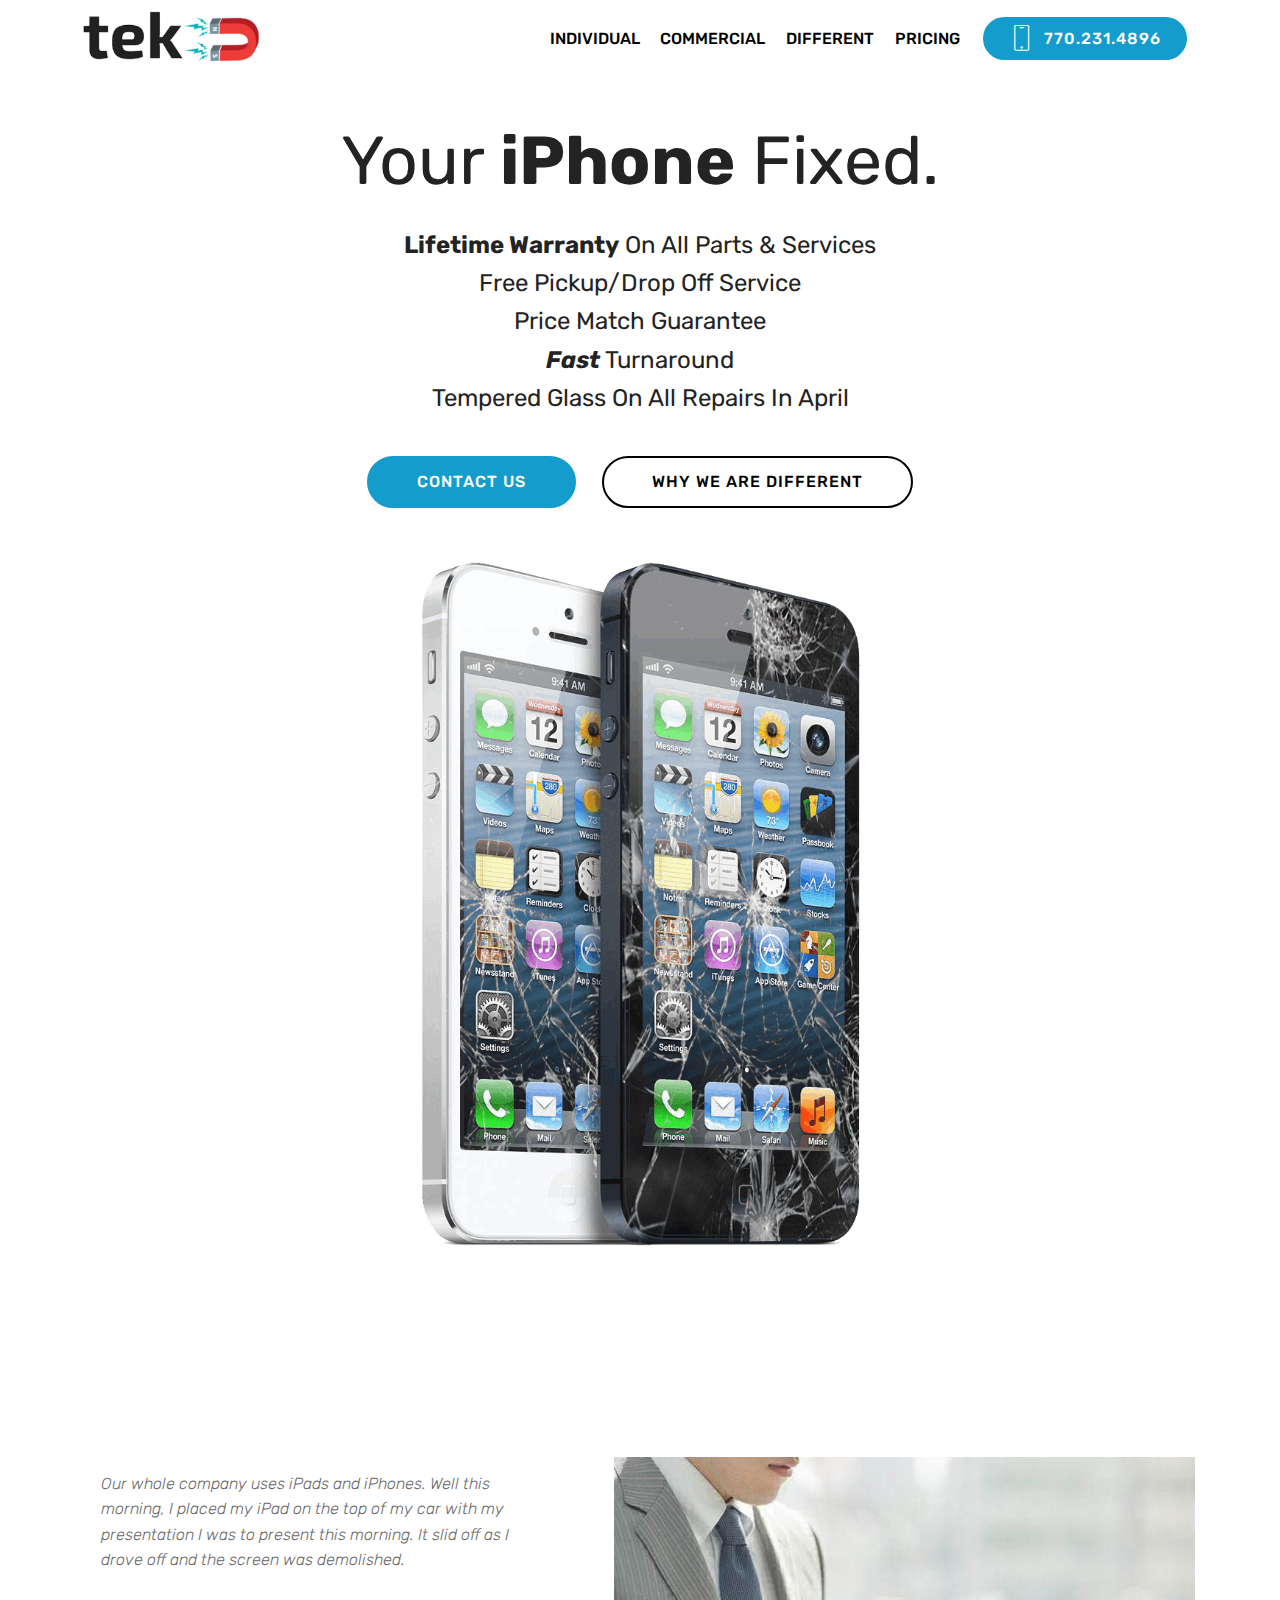
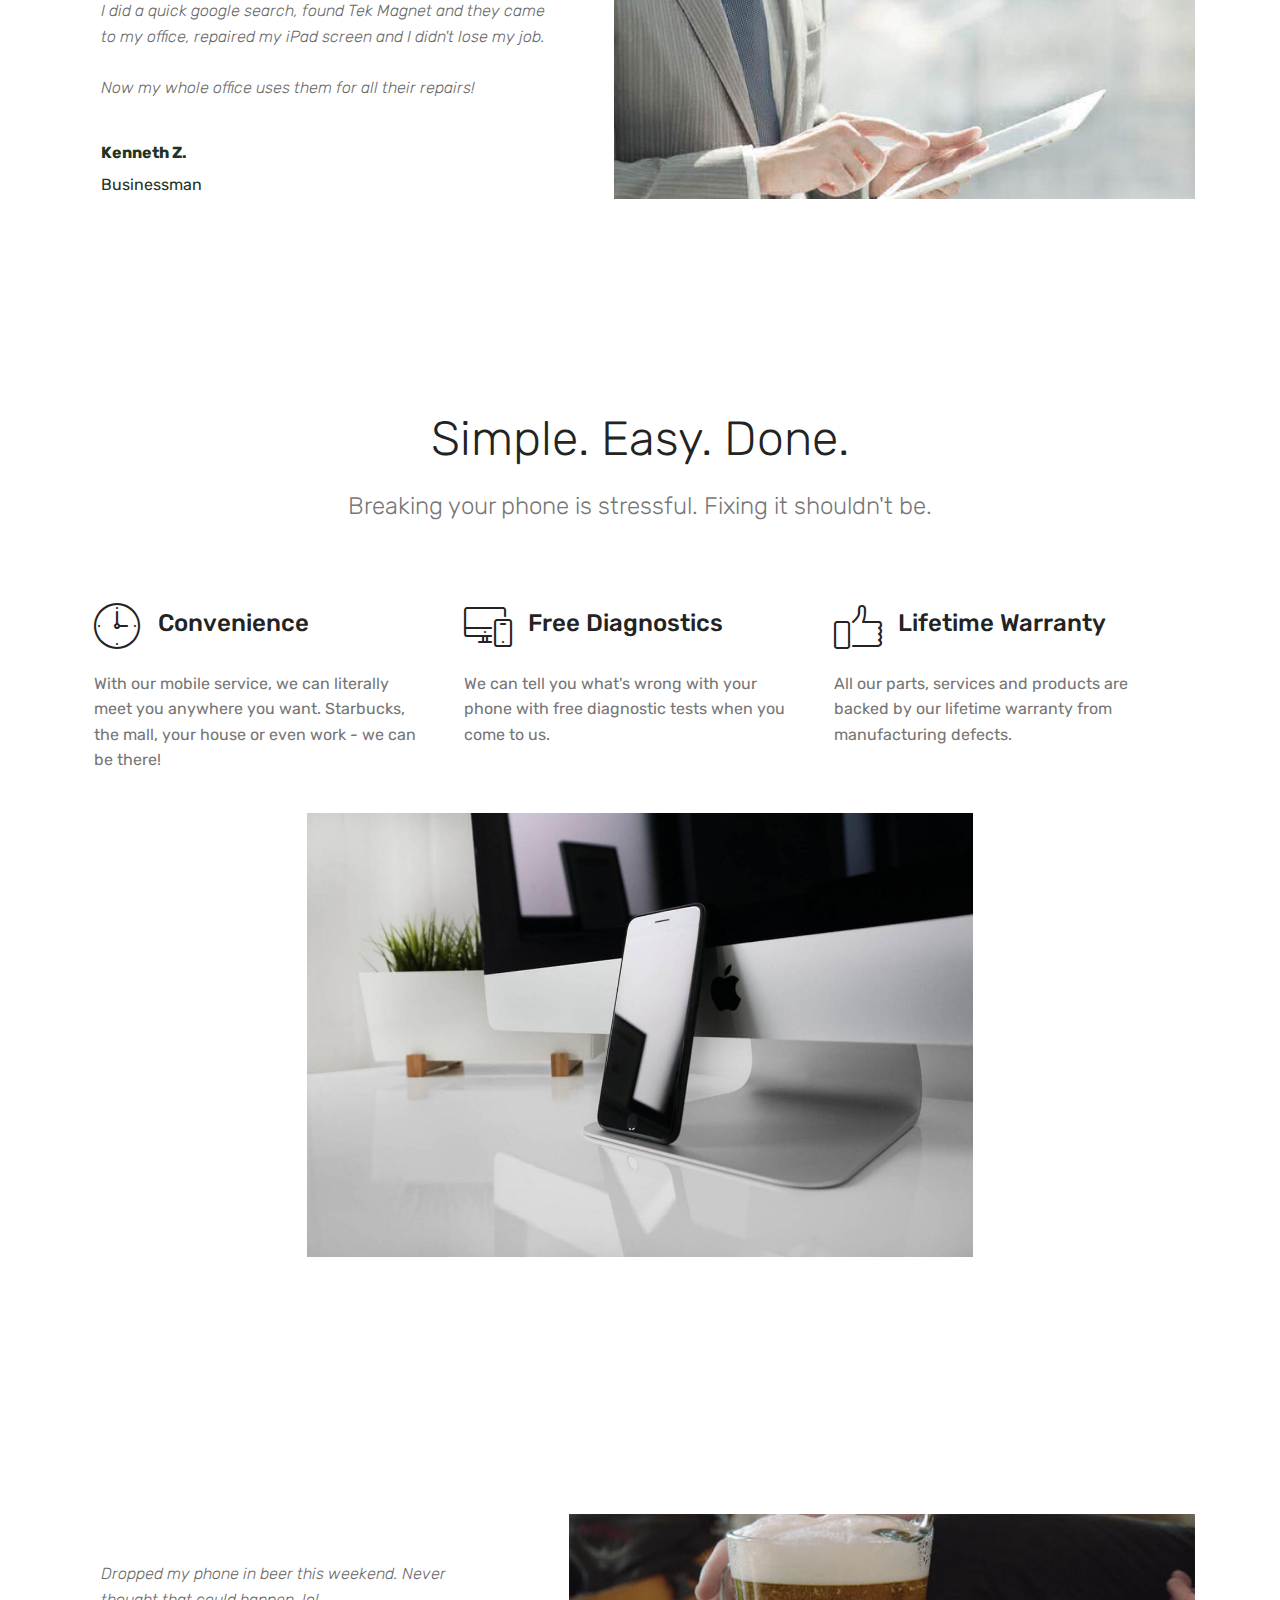
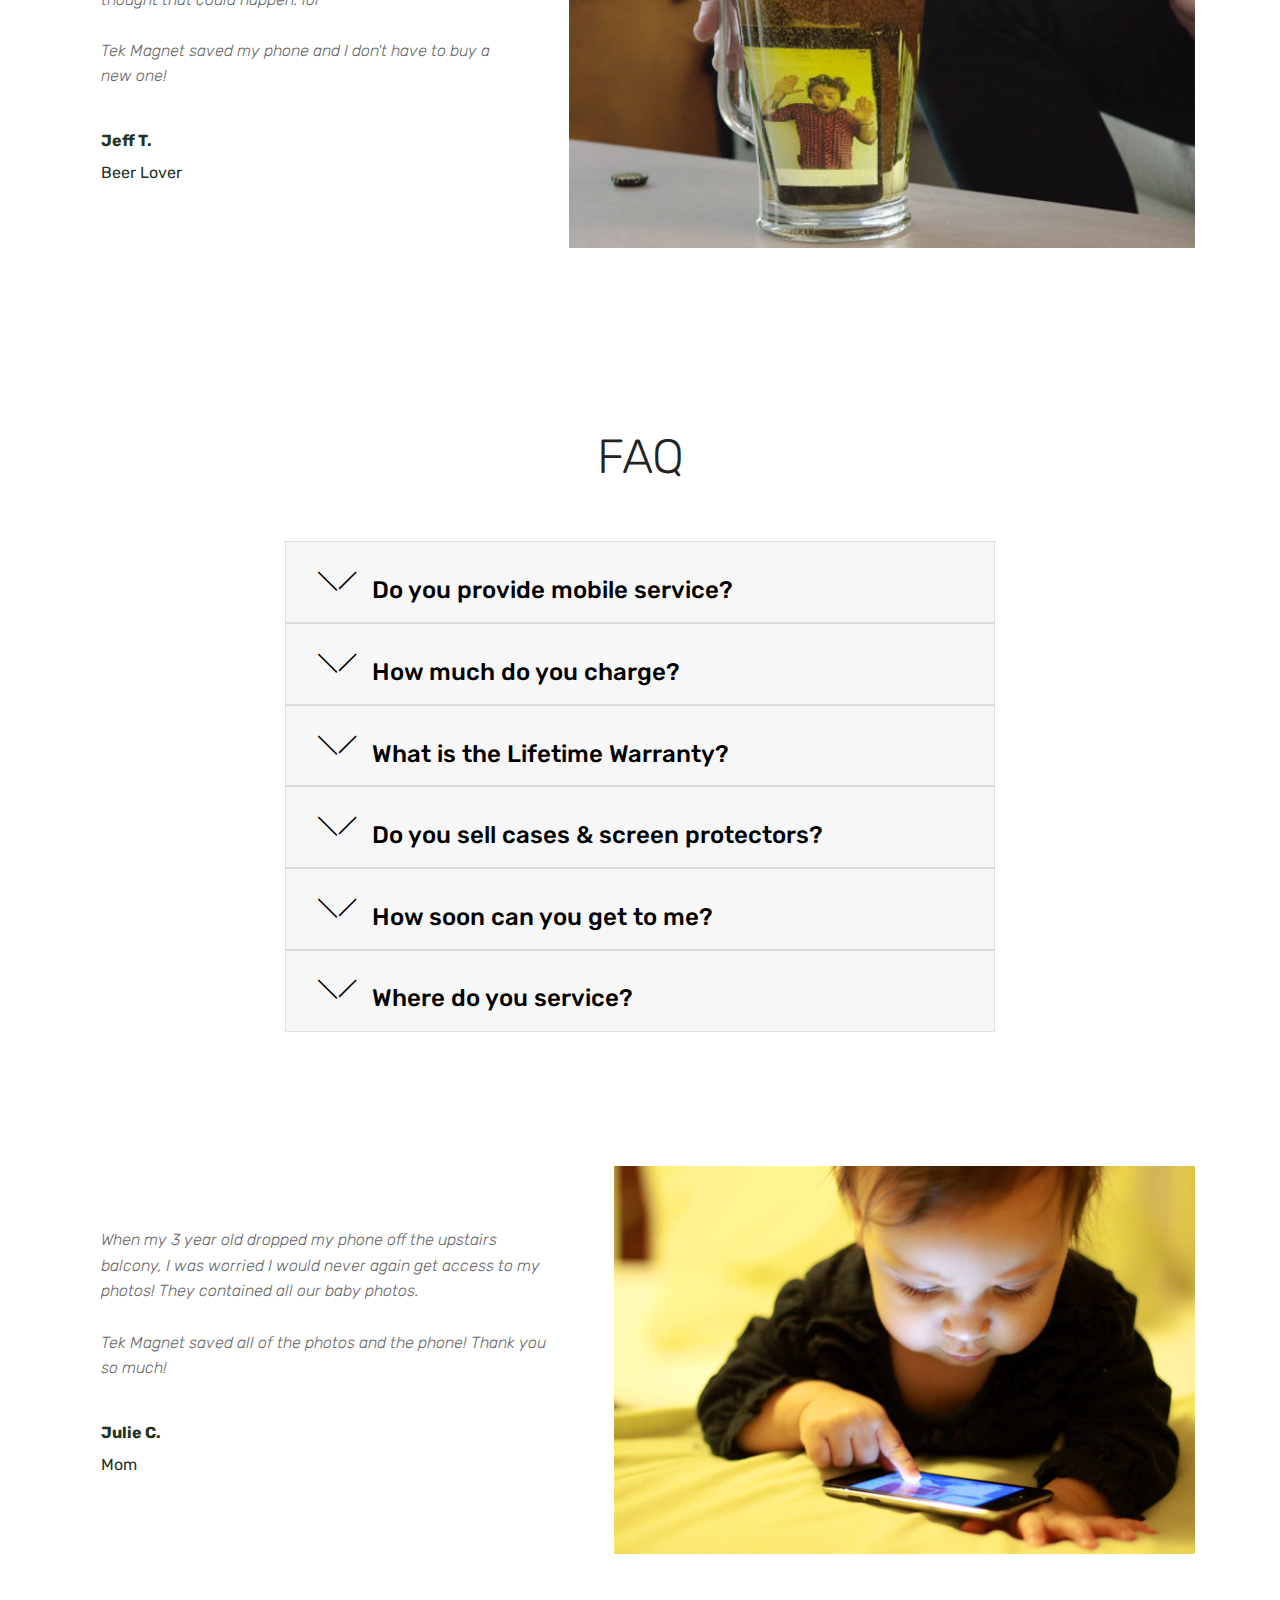
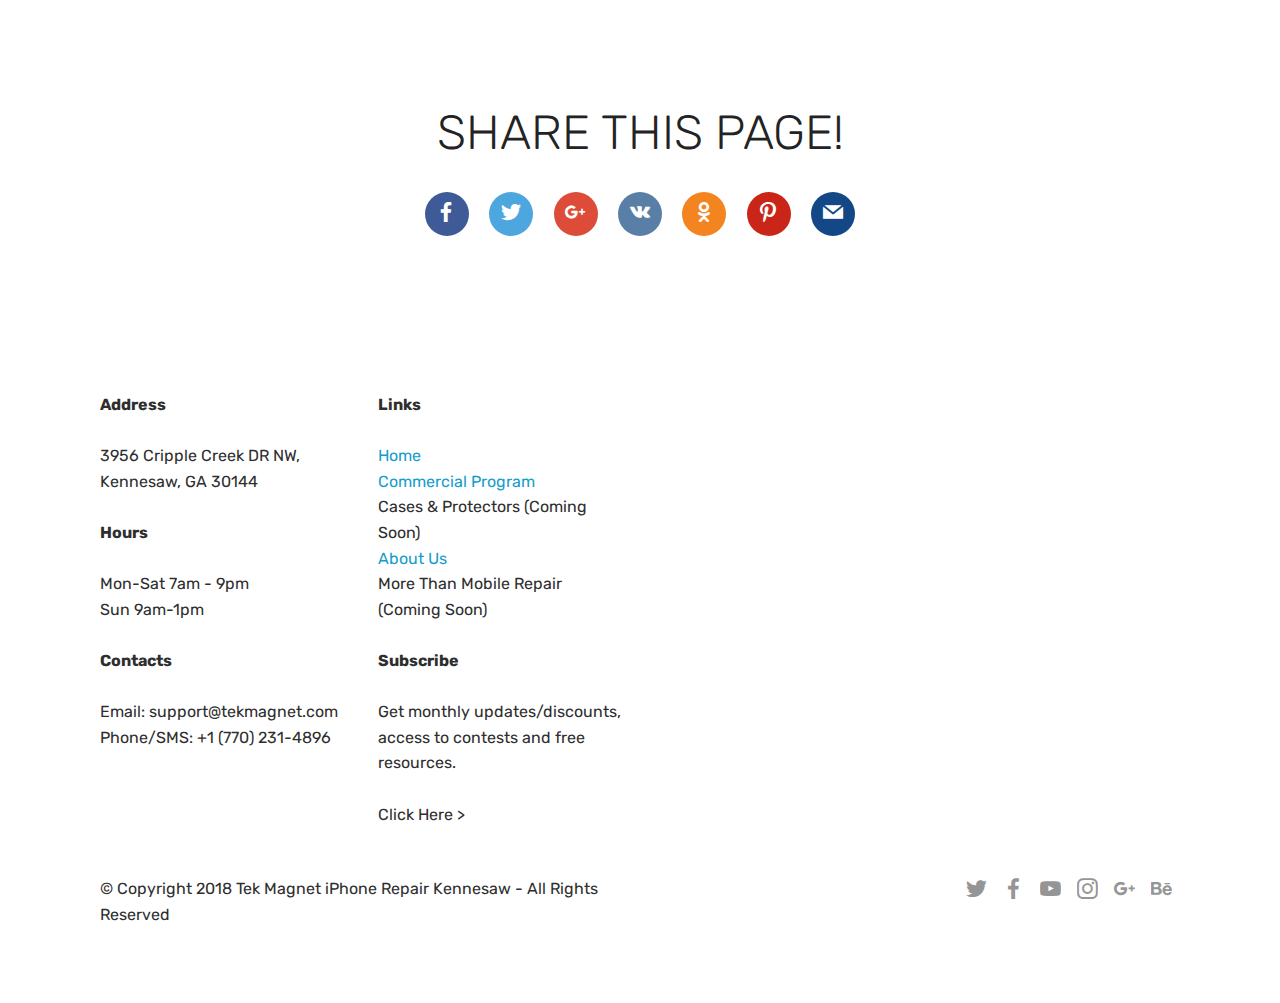
<file: index.html>
<!DOCTYPE html>
<html >
<head>

    <!-- Global site tag (gtag.js) - Google Analytics -->
<script async src="https://www.googletagmanager.com/gtag/js?id=UA-116921492-1"></script>
<script>
  window.dataLayer = window.dataLayer || [];
  function gtag(){dataLayer.push(arguments);}
  gtag('js', new Date());

  gtag('config', 'UA-116921492-1');
</script>


<script type="text/javascript">
    window.smartlook||(function(d) {
    var o=smartlook=function(){ o.api.push(arguments)},h=d.getElementsByTagName('head')[0];
    var c=d.createElement('script');o.api=new Array();c.async=true;c.type='text/javascript';
    c.charset='utf-8';c.src='https://rec.smartlook.com/recorder.js';h.appendChild(c);
    })(document);
    smartlook('init', '88610fac95ebf2277d604aacc45684116954dd04');
</script>

  <!-- Site made with Mobirise Website Builder v4.6.6, https://mobirise.com -->
  <meta charset="UTF-8">
  <meta http-equiv="X-UA-Compatible" content="IE=edge">
  <meta name="generator" content="Mobirise v4.6.6, mobirise.com">
  <meta name="viewport" content="width=device-width, initial-scale=1, minimum-scale=1">
  <link rel="shortcut icon" href="assets/images/imageedit-4-3936744112-314x103.png" type="image/x-icon">
  <meta name="description" content="">
  <title>Home</title>
  <link rel="stylesheet" href="assets/web/assets/mobirise-icons/mobirise-icons.css">
  <link rel="stylesheet" href="assets/tether/tether.min.css">
  <link rel="stylesheet" href="assets/bootstrap/css/bootstrap.min.css">
  <link rel="stylesheet" href="assets/bootstrap/css/bootstrap-grid.min.css">
  <link rel="stylesheet" href="assets/bootstrap/css/bootstrap-reboot.min.css">
  <link rel="stylesheet" href="assets/socicon/css/styles.css">
  <link rel="stylesheet" href="assets/dropdown/css/style.css">
  <link rel="stylesheet" href="assets/theme/css/style.css">
  <link rel="stylesheet" href="assets/mobirise/css/mbr-additional.css" type="text/css">
  
  
  
</head>
<body>
  <section class="menu cid-qNOBxhUSvi" once="menu" id="menu2-0">

    

    <nav class="navbar navbar-expand beta-menu navbar-dropdown align-items-center navbar-toggleable-sm">
        <button class="navbar-toggler navbar-toggler-right" type="button" data-toggle="collapse" data-target="#navbarSupportedContent" aria-controls="navbarSupportedContent" aria-expanded="false" aria-label="Toggle navigation">
            <div class="hamburger">
                <span></span>
                <span></span>
                <span></span>
                <span></span>
            </div>
        </button>
        <div class="menu-logo">
            <div class="navbar-brand">
                <span class="navbar-logo">
                    <a href="http://tekmagnet.com">
                        <img src="assets/images/imageedit-4-3936744112-314x103.png" alt="Mobirise" title="" style="height: 3.8rem;">
                    </a>
                </span>
                
            </div>
        </div>
        <div class="collapse navbar-collapse" id="navbarSupportedContent">
            <ul class="navbar-nav nav-dropdown" data-app-modern-menu="true"><li class="nav-item">
                    <a class="nav-link link text-black display-4" href="index.html">
                        INDIVIDUAL</a>
                </li>
                <li class="nav-item">
                    <a class="nav-link link text-black display-4" href="page1.html">
                        COMMERCIAL</a>
                </li><li class="nav-item"><a class="nav-link link text-black display-4" href="page3.html">DIFFERENT</a></li><li class="nav-item"><a class="nav-link link text-black display-4" href="page2.html">PRICING</a></li></ul>
            <div class="navbar-buttons mbr-section-btn"><a class="btn btn-sm btn-primary display-4" href="tel:+1-770-231-4896">
                    <span class="btn-icon mbri-mobile mbr-iconfont mbr-iconfont-btn">
                    </span>
                    770.231.4896</a></div>
        </div>
    </nav>
</section>

<section class="engine"><a href="tekmagnet.com">Tek Magnet iPhone Repair Kennesaw</a></section><section class="header4 cid-qNOByJ9K6e" id="header4-1">

    

    

    <div class="container">
        <div class="row justify-content-md-center">
            <div class="media-content col-md-10">
                <h1 class="mbr-section-title align-center mbr-white pb-3 mbr-bold mbr-fonts-style display-1"><span style="font-weight: normal;">
                    Your </span>iPhone<span style="font-weight: normal;">&nbsp;Fixed.</span></h1>
                
                <div class="mbr-text align-center mbr-white pb-3">
                    <p class="mbr-text mbr-fonts-style display-5"><strong>Lifetime Warranty</strong> On All Parts &amp; Services<br>Free Pickup/Drop Off Service<br>Price Match Guarantee<br><em><strong>Fast</strong></em> Turnaround<br>Tempered Glass On All Repairs In April</p>
                </div>
                <div class="mbr-section-btn align-center"><a class="btn btn-md btn-primary display-4" href="tel:+1-770-231-4896">CONTACT US</a>
                    <a class="btn btn-md btn-black-outline display-4" href="page3.html">WHY WE ARE DIFFERENT</a></div>
            </div>
            <div class="mbr-figure pt-5">
                <img src="assets/images/broken-iphone-5-929x929.png" alt="Mobirise" title="" style="width: 60%;">
            </div>
        </div>
    </div>
</section>

<section class="testimonials3 cid-qNP7tnQAZs" id="testimonials3-g">

    

    

    <div class="container">
        <div class="media-container-row">
            <div class="media-content px-3 align-self-center mbr-white py-2">
                <p class="mbr-text testimonial-text mbr-fonts-style display-7"><br><br>Our whole company uses iPads and iPhones. Well this morning, I placed my iPad on the top of my car with my presentation I was to present this morning. It slid off as I drove off and the screen was demolished.&nbsp;<br><br>I did a quick google search, found Tek Magnet and they came to my office, repaired my iPad screen and I didn't lose my job.&nbsp;<br><br>Now my whole office uses them for all their repairs!</p>
                <p class="mbr-author-name pt-4 mb-2 mbr-fonts-style display-7">
                   Kenneth Z.</p>
                <p class="mbr-author-desc mbr-fonts-style display-7">Businessman<br><br></p>
            </div>

            <div class="mbr-figure pl-lg-5" style="width: 130%;">
              <img src="assets/images/how-to-make-business-trendy-with-ipad-699x411.jpg" alt="" title="">
            </div>
        </div>
    </div>
</section>

<section class="features14 cid-qNP1JH7iG1" id="features14-6">
    
    

    
    <div class="container align-center">
        <h2 class="mbr-section-title pb-3 mbr-fonts-style display-2">
            Simple. Easy. Done.</h2>
        <h3 class="mbr-section-subtitle pb-5 mbr-fonts-style display-5">
            Breaking your phone is stressful. Fixing it shouldn't be.</h3>
        <div class="media-container-column">
            <div class="row justify-content-center">
                <div class="card p-4 col-12 col-md-6 col-lg-4">
                    <div class="media pb-3">
                        <div class="card-img align-self-center">
                            <span class="mbr-iconfont mbri-clock"></span>
                        </div>
                        <div class="media-body">
                            <h4 class="card-title py-2 align-left mbr-fonts-style display-5">
                                Convenience</h4>
                        </div>
                    </div>                
                    <div class="card-box align-left">
                        <p class="mbr-text mbr-fonts-style display-7">
                           With our mobile service, we can literally meet you anywhere you want. Starbucks, the mall, your house or even work - we can be there!</p>
                    </div>
                </div>

                <div class="card p-4 col-12 col-md-6 col-lg-4">
                <div class="media pb-3">
                    <div class="card-img align-self-center">
                        <span class="mbri-responsive mbr-iconfont"></span>
                    </div>
                    <div class="media-body">
                        <h4 class="card-title py-2 align-left mbr-fonts-style display-5">
                                Free Diagnostics</h4>
                    </div>
                </div>
                    <div class="card-box align-left">
                        <p class="mbr-text mbr-fonts-style display-7">
                            We can tell you what's wrong with your phone with free diagnostic tests when you come to us.</p>
                    </div>
                </div>

                <div class="card p-4 col-12 col-md-6 col-lg-4">
                <div class="media pb-3">
                    <div class="card-img align-self-center">
                        <span class="mbr-iconfont mbri-like"></span>
                    </div>
                    <div class="media-body">
                        <h4 class="card-title py-2 align-left mbr-fonts-style display-5">
                            Lifetime Warranty</h4>
                    </div>
                </div>
                    <div class="card-box align-left">
                        <p class="mbr-text mbr-fonts-style display-7">
                           All our parts, services and products are backed by our lifetime warranty from manufacturing defects.&nbsp;</p>
                    </div>
                </div>

                
            </div>
            <div class="media-container-row image-row">
                <div class="mbr-figure" style="width: 60%;">
                    <img src="assets/images/01.jpg" alt="Mobirise">
                </div>
            </div>
        </div>
    </div>
</section>

<section class="testimonials3 cid-qNP6v9dZRT" id="testimonials3-e">

    

    

    <div class="container">
        <div class="media-container-row">
            <div class="media-content px-3 align-self-center mbr-white py-2">
                <p class="mbr-text testimonial-text mbr-fonts-style display-7">
                   Dropped my phone in beer this weekend. Never thought that could happen. lol&nbsp;<br><br>Tek Magnet saved my phone and I don't have to buy a new one!</p>
                <p class="mbr-author-name pt-4 mb-2 mbr-fonts-style display-7">Jeff T.
                </p>
                <p class="mbr-author-desc mbr-fonts-style display-7">
                   Beer Lover</p>
            </div>

            <div class="mbr-figure pl-lg-5" style="width: 155%;">
              <img src="assets/images/iphone-6-beer-reviveaphone-600x320.jpg" alt="" title="">
            </div>
        </div>
    </div>
</section>

<section class="accordion1 cid-qNOZkKFJtt" id="accordion1-5">

    

    
    <div class="container">
        <div class="media-container-row">
            <div class="col-12 col-md-8">
                <div class="section-head text-center space30">
                    <h2 class="mbr-section-title pb-5 mbr-fonts-style display-2">FAQ
                    </h2>
                </div>
                <div class="clearfix"></div>
                <div id="bootstrap-accordion_8" class="panel-group accordionStyles accordion" role="tablist" aria-multiselectable="true">
                    <div class="card">
                        <div class="card-header" role="tab" id="headingOne">
                            <a role="button" class="panel-title collapsed text-black" data-toggle="collapse" data-core="" href="#collapse1_8" aria-expanded="false" aria-controls="collapse1">
                                <h4 class="mbr-fonts-style display-5">
                                    <span class="sign mbr-iconfont mbri-arrow-down inactive"></span>Do you provide mobile service?</h4>
                            </a>
                        </div>
                        <div id="collapse1_8" class="panel-collapse noScroll collapse " role="tabpanel" aria-labelledby="headingOne" data-parent="#bootstrap-accordion_8">
                            <div class="panel-body p-4">
                                <p class="mbr-fonts-style panel-text display-7">
                                   Yes! We will pickup your phone, computer, tablet, smart home device, or gaming console from anywhere in Marietta/Kennesaw and drop it off with you once we've repaired it.</p>
                            </div>
                        </div>
                    </div>
                    <div class="card">
                        <div class="card-header" role="tab" id="headingTwo">
                            <a role="button" class="collapsed panel-title text-black" data-toggle="collapse" data-core="" href="#collapse2_8" aria-expanded="false" aria-controls="collapse2">
                                <h4 class="mbr-fonts-style display-5">
                                    <span class="sign mbr-iconfont mbri-arrow-down inactive"></span>How much do you charge?</h4>
                            </a>
                            
                        </div>
                        <div id="collapse2_8" class="panel-collapse noScroll collapse" role="tabpanel" aria-labelledby="headingTwo" data-parent="#bootstrap-accordion_8">
                            <div class="panel-body p-4">
                                <p class="mbr-fonts-style panel-text display-7">
                                   Our pricing chart is <a href="page2.html">here.</a></p>
                            </div>
                        </div>
                    </div>
                    <div class="card">
                        <div class="card-header" role="tab" id="headingThree">
                            <a role="button" class="collapsed text-black panel-title" data-toggle="collapse" data-core="" href="#collapse3_8" aria-expanded="false" aria-controls="collapse3">
                                <h4 class="mbr-fonts-style display-5">
                                    <span class="sign mbr-iconfont mbri-arrow-down inactive"></span>What is the Lifetime Warranty?</h4>
                            </a>
                        </div>
                        <div id="collapse3_8" class="panel-collapse noScroll collapse" role="tabpanel" aria-labelledby="headingThree" data-parent="#bootstrap-accordion_8">
                            <div class="panel-body p-4">
                                <p class="mbr-fonts-style panel-text display-7">The lifetime warranty covers all parts, cases, screen protectors and labor against manufacturing defects.&nbsp;</p>
                            </div>
                        </div>
                    </div>
                    <div class="card">
                        <div class="card-header" role="tab" id="headingFour">
                            <a role="button" class="collapsed panel-title text-black" data-toggle="collapse" data-core="" href="#collapse4_8" aria-expanded="false" aria-controls="collapse4">
                                <h4 class="mbr-fonts-style display-5">
                                    <span class="sign mbr-iconfont mbri-arrow-down inactive"></span>Do you sell cases &amp; screen protectors?</h4>
                            </a> 
                        </div>
                        <div id="collapse4_8" class="panel-collapse noScroll collapse" role="tabpanel" aria-labelledby="headingFour" data-parent="#bootstrap-accordion_8">
                            <div class="panel-body p-4">
                                <p class="mbr-fonts-style panel-text display-7">Yes, we sell tempered glass screen protectors and heavy duty cases at discounted rates. We include free installation as well!</p>
                            </div>
                        </div>
                    </div>
                    <div class="card">
                        <div class="card-header" role="tab" id="headingFive">
                            <a role="button" class="collapsed panel-title text-black" data-toggle="collapse" data-core="" href="#collapse5_8" aria-expanded="false" aria-controls="collapse5">
                                <h4 class="mbr-fonts-style display-5">
                                    <span class="sign mbr-iconfont mbri-arrow-down inactive"></span>How soon can you get to me?</h4>
                            </a>
                        </div>
                        <div id="collapse5_8" class="panel-collapse noScroll collapse" role="tabpanel" aria-labelledby="headingFive" data-parent="#bootstrap-accordion_8">
                            <div class="panel-body p-4">
                                <p class="mbr-fonts-style panel-text display-7">
                                   From the time of contact to servicing usually takes us under 2 hours but depending on our traffic, it can take up to 12 hours to get to you.</p>
                            </div>
                        </div>
                    </div>
                    <div class="card">
                        <div class="card-header" role="tab" id="headingSix">
                            <a role="button" class="collapsed panel-title text-black" data-toggle="collapse" data-core="" href="#collapse6_8" aria-expanded="false" aria-controls="collapse6">
                                <h4 class="mbr-fonts-style display-5">
                                    <span class="sign mbr-iconfont mbri-arrow-down inactive"></span>Where do you service?</h4>
                            </a>
                        </div>
                        <div id="collapse6_8" class="panel-collapse noScroll collapse" role="tabpanel" aria-labelledby="headingSix" data-parent="#bootstrap-accordion_8">
                            <div class="panel-body p-4">
                                <p class="mbr-fonts-style panel-text display-7">
                                   We service Marietta, Kennesaw, Acworth, Woodstock, and most of Atlanta.</p>
                            </div>
                        </div>
                    </div>
                </div>
            </div>
        </div>
    </div>
</section>

<section class="testimonials3 cid-qNP7bEWNg9" id="testimonials3-f">

    

    

    <div class="container">
        <div class="media-container-row">
            <div class="media-content px-3 align-self-center mbr-white py-2">
                <p class="mbr-text testimonial-text mbr-fonts-style display-7">When my 3 year old dropped my phone off the upstairs balcony, I was worried I would never again get access to my photos! They contained all our baby photos. <br><br>Tek Magnet saved all of the photos and the phone! Thank you so much!</p>
                <p class="mbr-author-name pt-4 mb-2 mbr-fonts-style display-7">
                   Julie C.
                </p>
                <p class="mbr-author-desc mbr-fonts-style display-7">Mom<br></p>
            </div>

            <div class="mbr-figure pl-lg-5" style="width: 130%;">
              <img src="assets/images/baby-iphone-1162x775.jpg" alt="" title="">
            </div>
        </div>
    </div>
</section>

<section class="cid-qNP2g9CqWQ" id="social-buttons3-b">
    
    

    

    <div class="container">
        <div class="media-container-row">
            <div class="col-md-8 align-center">
                <h2 class="pb-3 mbr-section-title mbr-fonts-style display-2">
                    SHARE THIS PAGE!
                </h2>
                <div>
                    <div class="mbr-social-likes">
                        <span class="btn btn-social socicon-bg-facebook facebook mx-2" title="Share link on Facebook">
                            <i class="socicon socicon-facebook"></i>
                        </span>
                        <span class="btn btn-social twitter socicon-bg-twitter mx-2" title="Share link on Twitter">
                            <i class="socicon socicon-twitter"></i>
                        </span>
                        <span class="btn btn-social plusone socicon-bg-googleplus mx-2" title="Share link on Google+">
                            <i class="socicon socicon-googleplus"></i>
                        </span>
                        <span class="btn btn-social vkontakte socicon-bg-vkontakte mx-2" title="Share link on VKontakte">
                            <i class="socicon socicon-vkontakte"></i>
                        </span>
                        <span class="btn btn-social odnoklassniki socicon-bg-odnoklassniki mx-2" title="Share link on Odnoklassniki">
                            <i class="socicon socicon-odnoklassniki"></i>
                        </span>
                        <span class="btn btn-social pinterest socicon-bg-pinterest mx-2" title="Share link on Pinterest">
                            <i class="socicon socicon-pinterest"></i>
                        </span>
                        <span class="btn btn-social mailru socicon-bg-mail mx-2" title="Share link on Mailru">
                            <i class="socicon socicon-mail"></i>
                        </span>
                    </div>
                </div>
            </div>
        </div>
    </div>
</section>

<section class="cid-qOgtrYRR70" id="footer2-i">

    

    

    <div class="container">
        <div class="media-container-row content mbr-white">
            <div class="col-12 col-md-3 mbr-fonts-style display-7">
                <p class="mbr-text">
                    <strong>Address</strong>
                    <br>
                    <br>3956 Cripple Creek DR NW,<br>Kennesaw, GA 30144<br><br><strong>Hours</strong><strong><br></strong><br>
                    Mon-Sat    7am - 9pm<br>Sun             9am-1pm<br>
                    <br><strong>Contacts</strong>
                    <br>
                    <br>Email: support@tekmagnet.com &nbsp;<br>Phone/SMS: +1 (770) 231-4896<br></p>
            </div>
            <div class="col-12 col-md-3 mbr-fonts-style display-7">
                <p class="mbr-text">
                    <strong>Links</strong>
                    <br>
                    <br><a href="index.html">Home</a><br><a href="page1.html">Commercial Program</a><br>Cases &amp; Protectors (Coming Soon)<br><a href="page4.html">About Us</a><br>More Than Mobile Repair (Coming Soon)<br>
                    <br><strong>Subscribe</strong><br>
                    <br>Get monthly updates/discounts, access to contests and free resources. <br><br>Click Here &gt;<br>
                </p>
            </div>
            <div class="col-12 col-md-6">
                <div class="google-map"><iframe frameborder="0" style="border:0" src="https://www.google.com/maps/embed/v1/place?key=AIzaSyA0Dx_boXQiwvdz8sJHoYeZNVTdoWONYkU&amp;q=place_id:ChIJFc44Odtq9YgRGpssbrfBPBg" allowfullscreen=""></iframe></div>
            </div>
        </div>
        <div class="footer-lower">
            <div class="media-container-row">
                <div class="col-sm-12">
                    <hr>
                </div>
            </div>
            <div class="media-container-row mbr-white">
                <div class="col-sm-6 copyright">
                    <p class="mbr-text mbr-fonts-style display-7">
                        © Copyright 2018 Tek Magnet iPhone Repair Kennesaw - All Rights Reserved
                    </p>
                </div>
                <div class="col-md-6">
                    <div class="social-list align-right">
                        <div class="soc-item">
                            <a href="https://twitter.com/mobirise" target="_blank">
                                <span class="mbr-iconfont mbr-iconfont-social socicon-twitter socicon" style="color: rgb(46, 46, 46);"></span>
                            </a>
                        </div>
                        <div class="soc-item">
                            <a href="https://www.facebook.com/pages/Mobirise/1616226671953247" target="_blank">
                                <span class="mbr-iconfont mbr-iconfont-social socicon-facebook socicon" style="color: rgb(46, 46, 46);"></span>
                            </a>
                        </div>
                        <div class="soc-item">
                            <a href="https://www.youtube.com/c/mobirise" target="_blank">
                                <span class="mbr-iconfont mbr-iconfont-social socicon-youtube socicon" style="color: rgb(46, 46, 46);"></span>
                            </a>
                        </div>
                        <div class="soc-item">
                            <a href="https://instagram.com/mobirise" target="_blank">
                                <span class="mbr-iconfont mbr-iconfont-social socicon-instagram socicon" style="color: rgb(46, 46, 46);"></span>
                            </a>
                        </div>
                        <div class="soc-item">
                            <a href="https://plus.google.com/u/0/+Mobirise" target="_blank">
                                <span class="mbr-iconfont mbr-iconfont-social socicon-googleplus socicon" style="color: rgb(46, 46, 46);"></span>
                            </a>
                        </div>
                        <div class="soc-item">
                            <a href="https://www.behance.net/Mobirise" target="_blank">
                                <span class="mbr-iconfont mbr-iconfont-social socicon-behance socicon" style="color: rgb(46, 46, 46);"></span>
                            </a>
                        </div>
                    </div>
                </div>
            </div>
        </div>
    </div>
</section>


  <script src="assets/web/assets/jquery/jquery.min.js"></script>
  <script src="assets/popper/popper.min.js"></script>
  <script src="assets/tether/tether.min.js"></script>
  <script src="assets/bootstrap/js/bootstrap.min.js"></script>
  <script src="assets/smoothscroll/smooth-scroll.js"></script>
  <script src="assets/touchswipe/jquery.touch-swipe.min.js"></script>
  <script src="assets/mbr-switch-arrow/mbr-switch-arrow.js"></script>
  <script src="assets/sociallikes/social-likes.js"></script>
  <script src="assets/dropdown/js/script.min.js"></script>
  <script src="assets/theme/js/script.js"></script>
  
  <script src="instantclick.min.js" data-no-instant></script>
<script data-no-instant>InstantClick.init();</script>

</body>
</html>
</file>
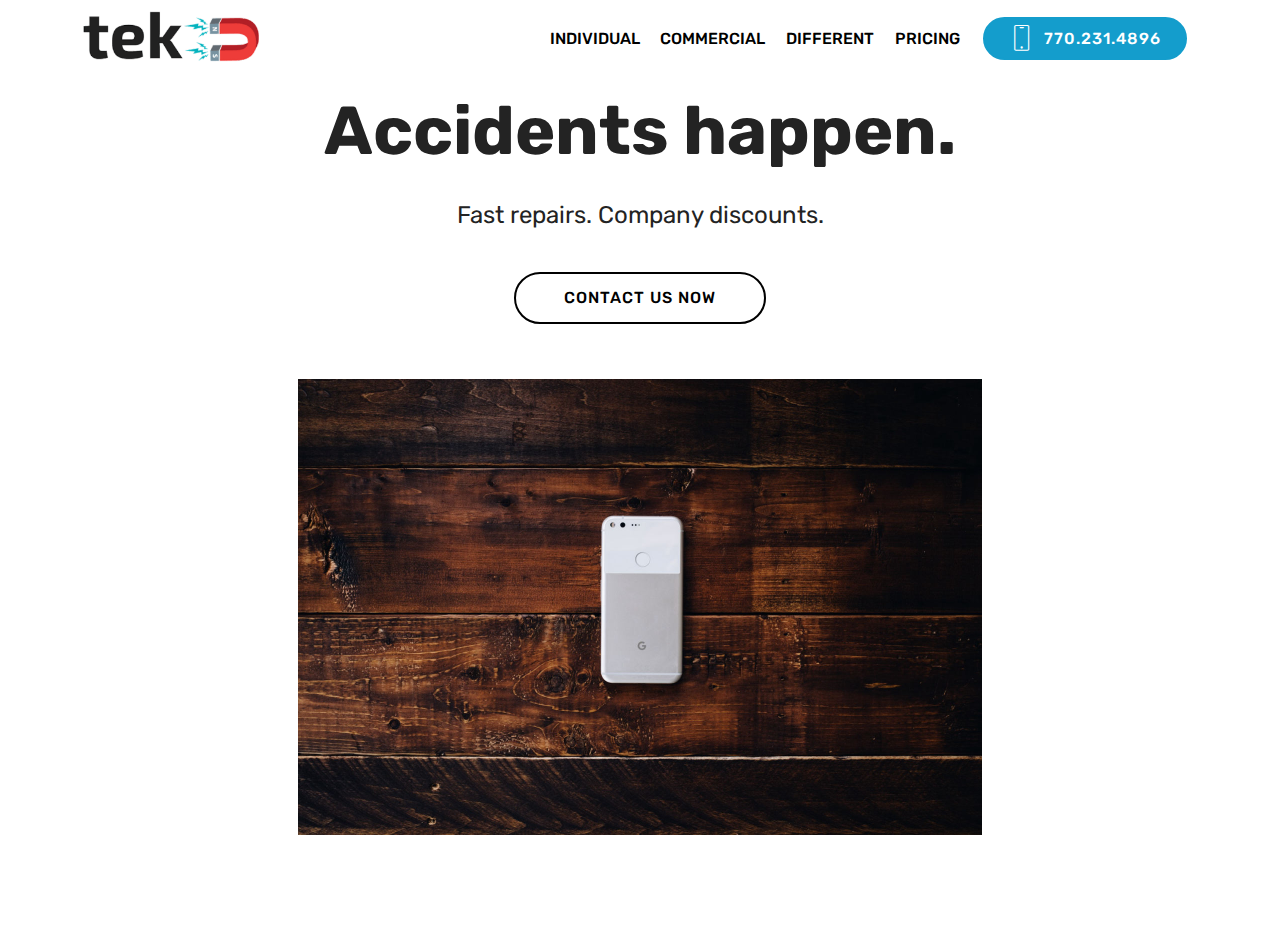
<file: page1.html>
<!DOCTYPE html>
<html >
<head>
  <!-- Global site tag (gtag.js) - Google Analytics -->
<script async src="https://www.googletagmanager.com/gtag/js?id=UA-116921492-1"></script>
<script>
  window.dataLayer = window.dataLayer || [];
  function gtag(){dataLayer.push(arguments);}
  gtag('js', new Date());

  gtag('config', 'UA-116921492-1');
</script>


<script type="text/javascript">
    window.smartlook||(function(d) {
    var o=smartlook=function(){ o.api.push(arguments)},h=d.getElementsByTagName('head')[0];
    var c=d.createElement('script');o.api=new Array();c.async=true;c.type='text/javascript';
    c.charset='utf-8';c.src='https://rec.smartlook.com/recorder.js';h.appendChild(c);
    })(document);
    smartlook('init', '88610fac95ebf2277d604aacc45684116954dd04');
</script>

  <!-- Site made with Mobirise Website Builder v4.6.6, https://mobirise.com -->
  <meta charset="UTF-8">
  <meta http-equiv="X-UA-Compatible" content="IE=edge">
  <meta name="generator" content="Mobirise v4.6.6, mobirise.com">
  <meta name="viewport" content="width=device-width, initial-scale=1, minimum-scale=1">
  <link rel="shortcut icon" href="assets/images/imageedit-4-3936744112-314x103.png" type="image/x-icon">
  <meta name="description" content="Site Builder Description">
  <title>Commercial Program</title>
  <link rel="stylesheet" href="assets/web/assets/mobirise-icons/mobirise-icons.css">
  <link rel="stylesheet" href="assets/tether/tether.min.css">
  <link rel="stylesheet" href="assets/bootstrap/css/bootstrap.min.css">
  <link rel="stylesheet" href="assets/bootstrap/css/bootstrap-grid.min.css">
  <link rel="stylesheet" href="assets/bootstrap/css/bootstrap-reboot.min.css">
  <link rel="stylesheet" href="assets/dropdown/css/style.css">
  <link rel="stylesheet" href="assets/theme/css/style.css">
  <link rel="stylesheet" href="assets/mobirise/css/mbr-additional.css" type="text/css">
  
  
  
</head>
<body>
  <section class="menu cid-qNOBxhUSvi" once="menu" id="menu2-d">

    

    <nav class="navbar navbar-expand beta-menu navbar-dropdown align-items-center navbar-toggleable-sm">
        <button class="navbar-toggler navbar-toggler-right" type="button" data-toggle="collapse" data-target="#navbarSupportedContent" aria-controls="navbarSupportedContent" aria-expanded="false" aria-label="Toggle navigation">
            <div class="hamburger">
                <span></span>
                <span></span>
                <span></span>
                <span></span>
            </div>
        </button>
        <div class="menu-logo">
            <div class="navbar-brand">
                <span class="navbar-logo">
                    <a href="http://tekmagnet.com">
                        <img src="assets/images/imageedit-4-3936744112-314x103.png" alt="Mobirise" title="" style="height: 3.8rem;">
                    </a>
                </span>
                
            </div>
        </div>
        <div class="collapse navbar-collapse" id="navbarSupportedContent">
            <ul class="navbar-nav nav-dropdown" data-app-modern-menu="true"><li class="nav-item">
                    <a class="nav-link link text-black display-4" href="index.html">
                        INDIVIDUAL</a>
                </li>
                <li class="nav-item">
                    <a class="nav-link link text-black display-4" href="page1.html">
                        COMMERCIAL</a>
                </li><li class="nav-item"><a class="nav-link link text-black display-4" href="page3.html">DIFFERENT</a></li><li class="nav-item"><a class="nav-link link text-black display-4" href="page2.html">PRICING</a></li></ul>
            <div class="navbar-buttons mbr-section-btn"><a class="btn btn-sm btn-primary display-4" href="tel:+1-770-231-4896">
                    <span class="btn-icon mbri-mobile mbr-iconfont mbr-iconfont-btn">
                    </span>
                    770.231.4896</a></div>
        </div>
    </nav>
</section>

<section class="engine"><a href="https://mobirise.ws/c">best free website maker</a></section><section class="header4 cid-qOhmjZBfb6" id="header4-o">

    

    

    <div class="container">
        <div class="row justify-content-md-center">
            <div class="media-content col-md-10">
                <h1 class="mbr-section-title align-center mbr-white pb-3 mbr-bold mbr-fonts-style display-1">
                    Accidents happen.</h1>
                
                <div class="mbr-text align-center mbr-white pb-3">
                    <p class="mbr-text mbr-fonts-style display-5">Fast repairs. Company discounts.</p>
                </div>
                <div class="mbr-section-btn align-center"><a class="btn btn-md btn-black-outline display-4" href="tel:+1-770-231-4896">CONTACT US NOW</a></div>
            </div>
            <div class="mbr-figure pt-5">
                <img src="assets/images/mbr-1368x912.jpg" alt="Mobirise" title="" style="width: 60%;">
            </div>
        </div>
    </div>
</section>


  <script src="assets/web/assets/jquery/jquery.min.js"></script>
  <script src="assets/popper/popper.min.js"></script>
  <script src="assets/tether/tether.min.js"></script>
  <script src="assets/bootstrap/js/bootstrap.min.js"></script>
  <script src="assets/smoothscroll/smooth-scroll.js"></script>
  <script src="assets/dropdown/js/script.min.js"></script>
  <script src="assets/touchswipe/jquery.touch-swipe.min.js"></script>
  <script src="assets/theme/js/script.js"></script>
  <script src="instantclick.min.js" data-no-instant></script>
<script data-no-instant>InstantClick.init();</script>

  
</body>
</html>
</file>
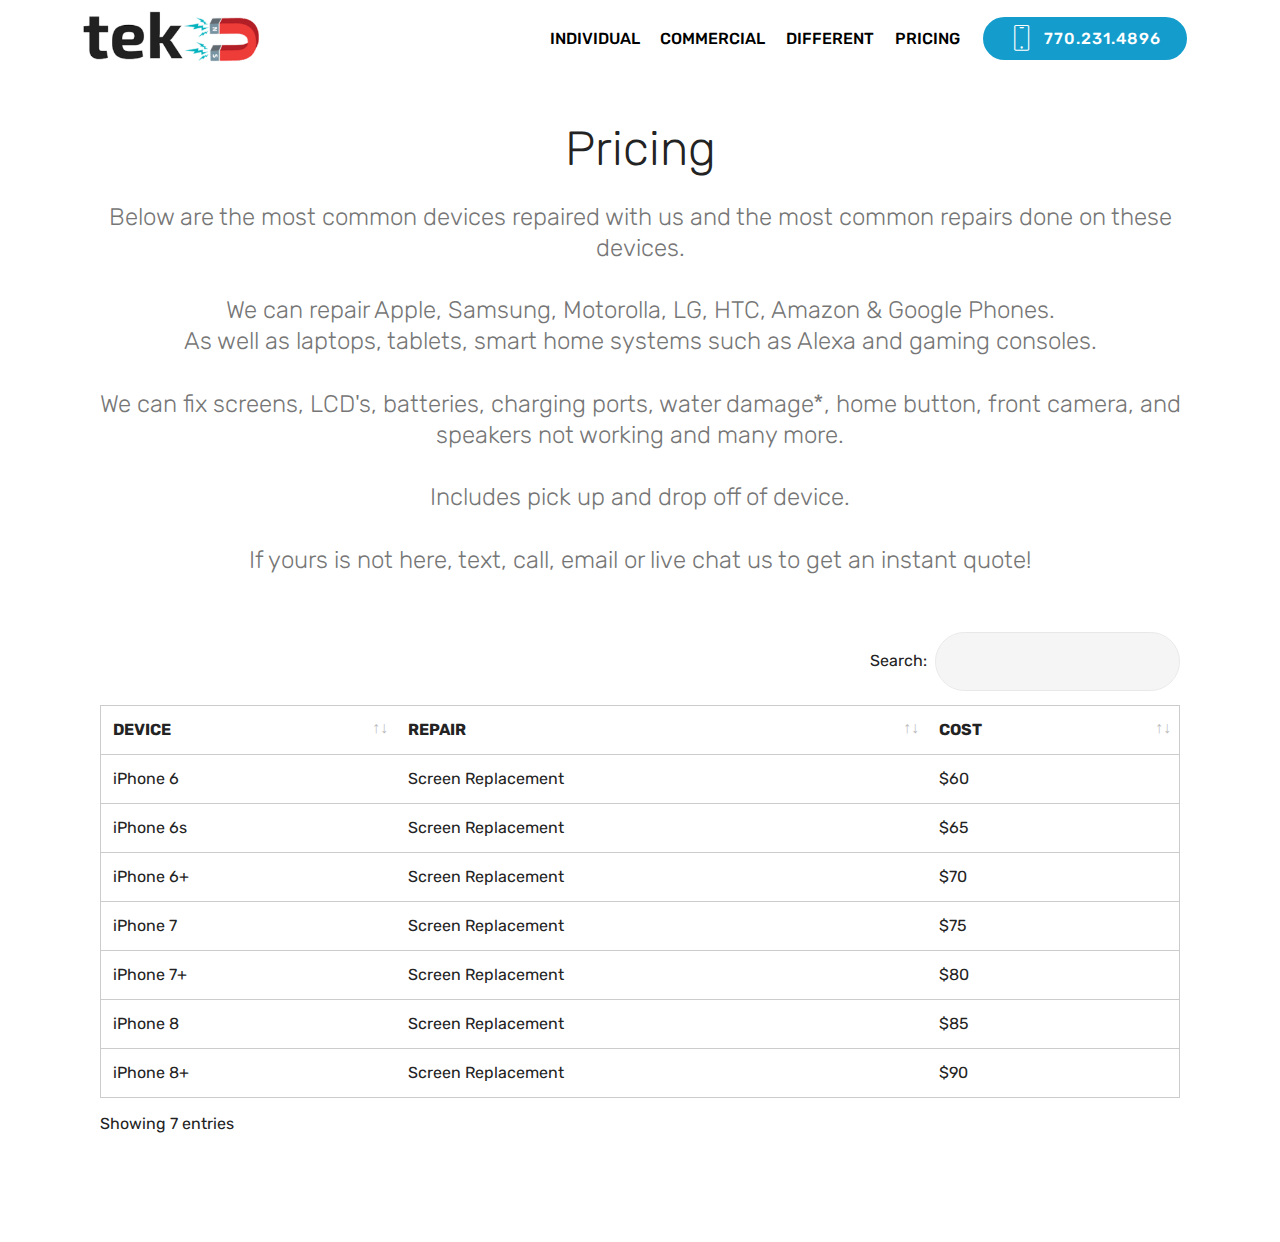
<file: page2.html>
<!DOCTYPE html>
<html >
<head>
  <!-- Global site tag (gtag.js) - Google Analytics -->
<script async src="https://www.googletagmanager.com/gtag/js?id=UA-116921492-1"></script>
<script>
  window.dataLayer = window.dataLayer || [];
  function gtag(){dataLayer.push(arguments);}
  gtag('js', new Date());

  gtag('config', 'UA-116921492-1');
</script>


<script type="text/javascript">
    window.smartlook||(function(d) {
    var o=smartlook=function(){ o.api.push(arguments)},h=d.getElementsByTagName('head')[0];
    var c=d.createElement('script');o.api=new Array();c.async=true;c.type='text/javascript';
    c.charset='utf-8';c.src='https://rec.smartlook.com/recorder.js';h.appendChild(c);
    })(document);
    smartlook('init', '88610fac95ebf2277d604aacc45684116954dd04');
</script>

  <!-- Site made with Mobirise Website Builder v4.6.6, https://mobirise.com -->
  <meta charset="UTF-8">
  <meta http-equiv="X-UA-Compatible" content="IE=edge">
  <meta name="generator" content="Mobirise v4.6.6, mobirise.com">
  <meta name="viewport" content="width=device-width, initial-scale=1, minimum-scale=1">
  <link rel="shortcut icon" href="assets/images/imageedit-4-3936744112-314x103.png" type="image/x-icon">
  <meta name="description" content="Website Builder Description">
  <title>Pricing</title>
  <link rel="stylesheet" href="assets/web/assets/mobirise-icons/mobirise-icons.css">
  <link rel="stylesheet" href="assets/tether/tether.min.css">
  <link rel="stylesheet" href="assets/bootstrap/css/bootstrap.min.css">
  <link rel="stylesheet" href="assets/bootstrap/css/bootstrap-grid.min.css">
  <link rel="stylesheet" href="assets/bootstrap/css/bootstrap-reboot.min.css">
  <link rel="stylesheet" href="assets/dropdown/css/style.css">
  <link rel="stylesheet" href="assets/datatables/data-tables.bootstrap4.min.css">
  <link rel="stylesheet" href="assets/theme/css/style.css">
  <link rel="stylesheet" href="assets/mobirise/css/mbr-additional.css" type="text/css">
  
  
  
</head>
<body>
  <section class="menu cid-qNOBxhUSvi" once="menu" id="menu2-j">

    

    <nav class="navbar navbar-expand beta-menu navbar-dropdown align-items-center navbar-toggleable-sm">
        <button class="navbar-toggler navbar-toggler-right" type="button" data-toggle="collapse" data-target="#navbarSupportedContent" aria-controls="navbarSupportedContent" aria-expanded="false" aria-label="Toggle navigation">
            <div class="hamburger">
                <span></span>
                <span></span>
                <span></span>
                <span></span>
            </div>
        </button>
        <div class="menu-logo">
            <div class="navbar-brand">
                <span class="navbar-logo">
                    <a href="http://tekmagnet.com">
                        <img src="assets/images/imageedit-4-3936744112-314x103.png" alt="Mobirise" title="" style="height: 3.8rem;">
                    </a>
                </span>
                
            </div>
        </div>
        <div class="collapse navbar-collapse" id="navbarSupportedContent">
            <ul class="navbar-nav nav-dropdown" data-app-modern-menu="true"><li class="nav-item">
                    <a class="nav-link link text-black display-4" href="index.html">
                        INDIVIDUAL</a>
                </li>
                <li class="nav-item">
                    <a class="nav-link link text-black display-4" href="page1.html">
                        COMMERCIAL</a>
                </li><li class="nav-item"><a class="nav-link link text-black display-4" href="page3.html">DIFFERENT</a></li><li class="nav-item"><a class="nav-link link text-black display-4" href="page2.html">PRICING</a></li></ul>
            <div class="navbar-buttons mbr-section-btn"><a class="btn btn-sm btn-primary display-4" href="tel:+1-770-231-4896">
                    <span class="btn-icon mbri-mobile mbr-iconfont mbr-iconfont-btn">
                    </span>
                    770.231.4896</a></div>
        </div>
    </nav>
</section>

<section class="engine"><a href="https://mobirise.ws/k">develop your own website</a></section><section class="section-table cid-qOhn95P60g" id="table1-q">

  
  
  <div class="container container-table">
      <h2 class="mbr-section-title mbr-fonts-style align-center pb-3 display-2">
          Pricing</h2>
      <h3 class="mbr-section-subtitle mbr-fonts-style align-center pb-5 mbr-light display-5">Below are the most common devices repaired with us and the most common repairs done on these devices.<br><br>We can repair Apple, Samsung, Motorolla, LG, HTC, Amazon &amp; Google Phones.<br>As well as laptops, tablets, smart home systems such as Alexa and gaming consoles.<br><br>We can fix screens, LCD's, batteries, charging ports, water damage*, home button, front camera, and speakers not working and many more.<br><br>Includes pick up and drop off of device.<br><br>If yours is not here, text, call, email or live chat us to get an instant quote!</h3>
      <div class="table-wrapper">
        <div class="container">
          <div class="row search">
            <div class="col-md-6"></div>
            <div class="col-md-6">
                <div class="dataTables_filter">
                  <label class="searchInfo mbr-fonts-style display-7">Search:</label>
                  <input class="form-control input-sm" disabled="">
                </div>
            </div>
          </div>
        </div>

        <div class="container scroll">
          <table class="table isSearch" cellspacing="0">
            <thead>
              <tr class="table-heads ">
                  
                  
                  
                  
              <th class="head-item mbr-fonts-style display-7">
                      DEVICE</th><th class="head-item mbr-fonts-style display-7">
                      REPAIR</th><th class="head-item mbr-fonts-style display-7">
                      COST</th></tr>
            </thead>

            <tbody>
              
              
              
              
            <tr> 
                
                
                
                
              <td class="body-item mbr-fonts-style display-7">iPhone 6</td><td class="body-item mbr-fonts-style display-7">Screen Replacement</td><td class="body-item mbr-fonts-style display-7">$60</td></tr><tr>
                
                
                
                
              <td class="body-item mbr-fonts-style display-7">iPhone 6s</td><td class="body-item mbr-fonts-style display-7">Screen Replacement</td><td class="body-item mbr-fonts-style display-7">$65</td></tr><tr>
                
                
                
                
              <td class="body-item mbr-fonts-style display-7">iPhone 6+</td><td class="body-item mbr-fonts-style display-7">Screen Replacement</td><td class="body-item mbr-fonts-style display-7">$70</td></tr><tr>
                
                
                
                
              <td class="body-item mbr-fonts-style display-7">iPhone 7</td><td class="body-item mbr-fonts-style display-7">Screen Replacement</td><td class="body-item mbr-fonts-style display-7">$75</td></tr><tr>
                
                
                
                
              <td class="body-item mbr-fonts-style display-7">iPhone 7+</td><td class="body-item mbr-fonts-style display-7">Screen Replacement</td><td class="body-item mbr-fonts-style display-7">$80</td></tr><tr>
                
                
                
                
              <td class="body-item mbr-fonts-style display-7">iPhone 8</td><td class="body-item mbr-fonts-style display-7">Screen Replacement</td><td class="body-item mbr-fonts-style display-7">$85</td></tr><tr>
                
                
                
                
              <td class="body-item mbr-fonts-style display-7">iPhone 8+</td><td class="body-item mbr-fonts-style display-7">Screen Replacement</td><td class="body-item mbr-fonts-style display-7">$90</td></tr></tbody>
          </table>
        </div>
        <div class="container table-info-container">
          <div class="row info">
            <div class="col-md-6">
              <div class="dataTables_info mbr-fonts-style display-7">
                <span class="infoBefore">Showing</span>
                <span class="inactive infoRows"></span>
                <span class="infoAfter">entries</span>
                <span class="infoFilteredBefore">(filtered from</span>
                <span class="inactive infoRows"></span>
                <span class="infoFilteredAfter"> total entries)</span>
              </div>
            </div>
            <div class="col-md-6"></div>
          </div>
        </div>
      </div>
    </div>
</section>


  <script src="assets/web/assets/jquery/jquery.min.js"></script>
  <script src="assets/popper/popper.min.js"></script>
  <script src="assets/tether/tether.min.js"></script>
  <script src="assets/bootstrap/js/bootstrap.min.js"></script>
  <script src="assets/smoothscroll/smooth-scroll.js"></script>
  <script src="assets/dropdown/js/script.min.js"></script>
  <script src="assets/touchswipe/jquery.touch-swipe.min.js"></script>
  <script src="assets/datatables/jquery.data-tables.min.js"></script>
  <script src="assets/datatables/data-tables.bootstrap4.min.js"></script>
  <script src="assets/theme/js/script.js"></script>
  <script src="instantclick.min.js" data-no-instant></script>
<script data-no-instant>InstantClick.init();</script>

  
</body>
</html>
</file>
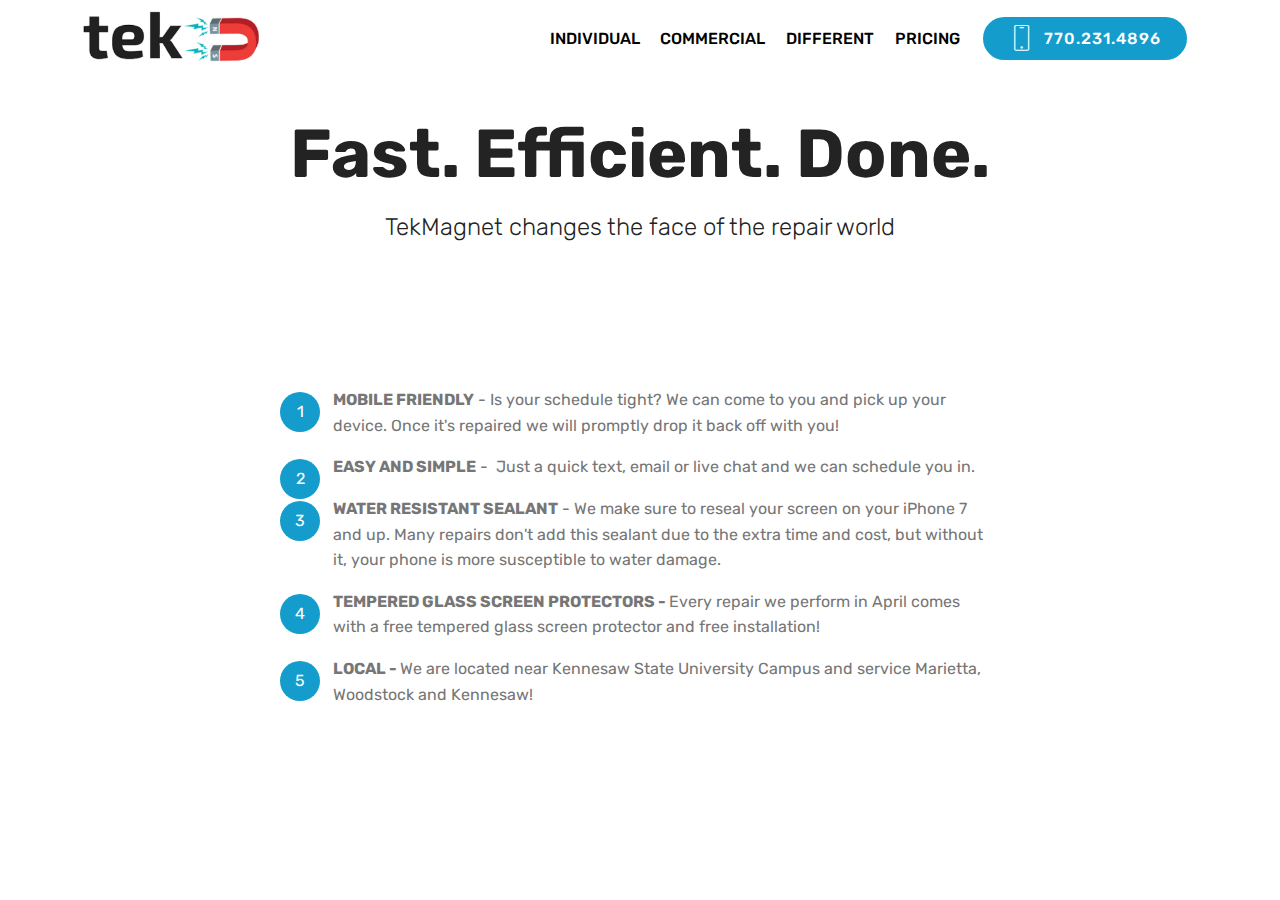
<file: page3.html>
<!DOCTYPE html>
<html >
<head>
  <!-- Global site tag (gtag.js) - Google Analytics -->
<script async src="https://www.googletagmanager.com/gtag/js?id=UA-116921492-1"></script>
<script>
  window.dataLayer = window.dataLayer || [];
  function gtag(){dataLayer.push(arguments);}
  gtag('js', new Date());

  gtag('config', 'UA-116921492-1');
</script>


<script type="text/javascript">
    window.smartlook||(function(d) {
    var o=smartlook=function(){ o.api.push(arguments)},h=d.getElementsByTagName('head')[0];
    var c=d.createElement('script');o.api=new Array();c.async=true;c.type='text/javascript';
    c.charset='utf-8';c.src='https://rec.smartlook.com/recorder.js';h.appendChild(c);
    })(document);
    smartlook('init', '88610fac95ebf2277d604aacc45684116954dd04');
</script>

  <!-- Site made with Mobirise Website Builder v4.6.6, https://mobirise.com -->
  <meta charset="UTF-8">
  <meta http-equiv="X-UA-Compatible" content="IE=edge">
  <meta name="generator" content="Mobirise v4.6.6, mobirise.com">
  <meta name="viewport" content="width=device-width, initial-scale=1, minimum-scale=1">
  <link rel="shortcut icon" href="assets/images/imageedit-4-3936744112-314x103.png" type="image/x-icon">
  <meta name="description" content="Site Builder Description">
  <title>The Difference</title>
  <link rel="stylesheet" href="assets/web/assets/mobirise-icons/mobirise-icons.css">
  <link rel="stylesheet" href="assets/tether/tether.min.css">
  <link rel="stylesheet" href="assets/bootstrap/css/bootstrap.min.css">
  <link rel="stylesheet" href="assets/bootstrap/css/bootstrap-grid.min.css">
  <link rel="stylesheet" href="assets/bootstrap/css/bootstrap-reboot.min.css">
  <link rel="stylesheet" href="assets/dropdown/css/style.css">
  <link rel="stylesheet" href="assets/theme/css/style.css">
  <link rel="stylesheet" href="assets/mobirise/css/mbr-additional.css" type="text/css">
  
  
  
</head>
<body>
  <section class="menu cid-qNOBxhUSvi" once="menu" id="menu2-k">

    

    <nav class="navbar navbar-expand beta-menu navbar-dropdown align-items-center navbar-toggleable-sm">
        <button class="navbar-toggler navbar-toggler-right" type="button" data-toggle="collapse" data-target="#navbarSupportedContent" aria-controls="navbarSupportedContent" aria-expanded="false" aria-label="Toggle navigation">
            <div class="hamburger">
                <span></span>
                <span></span>
                <span></span>
                <span></span>
            </div>
        </button>
        <div class="menu-logo">
            <div class="navbar-brand">
                <span class="navbar-logo">
                    <a href="http://tekmagnet.com">
                        <img src="assets/images/imageedit-4-3936744112-314x103.png" alt="Mobirise" title="" style="height: 3.8rem;">
                    </a>
                </span>
                
            </div>
        </div>
        <div class="collapse navbar-collapse" id="navbarSupportedContent">
            <ul class="navbar-nav nav-dropdown" data-app-modern-menu="true"><li class="nav-item">
                    <a class="nav-link link text-black display-4" href="index.html">
                        INDIVIDUAL</a>
                </li>
                <li class="nav-item">
                    <a class="nav-link link text-black display-4" href="page1.html">
                        COMMERCIAL</a>
                </li><li class="nav-item"><a class="nav-link link text-black display-4" href="page3.html">DIFFERENT</a></li><li class="nav-item"><a class="nav-link link text-black display-4" href="page2.html">PRICING</a></li></ul>
            <div class="navbar-buttons mbr-section-btn"><a class="btn btn-sm btn-primary display-4" href="tel:+1-770-231-4896">
                    <span class="btn-icon mbri-mobile mbr-iconfont mbr-iconfont-btn">
                    </span>
                    770.231.4896</a></div>
        </div>
    </nav>
</section>

<section class="engine"><a href="https://mobirise.ws/p">open source website creator</a></section><section class="mbr-section content5 cid-qOgFRnT8U0" id="content5-n">

    

    

    <div class="container">
        <div class="media-container-row">
            <div class="title col-12 col-md-8">
                <h2 class="align-center mbr-bold mbr-white pb-3 mbr-fonts-style display-1">Fast. Efficient. Done.</h2>
                <h3 class="mbr-section-subtitle align-center mbr-light mbr-white pb-3 mbr-fonts-style display-5">
                    TekMagnet changes the face of the repair world</h3>
                
                
            </div>
        </div>
    </div>
</section>

<section class="mbr-section article content11 cid-qOhmMky9uG" id="content11-p">
     

    <div class="container">
        <div class="media-container-row">
            <div class="mbr-text counter-container col-12 col-md-8 mbr-fonts-style display-7">
                <ol>
                    <li><strong>MOBILE FRIENDLY</strong> - Is your schedule tight? We can come to you and pick up your device. Once it's repaired we will promptly drop it back off with you!</li>
                    <li><strong>EASY AND SIMPLE</strong><span style="font-size: 1rem;"> - &nbsp;Just a quick text, email or live chat and we can schedule you in.</span><br></li>
                    <li><strong>WATER RESISTANT SEALANT</strong><span style="font-size: 1rem;">&nbsp;- We make sure to reseal your screen on your iPhone 7 and up. Many repairs don't add this sealant due to the extra time and cost, but without it, your phone is more susceptible to water damage.</span></li><li><strong>TEMPERED GLASS SCREEN PROTECTORS - </strong>Every repair we perform in April comes with a free tempered glass screen protector and free installation!</li><li><strong>LOCAL - </strong>We are located near Kennesaw State University Campus and service Marietta, Woodstock and Kennesaw!</li>
                </ol>
            </div>
        </div>
    </div>
</section>


  <script src="assets/web/assets/jquery/jquery.min.js"></script>
  <script src="assets/popper/popper.min.js"></script>
  <script src="assets/tether/tether.min.js"></script>
  <script src="assets/bootstrap/js/bootstrap.min.js"></script>
  <script src="assets/smoothscroll/smooth-scroll.js"></script>
  <script src="assets/dropdown/js/script.min.js"></script>
  <script src="assets/touchswipe/jquery.touch-swipe.min.js"></script>
  <script src="assets/theme/js/script.js"></script>
  <script src="instantclick.min.js" data-no-instant></script>
<script data-no-instant>InstantClick.init();</script>

  
</body>
</html>
</file>
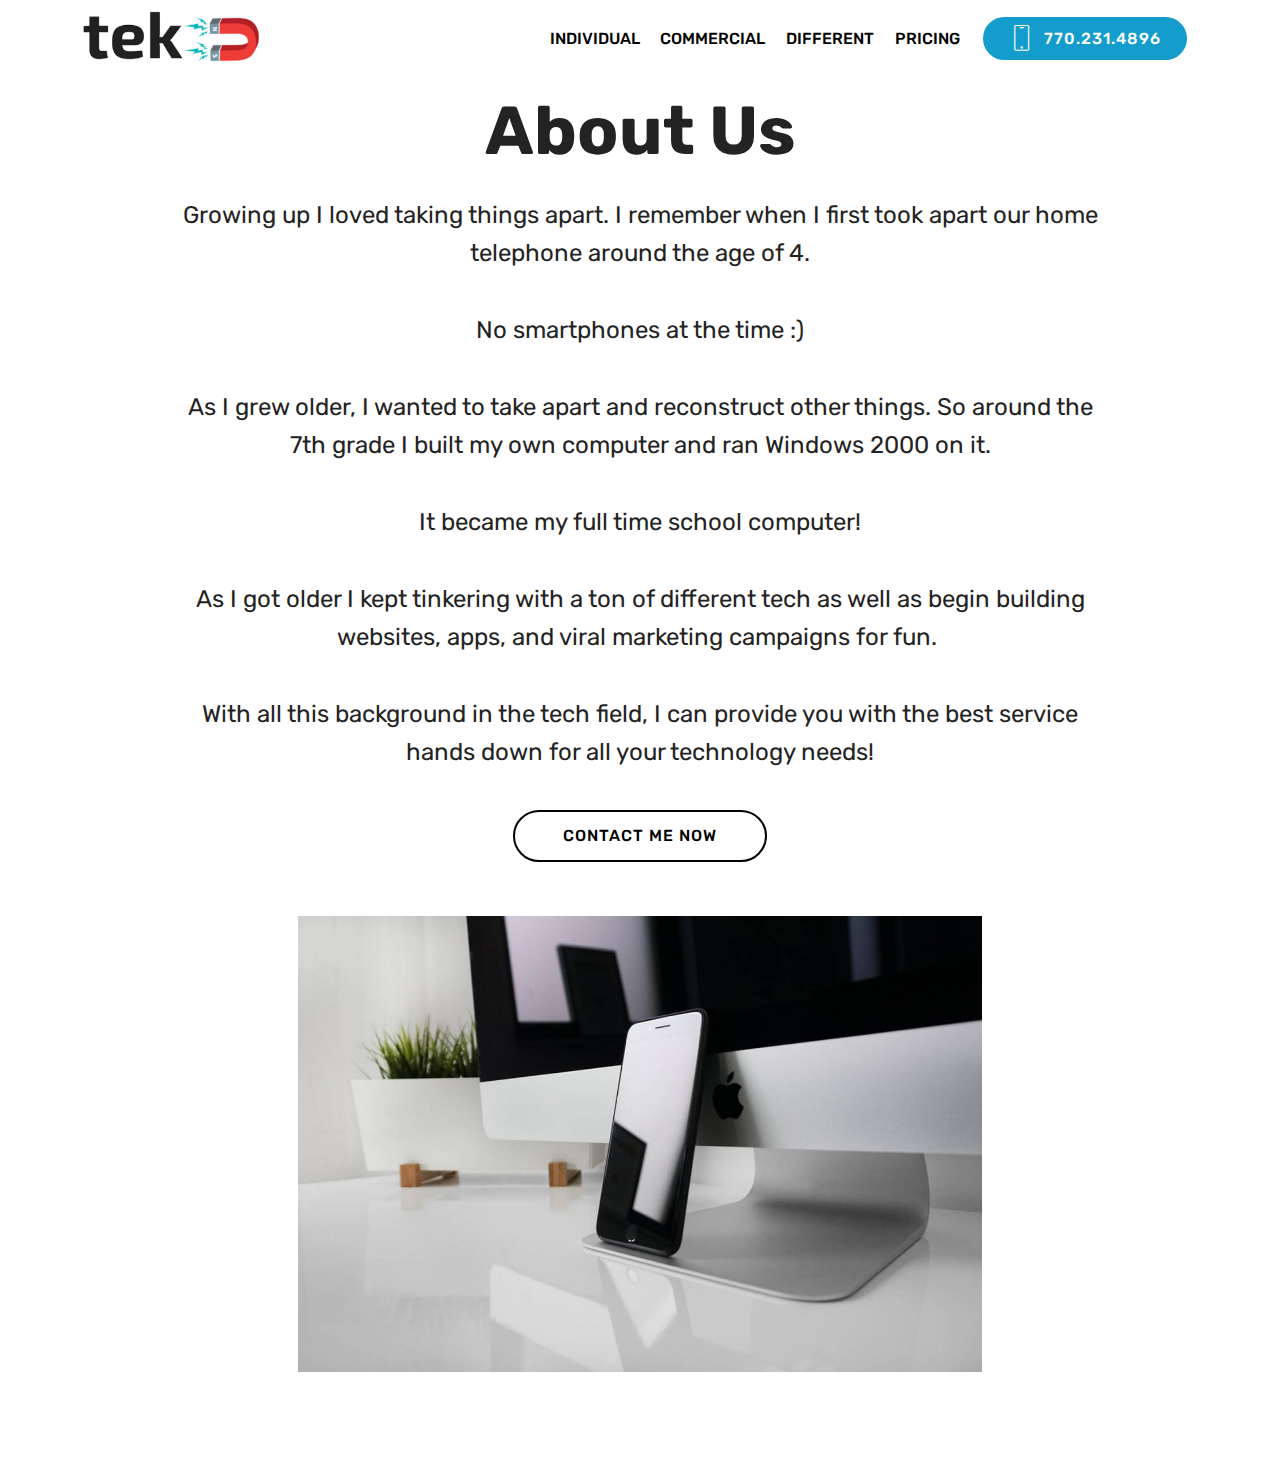
<file: page4.html>
<!DOCTYPE html>
<html >
<head>
  <!-- Global site tag (gtag.js) - Google Analytics -->
<script async src="https://www.googletagmanager.com/gtag/js?id=UA-116921492-1"></script>
<script>
  window.dataLayer = window.dataLayer || [];
  function gtag(){dataLayer.push(arguments);}
  gtag('js', new Date());

  gtag('config', 'UA-116921492-1');
</script>


<script type="text/javascript">
    window.smartlook||(function(d) {
    var o=smartlook=function(){ o.api.push(arguments)},h=d.getElementsByTagName('head')[0];
    var c=d.createElement('script');o.api=new Array();c.async=true;c.type='text/javascript';
    c.charset='utf-8';c.src='https://rec.smartlook.com/recorder.js';h.appendChild(c);
    })(document);
    smartlook('init', '88610fac95ebf2277d604aacc45684116954dd04');
</script>

  <!-- Site made with Mobirise Website Builder v4.6.6, https://mobirise.com -->
  <meta charset="UTF-8">
  <meta http-equiv="X-UA-Compatible" content="IE=edge">
  <meta name="generator" content="Mobirise v4.6.6, mobirise.com">
  <meta name="viewport" content="width=device-width, initial-scale=1, minimum-scale=1">
  <link rel="shortcut icon" href="assets/images/imageedit-4-3936744112-314x103.png" type="image/x-icon">
  <meta name="description" content="Website Creator Description">
  <title>About Us</title>
  <link rel="stylesheet" href="assets/web/assets/mobirise-icons/mobirise-icons.css">
  <link rel="stylesheet" href="assets/tether/tether.min.css">
  <link rel="stylesheet" href="assets/bootstrap/css/bootstrap.min.css">
  <link rel="stylesheet" href="assets/bootstrap/css/bootstrap-grid.min.css">
  <link rel="stylesheet" href="assets/bootstrap/css/bootstrap-reboot.min.css">
  <link rel="stylesheet" href="assets/dropdown/css/style.css">
  <link rel="stylesheet" href="assets/theme/css/style.css">
  <link rel="stylesheet" href="assets/mobirise/css/mbr-additional.css" type="text/css">
  
  
  
</head>
<body>
  <section class="menu cid-qNOBxhUSvi" once="menu" id="menu2-r">

    

    <nav class="navbar navbar-expand beta-menu navbar-dropdown align-items-center navbar-toggleable-sm">
        <button class="navbar-toggler navbar-toggler-right" type="button" data-toggle="collapse" data-target="#navbarSupportedContent" aria-controls="navbarSupportedContent" aria-expanded="false" aria-label="Toggle navigation">
            <div class="hamburger">
                <span></span>
                <span></span>
                <span></span>
                <span></span>
            </div>
        </button>
        <div class="menu-logo">
            <div class="navbar-brand">
                <span class="navbar-logo">
                    <a href="http://tekmagnet.com">
                        <img src="assets/images/imageedit-4-3936744112-314x103.png" alt="Mobirise" title="" style="height: 3.8rem;">
                    </a>
                </span>
                
            </div>
        </div>
        <div class="collapse navbar-collapse" id="navbarSupportedContent">
            <ul class="navbar-nav nav-dropdown" data-app-modern-menu="true"><li class="nav-item">
                    <a class="nav-link link text-black display-4" href="index.html">
                        INDIVIDUAL</a>
                </li>
                <li class="nav-item">
                    <a class="nav-link link text-black display-4" href="page1.html">
                        COMMERCIAL</a>
                </li><li class="nav-item"><a class="nav-link link text-black display-4" href="page3.html">DIFFERENT</a></li><li class="nav-item"><a class="nav-link link text-black display-4" href="page2.html">PRICING</a></li></ul>
            <div class="navbar-buttons mbr-section-btn"><a class="btn btn-sm btn-primary display-4" href="tel:+1-770-231-4896">
                    <span class="btn-icon mbri-mobile mbr-iconfont mbr-iconfont-btn">
                    </span>
                    770.231.4896</a></div>
        </div>
    </nav>
</section>

<section class="engine"><a href="https://mobirise.ws">Mobirise</a></section><section class="header4 cid-qOhIb1BwZu" id="header4-s">

    

    

    <div class="container">
        <div class="row justify-content-md-center">
            <div class="media-content col-md-10">
                <h1 class="mbr-section-title align-center mbr-white pb-3 mbr-bold mbr-fonts-style display-1">
                    About Us</h1>
                
                <div class="mbr-text align-center mbr-white pb-3">
                    <p class="mbr-text mbr-fonts-style display-5">
                        Growing up I loved taking things apart. I remember when I first took apart our home telephone around the age of 4. <br><br>No smartphones at the time :)<br><br>As I grew older, I wanted to take apart and reconstruct other things. So around the 7th grade I built my own computer and ran Windows 2000 on it.<br><br>It became my full time school computer!<br><br>As I got older I kept tinkering with a ton of different tech as well as begin building websites, apps, and viral marketing campaigns for fun.&nbsp;<br><br>With all this background in the tech field, I can provide you with the best service hands down for all your technology needs!<br></p>
                </div>
                <div class="mbr-section-btn align-center"><a class="btn btn-md btn-black-outline display-4" href="tel:+1-770-231-4896">CONTACT ME NOW</a></div>
            </div>
            <div class="mbr-figure pt-5">
                <img src="assets/images/01.jpg" alt="Mobirise" style="width: 60%;">
            </div>
        </div>
    </div>
</section>


  <script src="assets/web/assets/jquery/jquery.min.js"></script>
  <script src="assets/popper/popper.min.js"></script>
  <script src="assets/tether/tether.min.js"></script>
  <script src="assets/bootstrap/js/bootstrap.min.js"></script>
  <script src="assets/smoothscroll/smooth-scroll.js"></script>
  <script src="assets/dropdown/js/script.min.js"></script>
  <script src="assets/touchswipe/jquery.touch-swipe.min.js"></script>
  <script src="assets/theme/js/script.js"></script>
  
  <script src="instantclick.min.js" data-no-instant></script>
<script data-no-instant>InstantClick.init();</script>

</body>
</html>
</file>
<file: assets/web/assets/mobirise-icons/mobirise-icons.css>
@font-face {
  font-family: 'MobiriseIcons';
  src:  url('mobirise-icons.eot?spat4u');
  src:  url('mobirise-icons.eot?spat4u#iefix') format('embedded-opentype'),
    url('mobirise-icons.ttf?spat4u') format('truetype'),
    url('mobirise-icons.woff?spat4u') format('woff'),
    url('mobirise-icons.svg?spat4u#MobiriseIcons') format('svg');
  font-weight: normal;
  font-style: normal;
}

[class^="mbri-"], [class*=" mbri-"] {
  /* use !important to prevent issues with browser extensions that change fonts */
  font-family: MobiriseIcons !important;
  speak: none;
  font-style: normal;
  font-weight: normal;
  font-variant: normal;
  text-transform: none;
  line-height: 1;

  /* Better Font Rendering =========== */
  -webkit-font-smoothing: antialiased;
  -moz-osx-font-smoothing: grayscale;
}

.mbri-add-submenu:before {
  content: "\e900";
}
.mbri-alert:before {
  content: "\e901";
}
.mbri-align-center:before {
  content: "\e902";
}
.mbri-align-justify:before {
  content: "\e903";
}
.mbri-align-left:before {
  content: "\e904";
}
.mbri-align-right:before {
  content: "\e905";
}
.mbri-android:before {
  content: "\e906";
}
.mbri-apple:before {
  content: "\e907";
}
.mbri-arrow-down:before {
  content: "\e908";
}
.mbri-arrow-next:before {
  content: "\e909";
}
.mbri-arrow-prev:before {
  content: "\e90a";
}
.mbri-arrow-up:before {
  content: "\e90b";
}
.mbri-bold:before {
  content: "\e90c";
}
.mbri-bookmark:before {
  content: "\e90d";
}
.mbri-bootstrap:before {
  content: "\e90e";
}
.mbri-briefcase:before {
  content: "\e90f";
}
.mbri-browse:before {
  content: "\e910";
}
.mbri-bulleted-list:before {
  content: "\e911";
}
.mbri-calendar:before {
  content: "\e912";
}
.mbri-camera:before {
  content: "\e913";
}
.mbri-cart-add:before {
  content: "\e914";
}
.mbri-cart-full:before {
  content: "\e915";
}
.mbri-cash:before {
  content: "\e916";
}
.mbri-change-style:before {
  content: "\e917";
}
.mbri-chat:before {
  content: "\e918";
}
.mbri-clock:before {
  content: "\e919";
}
.mbri-close:before {
  content: "\e91a";
}
.mbri-cloud:before {
  content: "\e91b";
}
.mbri-code:before {
  content: "\e91c";
}
.mbri-contact-form:before {
  content: "\e91d";
}
.mbri-credit-card:before {
  content: "\e91e";
}
.mbri-cursor-click:before {
  content: "\e91f";
}
.mbri-cust-feedback:before {
  content: "\e920";
}
.mbri-database:before {
  content: "\e921";
}
.mbri-delivery:before {
  content: "\e922";
}
.mbri-desktop:before {
  content: "\e923";
}
.mbri-devices:before {
  content: "\e924";
}
.mbri-down:before {
  content: "\e925";
}
.mbri-download:before {
  content: "\e989";
}
.mbri-drag-n-drop:before {
  content: "\e927";
}
.mbri-drag-n-drop2:before {
  content: "\e928";
}
.mbri-edit:before {
  content: "\e929";
}
.mbri-edit2:before {
  content: "\e92a";
}
.mbri-error:before {
  content: "\e92b";
}
.mbri-extension:before {
  content: "\e92c";
}
.mbri-features:before {
  content: "\e92d";
}
.mbri-file:before {
  content: "\e92e";
}
.mbri-flag:before {
  content: "\e92f";
}
.mbri-folder:before {
  content: "\e930";
}
.mbri-gift:before {
  content: "\e931";
}
.mbri-github:before {
  content: "\e932";
}
.mbri-globe:before {
  content: "\e933";
}
.mbri-globe-2:before {
  content: "\e934";
}
.mbri-growing-chart:before {
  content: "\e935";
}
.mbri-hearth:before {
  content: "\e936";
}
.mbri-help:before {
  content: "\e937";
}
.mbri-home:before {
  content: "\e938";
}
.mbri-hot-cup:before {
  content: "\e939";
}
.mbri-idea:before {
  content: "\e93a";
}
.mbri-image-gallery:before {
  content: "\e93b";
}
.mbri-image-slider:before {
  content: "\e93c";
}
.mbri-info:before {
  content: "\e93d";
}
.mbri-italic:before {
  content: "\e93e";
}
.mbri-key:before {
  content: "\e93f";
}
.mbri-laptop:before {
  content: "\e940";
}
.mbri-layers:before {
  content: "\e941";
}
.mbri-left-right:before {
  content: "\e942";
}
.mbri-left:before {
  content: "\e943";
}
.mbri-letter:before {
  content: "\e944";
}
.mbri-like:before {
  content: "\e945";
}
.mbri-link:before {
  content: "\e946";
}
.mbri-lock:before {
  content: "\e947";
}
.mbri-login:before {
  content: "\e948";
}
.mbri-logout:before {
  content: "\e949";
}
.mbri-magic-stick:before {
  content: "\e94a";
}
.mbri-map-pin:before {
  content: "\e94b";
}
.mbri-menu:before {
  content: "\e94c";
}
.mbri-mobile:before {
  content: "\e94d";
}
.mbri-mobile2:before {
  content: "\e94e";
}
.mbri-mobirise:before {
  content: "\e94f";
}
.mbri-more-horizontal:before {
  content: "\e950";
}
.mbri-more-vertical:before {
  content: "\e951";
}
.mbri-music:before {
  content: "\e952";
}
.mbri-new-file:before {
  content: "\e953";
}
.mbri-numbered-list:before {
  content: "\e954";
}
.mbri-opened-folder:before {
  content: "\e955";
}
.mbri-pages:before {
  content: "\e956";
}
.mbri-paper-plane:before {
  content: "\e957";
}
.mbri-paperclip:before {
  content: "\e958";
}
.mbri-photo:before {
  content: "\e959";
}
.mbri-photos:before {
  content: "\e95a";
}
.mbri-pin:before {
  content: "\e95b";
}
.mbri-play:before {
  content: "\e95c";
}
.mbri-plus:before {
  content: "\e95d";
}
.mbri-preview:before {
  content: "\e95e";
}
.mbri-print:before {
  content: "\e95f";
}
.mbri-protect:before {
  content: "\e960";
}
.mbri-question:before {
  content: "\e961";
}
.mbri-quote-left:before {
  content: "\e962";
}
.mbri-quote-right:before {
  content: "\e963";
}
.mbri-refresh:before {
  content: "\e964";
}
.mbri-responsive:before {
  content: "\e965";
}
.mbri-right:before {
  content: "\e966";
}
.mbri-rocket:before {
  content: "\e967";
}
.mbri-sad-face:before {
  content: "\e968";
}
.mbri-sale:before {
  content: "\e969";
}
.mbri-save:before {
  content: "\e96a";
}
.mbri-search:before {
  content: "\e96b";
}
.mbri-setting:before {
  content: "\e96c";
}
.mbri-setting2:before {
  content: "\e96d";
}
.mbri-setting3:before {
  content: "\e96e";
}
.mbri-share:before {
  content: "\e96f";
}
.mbri-shopping-bag:before {
  content: "\e970";
}
.mbri-shopping-basket:before {
  content: "\e971";
}
.mbri-shopping-cart:before {
  content: "\e972";
}
.mbri-sites:before {
  content: "\e973";
}
.mbri-smile-face:before {
  content: "\e974";
}
.mbri-speed:before {
  content: "\e975";
}
.mbri-star:before {
  content: "\e976";
}
.mbri-success:before {
  content: "\e977";
}
.mbri-sun:before {
  content: "\e978";
}
.mbri-sun2:before {
  content: "\e979";
}
.mbri-tablet:before {
  content: "\e97a";
}
.mbri-tablet-vertical:before {
  content: "\e97b";
}
.mbri-target:before {
  content: "\e97c";
}
.mbri-timer:before {
  content: "\e97d";
}
.mbri-to-ftp:before {
  content: "\e97e";
}
.mbri-to-local-drive:before {
  content: "\e97f";
}
.mbri-touch-swipe:before {
  content: "\e980";
}
.mbri-touch:before {
  content: "\e981";
}
.mbri-trash:before {
  content: "\e982";
}
.mbri-underline:before {
  content: "\e983";
}
.mbri-unlink:before {
  content: "\e984";
}
.mbri-unlock:before {
  content: "\e985";
}
.mbri-up-down:before {
  content: "\e986";
}
.mbri-up:before {
  content: "\e987";
}
.mbri-update:before {
  content: "\e988";
}
.mbri-upload:before {
 content: "\e926"; 
}
.mbri-user:before {
  content: "\e98a";
}
.mbri-user2:before {
  content: "\e98b";
}
.mbri-users:before {
  content: "\e98c";
}
.mbri-video:before {
  content: "\e98d";
}
.mbri-video-play:before {
  content: "\e98e";
}
.mbri-watch:before {
  content: "\e98f";
}
.mbri-website-theme:before {
  content: "\e990";
}
.mbri-wifi:before {
  content: "\e991";
}
.mbri-windows:before {
  content: "\e992";
}
.mbri-zoom-out:before {
  content: "\e993";
}
.mbri-redo:before {
  content: "\e994";
}
.mbri-undo:before {
  content: "\e995";
}
</file>
<file: assets/socicon/css/styles.css>
@charset "UTF-8";

@font-face {
  font-family: "socicon";
  src:url("../fonts/socicon.eot");
  src:url("../fonts/socicon.eot?#iefix") format("embedded-opentype"),
    url("../fonts/socicon.woff") format("woff"),
    url("../fonts/socicon.ttf") format("truetype"),
    url("../fonts/socicon.svg#socicon") format("svg");
  font-weight: normal;
  font-style: normal;

}

[data-icon]:before {
  font-family: "socicon" !important;
  content: attr(data-icon);
  font-style: normal !important;
  font-weight: normal !important;
  font-variant: normal !important;
  text-transform: none !important;
  speak: none;
  line-height: 1;
  -webkit-font-smoothing: antialiased;
  -moz-osx-font-smoothing: grayscale;
}

[class^="socicon-"]:before,
[class*=" socicon-"]:before {
  font-family: "socicon" !important;
  font-style: normal !important;
  font-weight: normal !important;
  font-variant: normal !important;
  text-transform: none !important;
  speak: none;
  line-height: 1;
  -webkit-font-smoothing: antialiased;
  -moz-osx-font-smoothing: grayscale;
}

.socicon-modelmayhem:before {
  content: "\e000";
}
.socicon-mixcloud:before {
  content: "\e001";
}
.socicon-drupal:before {
  content: "\e002";
}
.socicon-swarm:before {
  content: "\e003";
}
.socicon-istock:before {
  content: "\e004";
}
.socicon-yammer:before {
  content: "\e005";
}
.socicon-ello:before {
  content: "\e006";
}
.socicon-stackoverflow:before {
  content: "\e007";
}
.socicon-persona:before {
  content: "\e008";
}
.socicon-triplej:before {
  content: "\e009";
}
.socicon-houzz:before {
  content: "\e00a";
}
.socicon-rss:before {
  content: "\e00b";
}
.socicon-paypal:before {
  content: "\e00c";
}
.socicon-odnoklassniki:before {
  content: "\e00d";
}
.socicon-airbnb:before {
  content: "\e00e";
}
.socicon-periscope:before {
  content: "\e00f";
}
.socicon-outlook:before {
  content: "\e010";
}
.socicon-coderwall:before {
  content: "\e011";
}
.socicon-tripadvisor:before {
  content: "\e012";
}
.socicon-appnet:before {
  content: "\e013";
}
.socicon-goodreads:before {
  content: "\e014";
}
.socicon-tripit:before {
  content: "\e015";
}
.socicon-lanyrd:before {
  content: "\e016";
}
.socicon-slideshare:before {
  content: "\e017";
}
.socicon-buffer:before {
  content: "\e018";
}
.socicon-disqus:before {
  content: "\e019";
}
.socicon-vkontakte:before {
  content: "\e01a";
}
.socicon-whatsapp:before {
  content: "\e01b";
}
.socicon-patreon:before {
  content: "\e01c";
}
.socicon-storehouse:before {
  content: "\e01d";
}
.socicon-pocket:before {
  content: "\e01e";
}
.socicon-mail:before {
  content: "\e01f";
}
.socicon-blogger:before {
  content: "\e020";
}
.socicon-technorati:before {
  content: "\e021";
}
.socicon-reddit:before {
  content: "\e022";
}
.socicon-dribbble:before {
  content: "\e023";
}
.socicon-stumbleupon:before {
  content: "\e024";
}
.socicon-digg:before {
  content: "\e025";
}
.socicon-envato:before {
  content: "\e026";
}
.socicon-behance:before {
  content: "\e027";
}
.socicon-delicious:before {
  content: "\e028";
}
.socicon-deviantart:before {
  content: "\e029";
}
.socicon-forrst:before {
  content: "\e02a";
}
.socicon-play:before {
  content: "\e02b";
}
.socicon-zerply:before {
  content: "\e02c";
}
.socicon-wikipedia:before {
  content: "\e02d";
}
.socicon-apple:before {
  content: "\e02e";
}
.socicon-flattr:before {
  content: "\e02f";
}
.socicon-github:before {
  content: "\e030";
}
.socicon-renren:before {
  content: "\e031";
}
.socicon-friendfeed:before {
  content: "\e032";
}
.socicon-newsvine:before {
  content: "\e033";
}
.socicon-identica:before {
  content: "\e034";
}
.socicon-bebo:before {
  content: "\e035";
}
.socicon-zynga:before {
  content: "\e036";
}
.socicon-steam:before {
  content: "\e037";
}
.socicon-xbox:before {
  content: "\e038";
}
.socicon-windows:before {
  content: "\e039";
}
.socicon-qq:before {
  content: "\e03a";
}
.socicon-douban:before {
  content: "\e03b";
}
.socicon-meetup:before {
  content: "\e03c";
}
.socicon-playstation:before {
  content: "\e03d";
}
.socicon-android:before {
  content: "\e03e";
}
.socicon-snapchat:before {
  content: "\e03f";
}
.socicon-twitter:before {
  content: "\e040";
}
.socicon-facebook:before {
  content: "\e041";
}
.socicon-googleplus:before {
  content: "\e042";
}
.socicon-pinterest:before {
  content: "\e043";
}
.socicon-foursquare:before {
  content: "\e044";
}
.socicon-yahoo:before {
  content: "\e045";
}
.socicon-skype:before {
  content: "\e046";
}
.socicon-yelp:before {
  content: "\e047";
}
.socicon-feedburner:before {
  content: "\e048";
}
.socicon-linkedin:before {
  content: "\e049";
}
.socicon-viadeo:before {
  content: "\e04a";
}
.socicon-xing:before {
  content: "\e04b";
}
.socicon-myspace:before {
  content: "\e04c";
}
.socicon-soundcloud:before {
  content: "\e04d";
}
.socicon-spotify:before {
  content: "\e04e";
}
.socicon-grooveshark:before {
  content: "\e04f";
}
.socicon-lastfm:before {
  content: "\e050";
}
.socicon-youtube:before {
  content: "\e051";
}
.socicon-vimeo:before {
  content: "\e052";
}
.socicon-dailymotion:before {
  content: "\e053";
}
.socicon-vine:before {
  content: "\e054";
}
.socicon-flickr:before {
  content: "\e055";
}
.socicon-500px:before {
  content: "\e056";
}
.socicon-wordpress:before {
  content: "\e058";
}
.socicon-tumblr:before {
  content: "\e059";
}
.socicon-twitch:before {
  content: "\e05a";
}
.socicon-8tracks:before {
  content: "\e05b";
}
.socicon-amazon:before {
  content: "\e05c";
}
.socicon-icq:before {
  content: "\e05d";
}
.socicon-smugmug:before {
  content: "\e05e";
}
.socicon-ravelry:before {
  content: "\e05f";
}
.socicon-weibo:before {
  content: "\e060";
}
.socicon-baidu:before {
  content: "\e061";
}
.socicon-angellist:before {
  content: "\e062";
}
.socicon-ebay:before {
  content: "\e063";
}
.socicon-imdb:before {
  content: "\e064";
}
.socicon-stayfriends:before {
  content: "\e065";
}
.socicon-residentadvisor:before {
  content: "\e066";
}
.socicon-google:before {
  content: "\e067";
}
.socicon-yandex:before {
  content: "\e068";
}
.socicon-sharethis:before {
  content: "\e069";
}
.socicon-bandcamp:before {
  content: "\e06a";
}
.socicon-itunes:before {
  content: "\e06b";
}
.socicon-deezer:before {
  content: "\e06c";
}
.socicon-telegram:before {
  content: "\e06e";
}
.socicon-openid:before {
  content: "\e06f";
}
.socicon-amplement:before {
  content: "\e070";
}
.socicon-viber:before {
  content: "\e071";
}
.socicon-zomato:before {
  content: "\e072";
}
.socicon-draugiem:before {
  content: "\e074";
}
.socicon-endomodo:before {
  content: "\e075";
}
.socicon-filmweb:before {
  content: "\e076";
}
.socicon-stackexchange:before {
  content: "\e077";
}
.socicon-wykop:before {
  content: "\e078";
}
.socicon-teamspeak:before {
  content: "\e079";
}
.socicon-teamviewer:before {
  content: "\e07a";
}
.socicon-ventrilo:before {
  content: "\e07b";
}
.socicon-younow:before {
  content: "\e07c";
}
.socicon-raidcall:before {
  content: "\e07d";
}
.socicon-mumble:before {
  content: "\e07e";
}
.socicon-medium:before {
  content: "\e06d";
}
.socicon-bebee:before {
  content: "\e07f";
}
.socicon-hitbox:before {
  content: "\e080";
}
.socicon-reverbnation:before {
  content: "\e081";
}
.socicon-formulr:before {
  content: "\e082";
}
.socicon-instagram:before {
  content: "\e057";
}
.socicon-battlenet:before {
  content: "\e083";
}
.socicon-chrome:before {
  content: "\e084";
}
.socicon-discord:before {
  content: "\e086";
}
.socicon-issuu:before {
  content: "\e087";
}
.socicon-macos:before {
  content: "\e088";
}
.socicon-firefox:before {
  content: "\e089";
}
.socicon-opera:before {
  content: "\e08d";
}
.socicon-keybase:before {
  content: "\e090";
}
.socicon-alliance:before {
  content: "\e091";
}
.socicon-livejournal:before {
  content: "\e092";
}
.socicon-googlephotos:before {
  content: "\e093";
}
.socicon-horde:before {
  content: "\e094";
}
.socicon-etsy:before {
  content: "\e095";
}
.socicon-zapier:before {
  content: "\e096";
}
.socicon-google-scholar:before {
  content: "\e097";
}
.socicon-researchgate:before {
  content: "\e098";
}
.socicon-wechat:before {
  content: "\e099";
}
.socicon-strava:before {
  content: "\e09a";
}
.socicon-line:before {
  content: "\e09b";
}
.socicon-lyft:before {
  content: "\e09c";
}
.socicon-uber:before {
  content: "\e09d";
}
.socicon-songkick:before {
  content: "\e09e";
}
.socicon-viewbug:before {
  content: "\e09f";
}
.socicon-googlegroups:before {
  content: "\e0a0";
}
.socicon-quora:before {
  content: "\e073";
}
.socicon-diablo:before {
  content: "\e085";
}
.socicon-blizzard:before {
  content: "\e0a1";
}
.socicon-hearthstone:before {
  content: "\e08b";
}
.socicon-heroes:before {
  content: "\e08a";
}
.socicon-overwatch:before {
  content: "\e08c";
}
.socicon-warcraft:before {
  content: "\e08e";
}
.socicon-starcraft:before {
  content: "\e08f";
}
.socicon-beam:before {
  content: "\e0a2";
}
.socicon-curse:before {
  content: "\e0a3";
}
.socicon-player:before {
  content: "\e0a4";
}
.socicon-streamjar:before {
  content: "\e0a5";
}
.socicon-nintendo:before {
  content: "\e0a6";
}
.socicon-hellocoton:before {
  content: "\e0a7";
}
</file>
<file: assets/dropdown/css/style.css>
.navbar-dropdown {
  left: 0;
  padding: 0;
  position: absolute;
  right: 0;
  top: 0;
  transition: all 0.45s ease;
  z-index: 1030;
  background: #282828; }
  .navbar-dropdown .navbar-logo {
    margin-right: 0.8rem;
    transition: margin 0.3s ease-in-out;
    vertical-align: middle; }
    .navbar-dropdown .navbar-logo img {
      height: 3.125rem;
      transition: all 0.3s ease-in-out; }
    .navbar-dropdown .navbar-logo.mbr-iconfont {
      font-size: 3.125rem;
      line-height: 3.125rem; }
  .navbar-dropdown .navbar-caption {
    font-weight: 700;
    white-space: normal;
    vertical-align: -4px;
    line-height: 3.125rem !important; }
    .navbar-dropdown .navbar-caption, .navbar-dropdown .navbar-caption:hover {
      color: inherit;
      text-decoration: none; }
  .navbar-dropdown .mbr-iconfont + .navbar-caption {
    vertical-align: -1px; }
  .navbar-dropdown.navbar-fixed-top {
    position: fixed; }
  .navbar-dropdown .navbar-brand span {
    vertical-align: -4px; }
  .navbar-dropdown.bg-color.transparent {
    background: none; }
  .navbar-dropdown.navbar-short .navbar-brand {
    padding: 0.625rem 0; }
    .navbar-dropdown.navbar-short .navbar-brand span {
      vertical-align: -1px; }
  .navbar-dropdown.navbar-short .navbar-caption {
    line-height: 2.375rem !important;
    vertical-align: -2px; }
  .navbar-dropdown.navbar-short .navbar-logo {
    margin-right: 0.5rem; }
    .navbar-dropdown.navbar-short .navbar-logo img {
      height: 2.375rem; }
    .navbar-dropdown.navbar-short .navbar-logo.mbr-iconfont {
      font-size: 2.375rem;
      line-height: 2.375rem; }
  .navbar-dropdown.navbar-short .mbr-table-cell {
    height: 3.625rem; }
  .navbar-dropdown .navbar-close {
    left: 0.6875rem;
    position: fixed;
    top: 0.75rem;
    z-index: 1000; }
  .navbar-dropdown .hamburger-icon {
    content: "";
    display: inline-block;
    vertical-align: middle;
    width: 16px;
    -webkit-box-shadow: 0 -6px 0 1px #282828,0 0 0 1px #282828,0 6px 0 1px #282828;
    -moz-box-shadow: 0 -6px 0 1px #282828,0 0 0 1px #282828,0 6px 0 1px #282828;
    box-shadow: 0 -6px 0 1px #282828,0 0 0 1px #282828,0 6px 0 1px #282828; }

.dropdown-menu .dropdown-toggle[data-toggle="dropdown-submenu"]::after {
  border-bottom: 0.35em solid transparent;
  border-left: 0.35em solid;
  border-right: 0;
  border-top: 0.35em solid transparent;
  margin-left: 0.3rem; }

.dropdown-menu .dropdown-item:focus {
  outline: 0; }

.nav-dropdown {
  font-size: 0.75rem;
  font-weight: 500;
  height: auto !important; }
  .nav-dropdown .nav-btn {
    padding-left: 1rem; }
  .nav-dropdown .link {
    margin: .667em 1.667em;
    font-weight: 500;
    padding: 0;
    transition: color .2s ease-in-out; }
    .nav-dropdown .link.dropdown-toggle {
      margin-right: 2.583em; }
      .nav-dropdown .link.dropdown-toggle::after {
        margin-left: .25rem;
        border-top: 0.35em solid;
        border-right: 0.35em solid transparent;
        border-left: 0.35em solid transparent;
        border-bottom: 0; }
      .nav-dropdown .link.dropdown-toggle[aria-expanded="true"] {
        margin: 0;
        padding: 0.667em 3.263em  0.667em 1.667em; }
  .nav-dropdown .link::after,
  .nav-dropdown .dropdown-item::after {
    color: inherit; }
  .nav-dropdown .btn {
    font-size: 0.75rem;
    font-weight: 700;
    letter-spacing: 0;
    margin-bottom: 0;
    padding-left: 1.25rem;
    padding-right: 1.25rem; }
  .nav-dropdown .dropdown-menu {
    border-radius: 0;
    border: 0;
    left: 0;
    margin: 0;
    padding-bottom: 1.25rem;
    padding-top: 1.25rem;
    position: relative; }
  .nav-dropdown .dropdown-submenu {
    margin-left: 0.125rem;
    top: 0; }
  .nav-dropdown .dropdown-item {
    font-weight: 500;
    line-height: 2;
    padding: 0.3846em 4.615em 0.3846em 1.5385em;
    position: relative;
    transition: color .2s ease-in-out, background-color .2s ease-in-out; }
    .nav-dropdown .dropdown-item::after {
      margin-top: -0.3077em;
      position: absolute;
      right: 1.1538em;
      top: 50%; }
    .nav-dropdown .dropdown-item:focus, .nav-dropdown .dropdown-item:hover {
      background: none; }

@media (max-width: 767px) {
  .nav-dropdown.navbar-toggleable-sm {
    bottom: 0;
    display: none;
    left: 0;
    overflow-x: hidden;
    position: fixed;
    top: 0;
    transform: translateX(-100%);
    -ms-transform: translateX(-100%);
    -webkit-transform: translateX(-100%);
    width: 18.75rem;
    z-index: 999; } }
.nav-dropdown.navbar-toggleable-xl {
  bottom: 0;
  display: none;
  left: 0;
  overflow-x: hidden;
  position: fixed;
  top: 0;
  transform: translateX(-100%);
  -ms-transform: translateX(-100%);
  -webkit-transform: translateX(-100%);
  width: 18.75rem;
  z-index: 999; }

.nav-dropdown-sm {
  display: block !important;
  overflow-x: hidden;
  overflow: auto;
  padding-top: 3.875rem; }
  .nav-dropdown-sm::after {
    content: "";
    display: block;
    height: 3rem;
    width: 100%; }
  .nav-dropdown-sm.collapse.in ~ .navbar-close {
    display: block !important; }
  .nav-dropdown-sm.collapsing, .nav-dropdown-sm.collapse.in {
    transform: translateX(0);
    -ms-transform: translateX(0);
    -webkit-transform: translateX(0);
    transition: all 0.25s ease-out;
    -webkit-transition: all 0.25s ease-out;
    background: #282828; }
  .nav-dropdown-sm.collapsing[aria-expanded="false"] {
    transform: translateX(-100%);
    -ms-transform: translateX(-100%);
    -webkit-transform: translateX(-100%); }
  .nav-dropdown-sm .nav-item {
    display: block;
    margin-left: 0 !important;
    padding-left: 0; }
  .nav-dropdown-sm .link,
  .nav-dropdown-sm .dropdown-item {
    border-top: 1px dotted rgba(255, 255, 255, 0.1);
    font-size: 0.8125rem;
    line-height: 1.6;
    margin: 0 !important;
    padding: 0.875rem 2.4rem 0.875rem 1.5625rem !important;
    position: relative;
    white-space: normal; }
    .nav-dropdown-sm .link:focus, .nav-dropdown-sm .link:hover,
    .nav-dropdown-sm .dropdown-item:focus,
    .nav-dropdown-sm .dropdown-item:hover {
      background: rgba(0, 0, 0, 0.2) !important;
      color: #c0a375; }
  .nav-dropdown-sm .nav-btn {
    position: relative;
    padding: 1.5625rem 1.5625rem 0 1.5625rem; }
    .nav-dropdown-sm .nav-btn::before {
      border-top: 1px dotted rgba(255, 255, 255, 0.1);
      content: "";
      left: 0;
      position: absolute;
      top: 0;
      width: 100%; }
    .nav-dropdown-sm .nav-btn + .nav-btn {
      padding-top: 0.625rem; }
      .nav-dropdown-sm .nav-btn + .nav-btn::before {
        display: none; }
  .nav-dropdown-sm .btn {
    padding: 0.625rem 0; }
  .nav-dropdown-sm .dropdown-toggle[data-toggle="dropdown-submenu"]::after {
    margin-left: .25rem;
    border-top: 0.35em solid;
    border-right: 0.35em solid transparent;
    border-left: 0.35em solid transparent;
    border-bottom: 0; }
  .nav-dropdown-sm .dropdown-toggle[data-toggle="dropdown-submenu"][aria-expanded="true"]::after {
    border-top: 0;
    border-right: 0.35em solid transparent;
    border-left: 0.35em solid transparent;
    border-bottom: 0.35em solid; }
  .nav-dropdown-sm .dropdown-menu {
    margin: 0;
    padding: 0;
    position: relative;
    top: 0;
    left: 0;
    width: 100%;
    border: 0;
    float: none;
    border-radius: 0;
    background: none; }
  .nav-dropdown-sm .dropdown-submenu {
    left: 100%;
    margin-left: 0.125rem;
    margin-top: -1.25rem;
    top: 0; }

.navbar-toggleable-sm .nav-dropdown .dropdown-menu {
  position: absolute; }

.navbar-toggleable-sm .nav-dropdown .dropdown-submenu {
  left: 100%;
  margin-left: 0.125rem;
  margin-top: -1.25rem;
  top: 0; }

.navbar-toggleable-sm.opened .nav-dropdown .dropdown-menu {
  position: relative; }

.navbar-toggleable-sm.opened .nav-dropdown .dropdown-submenu {
  left: 0;
  margin-left: 00rem;
  margin-top: 0rem;
  top: 0; }

.is-builder .nav-dropdown.collapsing {
  transition: none !important; }

/*# sourceMappingURL=style.css.map */
</file>
<file: assets/theme/css/style.css>
/*!
 * Mobirise v4 theme (https://mobirise.com/)
 * Copyright 2017 Mobirise
 */
section {
  background-color: #eeeeee; }

section,
.container,
.container-fluid {
  position: relative;
  word-wrap: break-word; }

a.mbr-iconfont:hover {
  text-decoration: none; }

.article .lead p, .article .lead ul, .article .lead ol, .article .lead pre, .article .lead blockquote {
  margin-bottom: 0; }

a {
  font-style: normal;
  font-weight: 400;
  cursor: pointer; }
  a, a:hover {
    text-decoration: none; }

figure {
  margin-bottom: 0; }

body {
  color: #232323; }

h1, h2, h3, h4, h5, h6,
.h1, .h2, .h3, .h4, .h5, .h6,
.display-1, .display-2, .display-3, .display-4 {
  line-height: 1;
  word-break: break-word;
  word-wrap: break-word; }

b, strong {
  font-weight: bold; }

blockquote {
  padding: 10px 0 10px 20px;
  position: relative;
  border-left: 2px solid;
  border-color: #ff3366; }

input:-webkit-autofill, input:-webkit-autofill:hover, input:-webkit-autofill:focus, input:-webkit-autofill:active {
  transition-delay: 9999s;
  transition-property: background-color, color; }

textarea[type="hidden"] {
  display: none; }

body {
  position: relative; }

section {
  background-position: 50% 50%;
  background-repeat: no-repeat;
  background-size: cover; }
  section .mbr-background-video,
  section .mbr-background-video-preview {
    position: absolute;
    bottom: 0;
    left: 0;
    right: 0;
    top: 0; }

.hidden {
  visibility: hidden; }

.mbr-z-index20 {
  z-index: 20; }

/*! Base colors */
.mbr-white {
  color: #ffffff; }

.mbr-black {
  color: #000000; }

.mbr-bg-white {
  background-color: #ffffff; }

.mbr-bg-black {
  background-color: #000000; }

/*! Text-aligns */
.align-left {
  text-align: left; }

.align-center {
  text-align: center; }

.align-right {
  text-align: right; }

@media (max-width: 767px) {
  .align-left, .align-center, .align-right, .mbr-section-btn, .mbr-section-title {
    text-align: center; } }
/*! Font-weight  */
.mbr-light {
  font-weight: 300; }

.mbr-regular {
  font-weight: 400; }

.mbr-semibold {
  font-weight: 500; }

.mbr-bold {
  font-weight: 700; }

/*! Media  */
.media-size-item {
  -webkit-flex: 1 1 auto;
  -moz-flex: 1 1 auto;
  -ms-flex: 1 1 auto;
  -o-flex: 1 1 auto;
  flex: 1 1 auto; }

.media-content {
  -webkit-flex-basis: 100%;
  flex-basis: 100%; }

.media-container-row {
  display: -ms-flexbox;
  display: -webkit-flex;
  display: flex;
  -webkit-flex-direction: row;
  -ms-flex-direction: row;
  flex-direction: row;
  -webkit-flex-wrap: wrap;
  -ms-flex-wrap: wrap;
  flex-wrap: wrap;
  -webkit-justify-content: center;
  -ms-flex-pack: center;
  justify-content: center;
  -webkit-align-content: center;
  -ms-flex-line-pack: center;
  align-content: center;
  -webkit-align-items: start;
  -ms-flex-align: start;
  align-items: start; }
  .media-container-row .media-size-item {
    width: 400px; }

.media-container-column {
  display: -ms-flexbox;
  display: -webkit-flex;
  display: flex;
  -webkit-flex-direction: column;
  -ms-flex-direction: column;
  flex-direction: column;
  -webkit-flex-wrap: wrap;
  -ms-flex-wrap: wrap;
  flex-wrap: wrap;
  -webkit-justify-content: center;
  -ms-flex-pack: center;
  justify-content: center;
  -webkit-align-content: center;
  -ms-flex-line-pack: center;
  align-content: center;
  -webkit-align-items: stretch;
  -ms-flex-align: stretch;
  align-items: stretch; }
  .media-container-column > * {
    width: 100%; }

@media (min-width: 992px) {
  .media-container-row {
    -webkit-flex-wrap: nowrap;
    -ms-flex-wrap: nowrap;
    flex-wrap: nowrap; } }
figure {
  overflow: hidden; }

figure[mbr-media-size] {
  transition: width 0.1s; }

.mbr-figure img, .mbr-figure iframe {
  display: block;
  width: 100%; }

.card {
  background-color: transparent;
  border: none; }

.card-img {
  text-align: center;
  flex-shrink: 0; }

.media {
  max-width: 100%;
  margin: 0 auto; }

.mbr-figure {
  -ms-flex-item-align: center;
  -ms-grid-row-align: center;
  -webkit-align-self: center;
  align-self: center; }

.media-container > div {
  max-width: 100%; }

.mbr-figure img, .card-img img {
  width: 100%; }

@media (max-width: 991px) {
  .media-size-item {
    width: auto !important; }

  .media {
    width: auto; }

  .mbr-figure {
    width: 100% !important; } }
/*! Buttons */
.mbr-section-btn {
  margin-left: -.25rem;
  margin-right: -.25rem;
  font-size: 0; }

nav .mbr-section-btn {
  margin-left: 0rem;
  margin-right: 0rem; }

/*! Btn icon margin */
.btn .mbr-iconfont, .btn.btn-sm .mbr-iconfont {
  cursor: pointer;
  margin-right: 0.5rem; }

.btn.btn-md .mbr-iconfont, .btn.btn-md .mbr-iconfont {
  margin-right: 0.8rem; }

.mbr-regular {
  font-weight: 400; }

.mbr-semibold {
  font-weight: 500; }

.mbr-bold {
  font-weight: 700; }

[type="submit"] {
  -webkit-appearance: none; }

/*! Full-screen */
.mbr-fullscreen .mbr-overlay {
  min-height: 100vh; }

.mbr-fullscreen {
  display: flex;
  display: -webkit-flex;
  display: -moz-flex;
  display: -ms-flex;
  display: -o-flex;
  align-items: center;
  -webkit-align-items: center;
  min-height: 100vh;
  padding-top: 3rem;
  padding-bottom: 3rem; }

/*! Map */
.map {
  height: 25rem;
  position: relative; }
  .map iframe {
    width: 100%;
    height: 100%; }

/* Form */
.form-asterisk {
  font-family: initial;
  position: absolute;
  top: -2px;
  font-weight: normal; }

/*! Scroll to top arrow */
.mbr-arrow-up {
  bottom: 25px;
  right: 90px;
  position: fixed;
  text-align: right;
  z-index: 5000;
  color: #ffffff;
  font-size: 32px;
  transform: rotate(180deg);
  -webkit-transform: rotate(180deg); }

.mbr-arrow-up a {
  background: rgba(0, 0, 0, 0.2);
  border-radius: 3px;
  color: #fff;
  display: inline-block;
  height: 60px;
  width: 60px;
  outline-style: none !important;
  position: relative;
  text-decoration: none;
  transition: all .3s ease-in-out;
  cursor: pointer;
  text-align: center; }
  .mbr-arrow-up a:hover {
    background-color: rgba(0, 0, 0, 0.4); }
  .mbr-arrow-up a i {
    line-height: 60px; }

.mbr-arrow-up-icon {
  display: block;
  color: #fff; }

.mbr-arrow-up-icon::before {
  content: "\203a";
  display: inline-block;
  font-family: serif;
  font-size: 32px;
  line-height: 1;
  font-style: normal;
  position: relative;
  top: 6px;
  left: -4px;
  -webkit-transform: rotate(-90deg);
  transform: rotate(-90deg); }

/*! Arrow Down */
.mbr-arrow {
  position: absolute;
  bottom: 45px;
  left: 50%;
  width: 60px;
  height: 60px;
  cursor: pointer;
  background-color: rgba(80, 80, 80, 0.5);
  border-radius: 50%;
  -webkit-transform: translateX(-50%);
  transform: translateX(-50%); }
  .mbr-arrow > a {
    display: inline-block;
    text-decoration: none;
    outline-style: none;
    -webkit-animation: arrowdown 1.7s ease-in-out infinite;
    animation: arrowdown 1.7s ease-in-out infinite; }
    .mbr-arrow > a > i {
      position: absolute;
      top: -2px;
      left: 15px;
      font-size: 2rem; }

@keyframes arrowdown {
  0% {
    transform: translateY(0px);
    -webkit-transform: translateY(0px); }
  50% {
    transform: translateY(-5px);
    -webkit-transform: translateY(-5px); }
  100% {
    transform: translateY(0px);
    -webkit-transform: translateY(0px); } }
@-webkit-keyframes arrowdown {
  0% {
    transform: translateY(0px);
    -webkit-transform: translateY(0px); }
  50% {
    transform: translateY(-5px);
    -webkit-transform: translateY(-5px); }
  100% {
    transform: translateY(0px);
    -webkit-transform: translateY(0px); } }
@media (max-width: 500px) {
  .mbr-arrow-up {
    left: 50%;
    right: auto;
    transform: translateX(-50%) rotate(180deg);
    -webkit-transform: translateX(-50%) rotate(180deg); } }
/*Gradients animation*/
@keyframes gradient-animation {
  from {
    background-position: 0% 100%;
    animation-timing-function: ease-in-out; }
  to {
    background-position: 100% 0%;
    animation-timing-function: ease-in-out; } }
@-webkit-keyframes gradient-animation {
  from {
    background-position: 0% 100%;
    animation-timing-function: ease-in-out; }
  to {
    background-position: 100% 0%;
    animation-timing-function: ease-in-out; } }
.bg-gradient {
  background-size: 200% 200%;
  animation: gradient-animation 5s infinite alternate;
  -webkit-animation: gradient-animation 5s infinite alternate; }

.menu .navbar-brand {
  display: -webkit-flex; }
  .menu .navbar-brand span {
    display: flex;
    display: -webkit-flex; }
  .menu .navbar-brand .navbar-caption-wrap {
    display: -webkit-flex; }
  .menu .navbar-brand .navbar-logo img {
    display: -webkit-flex; }
@media (min-width: 768px) and (max-width: 991px) {
  .menu .navbar-toggleable-sm .navbar-nav {
    display: -webkit-box;
    display: -webkit-flex;
    display: -ms-flexbox; } }
@media (min-width: 992px) {
  .menu .navbar-nav.nav-dropdown {
    display: -webkit-flex; }
  .menu .navbar-toggleable-sm .navbar-collapse {
    display: -webkit-flex !important; } }

/*# sourceMappingURL=style.css.map */
.engine {
	position: absolute;
	text-indent: -2400px;
	text-align: center;
	padding: 0;
	top: 0;
	left: -2400px;
}
</file>
<file: assets/mobirise/css/mbr-additional.css>
@import url(https://fonts.googleapis.com/css?family=Rubik:300,300i,400,400i,500,500i,700,700i,900,900i);





body {
  font-style: normal;
  line-height: 1.5;
}
.mbr-section-title {
  font-style: normal;
  line-height: 1.2;
}
.mbr-section-subtitle {
  line-height: 1.3;
}
.mbr-text {
  font-style: normal;
  line-height: 1.6;
}
.display-1 {
  font-family: 'Rubik', sans-serif;
  font-size: 4.25rem;
}
.display-1 > .mbr-iconfont {
  font-size: 6.8rem;
}
.display-2 {
  font-family: 'Rubik', sans-serif;
  font-size: 3rem;
}
.display-2 > .mbr-iconfont {
  font-size: 4.8rem;
}
.display-4 {
  font-family: 'Rubik', sans-serif;
  font-size: 1rem;
}
.display-4 > .mbr-iconfont {
  font-size: 1.6rem;
}
.display-5 {
  font-family: 'Rubik', sans-serif;
  font-size: 1.5rem;
}
.display-5 > .mbr-iconfont {
  font-size: 2.4rem;
}
.display-7 {
  font-family: 'Rubik', sans-serif;
  font-size: 1rem;
}
.display-7 > .mbr-iconfont {
  font-size: 1.6rem;
}
/* ---- Fluid typography for mobile devices ---- */
/* 1.4 - font scale ratio ( bootstrap == 1.42857 ) */
/* 100vw - current viewport width */
/* (48 - 20)  48 == 48rem == 768px, 20 == 20rem == 320px(minimal supported viewport) */
/* 0.65 - min scale variable, may vary */
@media (max-width: 768px) {
  .display-1 {
    font-size: 3.4rem;
    font-size: calc( 2.1374999999999997rem + (4.25 - 2.1374999999999997) * ((100vw - 20rem) / (48 - 20)));
    line-height: calc( 1.4 * (2.1374999999999997rem + (4.25 - 2.1374999999999997) * ((100vw - 20rem) / (48 - 20))));
  }
  .display-2 {
    font-size: 2.4rem;
    font-size: calc( 1.7rem + (3 - 1.7) * ((100vw - 20rem) / (48 - 20)));
    line-height: calc( 1.4 * (1.7rem + (3 - 1.7) * ((100vw - 20rem) / (48 - 20))));
  }
  .display-4 {
    font-size: 0.8rem;
    font-size: calc( 1rem + (1 - 1) * ((100vw - 20rem) / (48 - 20)));
    line-height: calc( 1.4 * (1rem + (1 - 1) * ((100vw - 20rem) / (48 - 20))));
  }
  .display-5 {
    font-size: 1.2rem;
    font-size: calc( 1.175rem + (1.5 - 1.175) * ((100vw - 20rem) / (48 - 20)));
    line-height: calc( 1.4 * (1.175rem + (1.5 - 1.175) * ((100vw - 20rem) / (48 - 20))));
  }
}
/* Buttons */
.btn {
  font-weight: 500;
  border-width: 2px;
  font-style: normal;
  letter-spacing: 1px;
  margin: .4rem .8rem;
  white-space: normal;
  -webkit-transition: all 0.3s ease-in-out;
  -moz-transition: all 0.3s ease-in-out;
  transition: all 0.3s ease-in-out;
  padding: 1rem 3rem;
  border-radius: 3px;
  display: inline-flex;
  align-items: center;
  justify-content: center;
  word-break: break-word;
}
.btn-sm {
  font-weight: 500;
  letter-spacing: 1px;
  -webkit-transition: all 0.3s ease-in-out;
  -moz-transition: all 0.3s ease-in-out;
  transition: all 0.3s ease-in-out;
  padding: 0.6rem 1.5rem;
  border-radius: 3px;
}
.btn-md {
  font-weight: 500;
  letter-spacing: 1px;
  margin: .4rem .8rem !important;
  -webkit-transition: all 0.3s ease-in-out;
  -moz-transition: all 0.3s ease-in-out;
  transition: all 0.3s ease-in-out;
  padding: 1rem 3rem;
  border-radius: 3px;
}
.btn-lg {
  font-weight: 500;
  letter-spacing: 1px;
  margin: .4rem .8rem !important;
  -webkit-transition: all 0.3s ease-in-out;
  -moz-transition: all 0.3s ease-in-out;
  transition: all 0.3s ease-in-out;
  padding: 1.2rem 3.2rem;
  border-radius: 3px;
}
.bg-primary {
  background-color: #149dcc !important;
}
.bg-success {
  background-color: #f7ed4a !important;
}
.bg-info {
  background-color: #82786e !important;
}
.bg-warning {
  background-color: #879a9f !important;
}
.bg-danger {
  background-color: #b1a374 !important;
}
.btn-primary,
.btn-primary:active {
  background-color: #149dcc !important;
  border-color: #149dcc !important;
  color: #ffffff !important;
}
.btn-primary:hover,
.btn-primary:focus,
.btn-primary.focus,
.btn-primary.active {
  color: #ffffff !important;
  background-color: #0d6786 !important;
  border-color: #0d6786 !important;
}
.btn-primary.disabled,
.btn-primary:disabled {
  color: #ffffff !important;
  background-color: #0d6786 !important;
  border-color: #0d6786 !important;
}
.btn-secondary,
.btn-secondary:active {
  background-color: #ff3366 !important;
  border-color: #ff3366 !important;
  color: #ffffff !important;
}
.btn-secondary:hover,
.btn-secondary:focus,
.btn-secondary.focus,
.btn-secondary.active {
  color: #ffffff !important;
  background-color: #e50039 !important;
  border-color: #e50039 !important;
}
.btn-secondary.disabled,
.btn-secondary:disabled {
  color: #ffffff !important;
  background-color: #e50039 !important;
  border-color: #e50039 !important;
}
.btn-info,
.btn-info:active {
  background-color: #82786e !important;
  border-color: #82786e !important;
  color: #ffffff !important;
}
.btn-info:hover,
.btn-info:focus,
.btn-info.focus,
.btn-info.active {
  color: #ffffff !important;
  background-color: #59524b !important;
  border-color: #59524b !important;
}
.btn-info.disabled,
.btn-info:disabled {
  color: #ffffff !important;
  background-color: #59524b !important;
  border-color: #59524b !important;
}
.btn-success,
.btn-success:active {
  background-color: #f7ed4a !important;
  border-color: #f7ed4a !important;
  color: #3f3c03 !important;
}
.btn-success:hover,
.btn-success:focus,
.btn-success.focus,
.btn-success.active {
  color: #3f3c03 !important;
  background-color: #eadd0a !important;
  border-color: #eadd0a !important;
}
.btn-success.disabled,
.btn-success:disabled {
  color: #3f3c03 !important;
  background-color: #eadd0a !important;
  border-color: #eadd0a !important;
}
.btn-warning,
.btn-warning:active {
  background-color: #879a9f !important;
  border-color: #879a9f !important;
  color: #ffffff !important;
}
.btn-warning:hover,
.btn-warning:focus,
.btn-warning.focus,
.btn-warning.active {
  color: #ffffff !important;
  background-color: #617479 !important;
  border-color: #617479 !important;
}
.btn-warning.disabled,
.btn-warning:disabled {
  color: #ffffff !important;
  background-color: #617479 !important;
  border-color: #617479 !important;
}
.btn-danger,
.btn-danger:active {
  background-color: #b1a374 !important;
  border-color: #b1a374 !important;
  color: #ffffff !important;
}
.btn-danger:hover,
.btn-danger:focus,
.btn-danger.focus,
.btn-danger.active {
  color: #ffffff !important;
  background-color: #8b7d4e !important;
  border-color: #8b7d4e !important;
}
.btn-danger.disabled,
.btn-danger:disabled {
  color: #ffffff !important;
  background-color: #8b7d4e !important;
  border-color: #8b7d4e !important;
}
.btn-white {
  color: #333333 !important;
}
.btn-white,
.btn-white:active {
  background-color: #ffffff !important;
  border-color: #ffffff !important;
  color: #808080 !important;
}
.btn-white:hover,
.btn-white:focus,
.btn-white.focus,
.btn-white.active {
  color: #808080 !important;
  background-color: #d9d9d9 !important;
  border-color: #d9d9d9 !important;
}
.btn-white.disabled,
.btn-white:disabled {
  color: #808080 !important;
  background-color: #d9d9d9 !important;
  border-color: #d9d9d9 !important;
}
.btn-black,
.btn-black:active {
  background-color: #333333 !important;
  border-color: #333333 !important;
  color: #ffffff !important;
}
.btn-black:hover,
.btn-black:focus,
.btn-black.focus,
.btn-black.active {
  color: #ffffff !important;
  background-color: #0d0d0d !important;
  border-color: #0d0d0d !important;
}
.btn-black.disabled,
.btn-black:disabled {
  color: #ffffff !important;
  background-color: #0d0d0d !important;
  border-color: #0d0d0d !important;
}
.btn-primary-outline,
.btn-primary-outline:active {
  background: none;
  border-color: #0b566f;
  color: #0b566f;
}
.btn-primary-outline:hover,
.btn-primary-outline:focus,
.btn-primary-outline.focus,
.btn-primary-outline.active {
  color: #ffffff;
  background-color: #149dcc;
  border-color: #149dcc;
}
.btn-primary-outline.disabled,
.btn-primary-outline:disabled {
  color: #ffffff !important;
  background-color: #149dcc !important;
  border-color: #149dcc !important;
}
.btn-secondary-outline,
.btn-secondary-outline:active {
  background: none;
  border-color: #cc0033;
  color: #cc0033;
}
.btn-secondary-outline:hover,
.btn-secondary-outline:focus,
.btn-secondary-outline.focus,
.btn-secondary-outline.active {
  color: #ffffff;
  background-color: #ff3366;
  border-color: #ff3366;
}
.btn-secondary-outline.disabled,
.btn-secondary-outline:disabled {
  color: #ffffff !important;
  background-color: #ff3366 !important;
  border-color: #ff3366 !important;
}
.btn-info-outline,
.btn-info-outline:active {
  background: none;
  border-color: #4b453f;
  color: #4b453f;
}
.btn-info-outline:hover,
.btn-info-outline:focus,
.btn-info-outline.focus,
.btn-info-outline.active {
  color: #ffffff;
  background-color: #82786e;
  border-color: #82786e;
}
.btn-info-outline.disabled,
.btn-info-outline:disabled {
  color: #ffffff !important;
  background-color: #82786e !important;
  border-color: #82786e !important;
}
.btn-success-outline,
.btn-success-outline:active {
  background: none;
  border-color: #d2c609;
  color: #d2c609;
}
.btn-success-outline:hover,
.btn-success-outline:focus,
.btn-success-outline.focus,
.btn-success-outline.active {
  color: #3f3c03;
  background-color: #f7ed4a;
  border-color: #f7ed4a;
}
.btn-success-outline.disabled,
.btn-success-outline:disabled {
  color: #3f3c03 !important;
  background-color: #f7ed4a !important;
  border-color: #f7ed4a !important;
}
.btn-warning-outline,
.btn-warning-outline:active {
  background: none;
  border-color: #55666b;
  color: #55666b;
}
.btn-warning-outline:hover,
.btn-warning-outline:focus,
.btn-warning-outline.focus,
.btn-warning-outline.active {
  color: #ffffff;
  background-color: #879a9f;
  border-color: #879a9f;
}
.btn-warning-outline.disabled,
.btn-warning-outline:disabled {
  color: #ffffff !important;
  background-color: #879a9f !important;
  border-color: #879a9f !important;
}
.btn-danger-outline,
.btn-danger-outline:active {
  background: none;
  border-color: #7a6e45;
  color: #7a6e45;
}
.btn-danger-outline:hover,
.btn-danger-outline:focus,
.btn-danger-outline.focus,
.btn-danger-outline.active {
  color: #ffffff;
  background-color: #b1a374;
  border-color: #b1a374;
}
.btn-danger-outline.disabled,
.btn-danger-outline:disabled {
  color: #ffffff !important;
  background-color: #b1a374 !important;
  border-color: #b1a374 !important;
}
.btn-black-outline,
.btn-black-outline:active {
  background: none;
  border-color: #000000;
  color: #000000;
}
.btn-black-outline:hover,
.btn-black-outline:focus,
.btn-black-outline.focus,
.btn-black-outline.active {
  color: #ffffff;
  background-color: #333333;
  border-color: #333333;
}
.btn-black-outline.disabled,
.btn-black-outline:disabled {
  color: #ffffff !important;
  background-color: #333333 !important;
  border-color: #333333 !important;
}
.btn-white-outline,
.btn-white-outline:active,
.btn-white-outline.active {
  background: none;
  border-color: #ffffff;
  color: #ffffff;
}
.btn-white-outline:hover,
.btn-white-outline:focus,
.btn-white-outline.focus {
  color: #333333;
  background-color: #ffffff;
  border-color: #ffffff;
}
.text-primary {
  color: #149dcc !important;
}
.text-secondary {
  color: #ff3366 !important;
}
.text-success {
  color: #f7ed4a !important;
}
.text-info {
  color: #82786e !important;
}
.text-warning {
  color: #879a9f !important;
}
.text-danger {
  color: #b1a374 !important;
}
.text-white {
  color: #ffffff !important;
}
.text-black {
  color: #000000 !important;
}
a.text-primary:hover,
a.text-primary:focus {
  color: #0b566f !important;
}
a.text-secondary:hover,
a.text-secondary:focus {
  color: #cc0033 !important;
}
a.text-success:hover,
a.text-success:focus {
  color: #d2c609 !important;
}
a.text-info:hover,
a.text-info:focus {
  color: #4b453f !important;
}
a.text-warning:hover,
a.text-warning:focus {
  color: #55666b !important;
}
a.text-danger:hover,
a.text-danger:focus {
  color: #7a6e45 !important;
}
a.text-white:hover,
a.text-white:focus {
  color: #b3b3b3 !important;
}
a.text-black:hover,
a.text-black:focus {
  color: #4d4d4d !important;
}
.alert-success {
  background-color: #70c770;
}
.alert-info {
  background-color: #82786e;
}
.alert-warning {
  background-color: #879a9f;
}
.alert-danger {
  background-color: #b1a374;
}
.mbr-section-btn a.btn:not(.btn-form) {
  border-radius: 100px;
}
.mbr-section-btn a.btn:not(.btn-form):hover,
.mbr-section-btn a.btn:not(.btn-form):focus {
  box-shadow: none !important;
}
.mbr-section-btn a.btn:not(.btn-form):hover,
.mbr-section-btn a.btn:not(.btn-form):focus {
  box-shadow: 0 10px 40px 0 rgba(0, 0, 0, 0.2) !important;
  -webkit-box-shadow: 0 10px 40px 0 rgba(0, 0, 0, 0.2) !important;
}
.mbr-gallery-filter li a {
  border-radius: 100px !important;
}
.mbr-gallery-filter li.active .btn {
  background-color: #149dcc;
  border-color: #149dcc;
  color: #ffffff;
}
.mbr-gallery-filter li.active .btn:focus {
  box-shadow: none;
}
.nav-tabs .nav-link {
  border-radius: 100px !important;
}
.btn-form {
  border-radius: 0;
}
.btn-form:hover {
  cursor: pointer;
}
a,
a:hover {
  color: #149dcc;
}
.mbr-plan-header.bg-primary .mbr-plan-subtitle,
.mbr-plan-header.bg-primary .mbr-plan-price-desc {
  color: #b4e6f8;
}
.mbr-plan-header.bg-success .mbr-plan-subtitle,
.mbr-plan-header.bg-success .mbr-plan-price-desc {
  color: #ffffff;
}
.mbr-plan-header.bg-info .mbr-plan-subtitle,
.mbr-plan-header.bg-info .mbr-plan-price-desc {
  color: #beb8b2;
}
.mbr-plan-header.bg-warning .mbr-plan-subtitle,
.mbr-plan-header.bg-warning .mbr-plan-price-desc {
  color: #ced6d8;
}
.mbr-plan-header.bg-danger .mbr-plan-subtitle,
.mbr-plan-header.bg-danger .mbr-plan-price-desc {
  color: #dfd9c6;
}
/* Scroll to top button*/
.scrollToTop_wraper {
  display: none;
}
#scrollToTop a i:before {
  content: '';
  position: absolute;
  height: 40%;
  top: 25%;
  background: #fff;
  width: 2px;
  left: calc(50% - 1px);
}
#scrollToTop a i:after {
  content: '';
  position: absolute;
  display: block;
  border-top: 2px solid #fff;
  border-right: 2px solid #fff;
  width: 40%;
  height: 40%;
  left: 30%;
  bottom: 30%;
  transform: rotate(135deg);
}
/* Others*/
.note-check a[data-value=Rubik] {
  font-style: normal;
}
.mbr-arrow a {
  color: #ffffff;
}
@media (max-width: 767px) {
  .mbr-arrow {
    display: none;
  }
}
.form-control-label {
  position: relative;
  cursor: pointer;
  margin-bottom: .357em;
  padding: 0;
}
.alert {
  color: #ffffff;
  border-radius: 0;
  border: 0;
  font-size: .875rem;
  line-height: 1.5;
  margin-bottom: 1.875rem;
  padding: 1.25rem;
  position: relative;
}
.alert.alert-form::after {
  background-color: inherit;
  bottom: -7px;
  content: "";
  display: block;
  height: 14px;
  left: 50%;
  margin-left: -7px;
  position: absolute;
  transform: rotate(45deg);
  width: 14px;
}
.form-control {
  background-color: #f5f5f5;
  box-shadow: none;
  color: #565656;
  font-family: 'Rubik', sans-serif;
  font-size: 1rem;
  line-height: 1.43;
  min-height: 3.5em;
  padding: 1.07em .5em;
}
.form-control > .mbr-iconfont {
  font-size: 1.6rem;
}
.form-control,
.form-control:focus {
  border: 1px solid #e8e8e8;
}
.form-active .form-control:invalid {
  border-color: red;
}
.mbr-overlay {
  background-color: #000;
  bottom: 0;
  left: 0;
  opacity: .5;
  position: absolute;
  right: 0;
  top: 0;
  z-index: 0;
}
blockquote {
  font-style: italic;
  padding: 10px 0 10px 20px;
  font-size: 1.09rem;
  position: relative;
  border-color: #149dcc;
  border-width: 3px;
}
ul,
ol,
pre,
blockquote {
  margin-bottom: 2.3125rem;
}
pre {
  background: #f4f4f4;
  padding: 10px 24px;
  white-space: pre-wrap;
}
.inactive {
  -webkit-user-select: none;
  -moz-user-select: none;
  -ms-user-select: none;
  user-select: none;
  pointer-events: none;
  -webkit-user-drag: none;
  user-drag: none;
}
.mbr-section__comments .row {
  justify-content: center;
}
/* Forms */
.mbr-form .btn {
  margin: .4rem 0;
}
.mbr-form .input-group-btn a.btn {
  border-radius: 100px !important;
}
.mbr-form .input-group-btn a.btn:hover {
  box-shadow: 0 10px 40px 0 rgba(0, 0, 0, 0.2);
}
.mbr-form .input-group-btn button[type="submit"] {
  border-radius: 100px !important;
  padding: 1rem 3rem;
}
.mbr-form .input-group-btn button[type="submit"]:hover {
  box-shadow: 0 10px 40px 0 rgba(0, 0, 0, 0.2);
}
.form2 .form-control {
  border-top-left-radius: 100px;
  border-bottom-left-radius: 100px;
}
.form2 .input-group-btn a.btn {
  border-top-left-radius: 0 !important;
  border-bottom-left-radius: 0 !important;
}
.form2 .input-group-btn button[type="submit"] {
  border-top-left-radius: 0 !important;
  border-bottom-left-radius: 0 !important;
}
.form3 input[type="email"] {
  border-radius: 100px !important;
}
@media (max-width: 349px) {
  .form2 input[type="email"] {
    border-radius: 100px !important;
  }
  .form2 .input-group-btn a.btn {
    border-radius: 100px !important;
  }
  .form2 .input-group-btn button[type="submit"] {
    border-radius: 100px !important;
  }
}
@media (max-width: 767px) {
  .btn {
    font-size: .75rem !important;
  }
  .btn .mbr-iconfont {
    font-size: 1rem !important;
  }
}
/* Social block */
.btn-social {
  font-size: 20px;
  border-radius: 50%;
  padding: 0;
  width: 44px;
  height: 44px;
  line-height: 44px;
  text-align: center;
  position: relative;
  border: 2px solid #c0a375;
  border-color: #149dcc;
  color: #232323;
  cursor: pointer;
}
.btn-social i {
  top: 0;
  line-height: 44px;
  width: 44px;
}
.btn-social:hover {
  color: #fff;
  background: #149dcc;
}
.btn-social + .btn {
  margin-left: .1rem;
}
/* Footer */
.mbr-footer-content li::before,
.mbr-footer .mbr-contacts li::before {
  background: #149dcc;
}
.mbr-footer-content li a:hover,
.mbr-footer .mbr-contacts li a:hover {
  color: #149dcc;
}
.footer3 input[type="email"],
.footer4 input[type="email"] {
  border-radius: 100px !important;
}
.footer3 .input-group-btn a.btn,
.footer4 .input-group-btn a.btn {
  border-radius: 100px !important;
}
.footer3 .input-group-btn button[type="submit"],
.footer4 .input-group-btn button[type="submit"] {
  border-radius: 100px !important;
}
/* Headers*/
.header13 .form-inline input[type="email"],
.header14 .form-inline input[type="email"] {
  border-radius: 100px;
}
.header13 .form-inline input[type="text"],
.header14 .form-inline input[type="text"] {
  border-radius: 100px;
}
.header13 .form-inline input[type="tel"],
.header14 .form-inline input[type="tel"] {
  border-radius: 100px;
}
.header13 .form-inline a.btn,
.header14 .form-inline a.btn {
  border-radius: 100px;
}
.header13 .form-inline button,
.header14 .form-inline button {
  border-radius: 100px !important;
}
.offset-1 {
  margin-left: 8.33333%;
}
.offset-2 {
  margin-left: 16.66667%;
}
.offset-3 {
  margin-left: 25%;
}
.offset-4 {
  margin-left: 33.33333%;
}
.offset-5 {
  margin-left: 41.66667%;
}
.offset-6 {
  margin-left: 50%;
}
.offset-7 {
  margin-left: 58.33333%;
}
.offset-8 {
  margin-left: 66.66667%;
}
.offset-9 {
  margin-left: 75%;
}
.offset-10 {
  margin-left: 83.33333%;
}
.offset-11 {
  margin-left: 91.66667%;
}
@media (min-width: 576px) {
  .offset-sm-0 {
    margin-left: 0%;
  }
  .offset-sm-1 {
    margin-left: 8.33333%;
  }
  .offset-sm-2 {
    margin-left: 16.66667%;
  }
  .offset-sm-3 {
    margin-left: 25%;
  }
  .offset-sm-4 {
    margin-left: 33.33333%;
  }
  .offset-sm-5 {
    margin-left: 41.66667%;
  }
  .offset-sm-6 {
    margin-left: 50%;
  }
  .offset-sm-7 {
    margin-left: 58.33333%;
  }
  .offset-sm-8 {
    margin-left: 66.66667%;
  }
  .offset-sm-9 {
    margin-left: 75%;
  }
  .offset-sm-10 {
    margin-left: 83.33333%;
  }
  .offset-sm-11 {
    margin-left: 91.66667%;
  }
}
@media (min-width: 768px) {
  .offset-md-0 {
    margin-left: 0%;
  }
  .offset-md-1 {
    margin-left: 8.33333%;
  }
  .offset-md-2 {
    margin-left: 16.66667%;
  }
  .offset-md-3 {
    margin-left: 25%;
  }
  .offset-md-4 {
    margin-left: 33.33333%;
  }
  .offset-md-5 {
    margin-left: 41.66667%;
  }
  .offset-md-6 {
    margin-left: 50%;
  }
  .offset-md-7 {
    margin-left: 58.33333%;
  }
  .offset-md-8 {
    margin-left: 66.66667%;
  }
  .offset-md-9 {
    margin-left: 75%;
  }
  .offset-md-10 {
    margin-left: 83.33333%;
  }
  .offset-md-11 {
    margin-left: 91.66667%;
  }
}
@media (min-width: 992px) {
  .offset-lg-0 {
    margin-left: 0%;
  }
  .offset-lg-1 {
    margin-left: 8.33333%;
  }
  .offset-lg-2 {
    margin-left: 16.66667%;
  }
  .offset-lg-3 {
    margin-left: 25%;
  }
  .offset-lg-4 {
    margin-left: 33.33333%;
  }
  .offset-lg-5 {
    margin-left: 41.66667%;
  }
  .offset-lg-6 {
    margin-left: 50%;
  }
  .offset-lg-7 {
    margin-left: 58.33333%;
  }
  .offset-lg-8 {
    margin-left: 66.66667%;
  }
  .offset-lg-9 {
    margin-left: 75%;
  }
  .offset-lg-10 {
    margin-left: 83.33333%;
  }
  .offset-lg-11 {
    margin-left: 91.66667%;
  }
}
@media (min-width: 1200px) {
  .offset-xl-0 {
    margin-left: 0%;
  }
  .offset-xl-1 {
    margin-left: 8.33333%;
  }
  .offset-xl-2 {
    margin-left: 16.66667%;
  }
  .offset-xl-3 {
    margin-left: 25%;
  }
  .offset-xl-4 {
    margin-left: 33.33333%;
  }
  .offset-xl-5 {
    margin-left: 41.66667%;
  }
  .offset-xl-6 {
    margin-left: 50%;
  }
  .offset-xl-7 {
    margin-left: 58.33333%;
  }
  .offset-xl-8 {
    margin-left: 66.66667%;
  }
  .offset-xl-9 {
    margin-left: 75%;
  }
  .offset-xl-10 {
    margin-left: 83.33333%;
  }
  .offset-xl-11 {
    margin-left: 91.66667%;
  }
}
.navbar-toggler {
  -webkit-align-self: flex-start;
  -ms-flex-item-align: start;
  align-self: flex-start;
  padding: 0.25rem 0.75rem;
  font-size: 1.25rem;
  line-height: 1;
  background: transparent;
  border: 1px solid transparent;
  -webkit-border-radius: 0.25rem;
  border-radius: 0.25rem;
}
.navbar-toggler:focus,
.navbar-toggler:hover {
  text-decoration: none;
}
.navbar-toggler-icon {
  display: inline-block;
  width: 1.5em;
  height: 1.5em;
  vertical-align: middle;
  content: "";
  background: no-repeat center center;
  -webkit-background-size: 100% 100%;
  -o-background-size: 100% 100%;
  background-size: 100% 100%;
}
.navbar-toggler-left {
  position: absolute;
  left: 1rem;
}
.navbar-toggler-right {
  position: absolute;
  right: 1rem;
}
@media (max-width: 575px) {
  .navbar-toggleable .navbar-nav .dropdown-menu {
    position: static;
    float: none;
  }
  .navbar-toggleable > .container {
    padding-right: 0;
    padding-left: 0;
  }
}
@media (min-width: 576px) {
  .navbar-toggleable {
    -webkit-box-orient: horizontal;
    -webkit-box-direction: normal;
    -webkit-flex-direction: row;
    -ms-flex-direction: row;
    flex-direction: row;
    -webkit-flex-wrap: nowrap;
    -ms-flex-wrap: nowrap;
    flex-wrap: nowrap;
    -webkit-box-align: center;
    -webkit-align-items: center;
    -ms-flex-align: center;
    align-items: center;
  }
  .navbar-toggleable .navbar-nav {
    -webkit-box-orient: horizontal;
    -webkit-box-direction: normal;
    -webkit-flex-direction: row;
    -ms-flex-direction: row;
    flex-direction: row;
  }
  .navbar-toggleable .navbar-nav .nav-link {
    padding-right: .5rem;
    padding-left: .5rem;
  }
  .navbar-toggleable > .container {
    display: -webkit-box;
    display: -webkit-flex;
    display: -ms-flexbox;
    display: flex;
    -webkit-flex-wrap: nowrap;
    -ms-flex-wrap: nowrap;
    flex-wrap: nowrap;
    -webkit-box-align: center;
    -webkit-align-items: center;
    -ms-flex-align: center;
    align-items: center;
  }
  .navbar-toggleable .navbar-collapse {
    display: -webkit-box !important;
    display: -webkit-flex !important;
    display: -ms-flexbox !important;
    display: flex !important;
    width: 100%;
  }
  .navbar-toggleable .navbar-toggler {
    display: none;
  }
}
@media (max-width: 767px) {
  .navbar-toggleable-sm .navbar-nav .dropdown-menu {
    position: static;
    float: none;
  }
  .navbar-toggleable-sm > .container {
    padding-right: 0;
    padding-left: 0;
  }
}
@media (min-width: 768px) {
  .navbar-toggleable-sm {
    -webkit-box-orient: horizontal;
    -webkit-box-direction: normal;
    -webkit-flex-direction: row;
    -ms-flex-direction: row;
    flex-direction: row;
    -webkit-flex-wrap: nowrap;
    -ms-flex-wrap: nowrap;
    flex-wrap: nowrap;
    -webkit-box-align: center;
    -webkit-align-items: center;
    -ms-flex-align: center;
    align-items: center;
  }
  .navbar-toggleable-sm .navbar-nav {
    -webkit-box-orient: horizontal;
    -webkit-box-direction: normal;
    -webkit-flex-direction: row;
    -ms-flex-direction: row;
    flex-direction: row;
  }
  .navbar-toggleable-sm .navbar-nav .nav-link {
    padding-right: .5rem;
    padding-left: .5rem;
  }
  .navbar-toggleable-sm > .container {
    display: -webkit-box;
    display: -webkit-flex;
    display: -ms-flexbox;
    display: flex;
    -webkit-flex-wrap: nowrap;
    -ms-flex-wrap: nowrap;
    flex-wrap: nowrap;
    -webkit-box-align: center;
    -webkit-align-items: center;
    -ms-flex-align: center;
    align-items: center;
  }
  .navbar-toggleable-sm .navbar-collapse {
    display: -webkit-box !important;
    display: -webkit-flex !important;
    display: -ms-flexbox !important;
    display: flex !important;
    width: 100%;
  }
  .navbar-toggleable-sm .navbar-toggler {
    display: none;
  }
}
@media (max-width: 991px) {
  .navbar-toggleable-md .navbar-nav .dropdown-menu {
    position: static;
    float: none;
  }
  .navbar-toggleable-md > .container {
    padding-right: 0;
    padding-left: 0;
  }
}
@media (min-width: 992px) {
  .navbar-toggleable-md {
    -webkit-box-orient: horizontal;
    -webkit-box-direction: normal;
    -webkit-flex-direction: row;
    -ms-flex-direction: row;
    flex-direction: row;
    -webkit-flex-wrap: nowrap;
    -ms-flex-wrap: nowrap;
    flex-wrap: nowrap;
    -webkit-box-align: center;
    -webkit-align-items: center;
    -ms-flex-align: center;
    align-items: center;
  }
  .navbar-toggleable-md .navbar-nav {
    -webkit-box-orient: horizontal;
    -webkit-box-direction: normal;
    -webkit-flex-direction: row;
    -ms-flex-direction: row;
    flex-direction: row;
  }
  .navbar-toggleable-md .navbar-nav .nav-link {
    padding-right: .5rem;
    padding-left: .5rem;
  }
  .navbar-toggleable-md > .container {
    display: -webkit-box;
    display: -webkit-flex;
    display: -ms-flexbox;
    display: flex;
    -webkit-flex-wrap: nowrap;
    -ms-flex-wrap: nowrap;
    flex-wrap: nowrap;
    -webkit-box-align: center;
    -webkit-align-items: center;
    -ms-flex-align: center;
    align-items: center;
  }
  .navbar-toggleable-md .navbar-collapse {
    display: -webkit-box !important;
    display: -webkit-flex !important;
    display: -ms-flexbox !important;
    display: flex !important;
    width: 100%;
  }
  .navbar-toggleable-md .navbar-toggler {
    display: none;
  }
}
@media (max-width: 1199px) {
  .navbar-toggleable-lg .navbar-nav .dropdown-menu {
    position: static;
    float: none;
  }
  .navbar-toggleable-lg > .container {
    padding-right: 0;
    padding-left: 0;
  }
}
@media (min-width: 1200px) {
  .navbar-toggleable-lg {
    -webkit-box-orient: horizontal;
    -webkit-box-direction: normal;
    -webkit-flex-direction: row;
    -ms-flex-direction: row;
    flex-direction: row;
    -webkit-flex-wrap: nowrap;
    -ms-flex-wrap: nowrap;
    flex-wrap: nowrap;
    -webkit-box-align: center;
    -webkit-align-items: center;
    -ms-flex-align: center;
    align-items: center;
  }
  .navbar-toggleable-lg .navbar-nav {
    -webkit-box-orient: horizontal;
    -webkit-box-direction: normal;
    -webkit-flex-direction: row;
    -ms-flex-direction: row;
    flex-direction: row;
  }
  .navbar-toggleable-lg .navbar-nav .nav-link {
    padding-right: .5rem;
    padding-left: .5rem;
  }
  .navbar-toggleable-lg > .container {
    display: -webkit-box;
    display: -webkit-flex;
    display: -ms-flexbox;
    display: flex;
    -webkit-flex-wrap: nowrap;
    -ms-flex-wrap: nowrap;
    flex-wrap: nowrap;
    -webkit-box-align: center;
    -webkit-align-items: center;
    -ms-flex-align: center;
    align-items: center;
  }
  .navbar-toggleable-lg .navbar-collapse {
    display: -webkit-box !important;
    display: -webkit-flex !important;
    display: -ms-flexbox !important;
    display: flex !important;
    width: 100%;
  }
  .navbar-toggleable-lg .navbar-toggler {
    display: none;
  }
}
.navbar-toggleable-xl {
  -webkit-box-orient: horizontal;
  -webkit-box-direction: normal;
  -webkit-flex-direction: row;
  -ms-flex-direction: row;
  flex-direction: row;
  -webkit-flex-wrap: nowrap;
  -ms-flex-wrap: nowrap;
  flex-wrap: nowrap;
  -webkit-box-align: center;
  -webkit-align-items: center;
  -ms-flex-align: center;
  align-items: center;
}
.navbar-toggleable-xl .navbar-nav .dropdown-menu {
  position: static;
  float: none;
}
.navbar-toggleable-xl > .container {
  padding-right: 0;
  padding-left: 0;
}
.navbar-toggleable-xl .navbar-nav {
  -webkit-box-orient: horizontal;
  -webkit-box-direction: normal;
  -webkit-flex-direction: row;
  -ms-flex-direction: row;
  flex-direction: row;
}
.navbar-toggleable-xl .navbar-nav .nav-link {
  padding-right: .5rem;
  padding-left: .5rem;
}
.navbar-toggleable-xl > .container {
  display: -webkit-box;
  display: -webkit-flex;
  display: -ms-flexbox;
  display: flex;
  -webkit-flex-wrap: nowrap;
  -ms-flex-wrap: nowrap;
  flex-wrap: nowrap;
  -webkit-box-align: center;
  -webkit-align-items: center;
  -ms-flex-align: center;
  align-items: center;
}
.navbar-toggleable-xl .navbar-collapse {
  display: -webkit-box !important;
  display: -webkit-flex !important;
  display: -ms-flexbox !important;
  display: flex !important;
  width: 100%;
}
.navbar-toggleable-xl .navbar-toggler {
  display: none;
}
.card-img {
  width: auto;
}
.menu .navbar.collapsed:not(.beta-menu) {
  flex-direction: column;
}
.carousel-item.active,
.carousel-item-next,
.carousel-item-prev {
  display: -webkit-box;
  display: -webkit-flex;
  display: -ms-flexbox;
  display: flex;
}
.note-air-layout .dropup .dropdown-menu,
.note-air-layout .navbar-fixed-bottom .dropdown .dropdown-menu {
  bottom: initial !important;
}
html,
body {
  height: auto;
  min-height: 100vh;
}
.dropup .dropdown-toggle::after {
  display: none;
}
.cid-qNOBxhUSvi .navbar {
  background: #ffffff;
  transition: none;
  min-height: 77px;
  padding: .5rem 0;
}
.cid-qNOBxhUSvi .navbar-dropdown.bg-color.transparent.opened {
  background: #ffffff;
}
.cid-qNOBxhUSvi a {
  font-style: normal;
}
.cid-qNOBxhUSvi .nav-item span {
  padding-right: 0.4em;
  line-height: 0.5em;
  vertical-align: text-bottom;
  position: relative;
  text-decoration: none;
}
.cid-qNOBxhUSvi .nav-item a {
  display: flex;
  align-items: center;
  justify-content: center;
  padding: 0.7rem 0 !important;
  margin: 0rem .65rem !important;
}
.cid-qNOBxhUSvi .nav-item:focus,
.cid-qNOBxhUSvi .nav-link:focus {
  outline: none;
}
.cid-qNOBxhUSvi .btn {
  padding: 0.4rem 1.5rem;
  display: inline-flex;
  align-items: center;
}
.cid-qNOBxhUSvi .btn .mbr-iconfont {
  font-size: 1.6rem;
}
.cid-qNOBxhUSvi .menu-logo {
  margin-right: auto;
}
.cid-qNOBxhUSvi .menu-logo .navbar-brand {
  display: flex;
  margin-left: 5rem;
  padding: 0;
  transition: padding .2s;
  min-height: 3.8rem;
  align-items: center;
}
.cid-qNOBxhUSvi .menu-logo .navbar-brand .navbar-caption-wrap {
  display: flex;
  -webkit-align-items: center;
  align-items: center;
  word-break: break-word;
  min-width: 7rem;
  margin: .3rem 0;
}
.cid-qNOBxhUSvi .menu-logo .navbar-brand .navbar-caption-wrap .navbar-caption {
  line-height: 1.2rem !important;
  padding-right: 2rem;
}
.cid-qNOBxhUSvi .menu-logo .navbar-brand .navbar-logo {
  font-size: 4rem;
  transition: font-size 0.25s;
}
.cid-qNOBxhUSvi .menu-logo .navbar-brand .navbar-logo img {
  display: flex;
}
.cid-qNOBxhUSvi .menu-logo .navbar-brand .navbar-logo .mbr-iconfont {
  transition: font-size 0.25s;
}
.cid-qNOBxhUSvi .navbar-toggleable-sm .navbar-collapse {
  justify-content: flex-end;
  -webkit-justify-content: flex-end;
  padding-right: 5rem;
  width: auto;
}
.cid-qNOBxhUSvi .navbar-toggleable-sm .navbar-collapse .navbar-nav {
  flex-wrap: wrap;
  -webkit-flex-wrap: wrap;
  padding-left: 0;
}
.cid-qNOBxhUSvi .navbar-toggleable-sm .navbar-collapse .navbar-nav .nav-item {
  -webkit-align-self: center;
  align-self: center;
}
.cid-qNOBxhUSvi .navbar-toggleable-sm .navbar-collapse .navbar-buttons {
  padding-left: 0;
  padding-bottom: 0;
}
.cid-qNOBxhUSvi .dropdown .dropdown-menu {
  background: #ffffff;
  display: none;
  position: absolute;
  min-width: 5rem;
  padding-top: 1.4rem;
  padding-bottom: 1.4rem;
  text-align: left;
}
.cid-qNOBxhUSvi .dropdown .dropdown-menu .dropdown-item {
  width: auto;
  padding: 0.235em 1.5385em 0.235em 1.5385em !important;
}
.cid-qNOBxhUSvi .dropdown .dropdown-menu .dropdown-item::after {
  right: 0.5rem;
}
.cid-qNOBxhUSvi .dropdown .dropdown-menu .dropdown-submenu {
  margin: 0;
}
.cid-qNOBxhUSvi .dropdown.open > .dropdown-menu {
  display: block;
}
.cid-qNOBxhUSvi .navbar-toggleable-sm.opened:after {
  position: absolute;
  width: 100vw;
  height: 100vh;
  content: '';
  background-color: rgba(0, 0, 0, 0.1);
  left: 0;
  bottom: 0;
  transform: translateY(100%);
  -webkit-transform: translateY(100%);
  z-index: 1000;
}
.cid-qNOBxhUSvi .navbar.navbar-short {
  min-height: 60px;
  transition: all .2s;
}
.cid-qNOBxhUSvi .navbar.navbar-short .navbar-toggler-right {
  top: 20px;
}
.cid-qNOBxhUSvi .navbar.navbar-short .navbar-logo a {
  font-size: 2.5rem !important;
  line-height: 2.5rem;
  transition: font-size 0.25s;
}
.cid-qNOBxhUSvi .navbar.navbar-short .navbar-logo a .mbr-iconfont {
  font-size: 2.5rem !important;
}
.cid-qNOBxhUSvi .navbar.navbar-short .navbar-logo a img {
  height: 3rem !important;
}
.cid-qNOBxhUSvi .navbar.navbar-short .navbar-brand {
  min-height: 3rem;
}
.cid-qNOBxhUSvi button.navbar-toggler {
  width: 31px;
  height: 18px;
  cursor: pointer;
  transition: all .2s;
  top: 1.5rem;
  right: 1rem;
}
.cid-qNOBxhUSvi button.navbar-toggler:focus {
  outline: none;
}
.cid-qNOBxhUSvi button.navbar-toggler .hamburger span {
  position: absolute;
  right: 0;
  width: 30px;
  height: 2px;
  border-right: 5px;
  background-color: #333333;
}
.cid-qNOBxhUSvi button.navbar-toggler .hamburger span:nth-child(1) {
  top: 0;
  transition: all .2s;
}
.cid-qNOBxhUSvi button.navbar-toggler .hamburger span:nth-child(2) {
  top: 8px;
  transition: all .15s;
}
.cid-qNOBxhUSvi button.navbar-toggler .hamburger span:nth-child(3) {
  top: 8px;
  transition: all .15s;
}
.cid-qNOBxhUSvi button.navbar-toggler .hamburger span:nth-child(4) {
  top: 16px;
  transition: all .2s;
}
.cid-qNOBxhUSvi nav.opened .hamburger span:nth-child(1) {
  top: 8px;
  width: 0;
  opacity: 0;
  right: 50%;
  transition: all .2s;
}
.cid-qNOBxhUSvi nav.opened .hamburger span:nth-child(2) {
  -webkit-transform: rotate(45deg);
  transform: rotate(45deg);
  transition: all .25s;
}
.cid-qNOBxhUSvi nav.opened .hamburger span:nth-child(3) {
  -webkit-transform: rotate(-45deg);
  transform: rotate(-45deg);
  transition: all .25s;
}
.cid-qNOBxhUSvi nav.opened .hamburger span:nth-child(4) {
  top: 8px;
  width: 0;
  opacity: 0;
  right: 50%;
  transition: all .2s;
}
.cid-qNOBxhUSvi .collapsed.navbar-expand {
  flex-direction: column;
}
.cid-qNOBxhUSvi .collapsed .btn {
  display: flex;
}
.cid-qNOBxhUSvi .collapsed .navbar-collapse {
  display: none !important;
  padding-right: 0 !important;
}
.cid-qNOBxhUSvi .collapsed .navbar-collapse.collapsing,
.cid-qNOBxhUSvi .collapsed .navbar-collapse.show {
  display: block !important;
}
.cid-qNOBxhUSvi .collapsed .navbar-collapse.collapsing .navbar-nav,
.cid-qNOBxhUSvi .collapsed .navbar-collapse.show .navbar-nav {
  display: block;
  text-align: center;
}
.cid-qNOBxhUSvi .collapsed .navbar-collapse.collapsing .navbar-nav .nav-item,
.cid-qNOBxhUSvi .collapsed .navbar-collapse.show .navbar-nav .nav-item {
  clear: both;
}
.cid-qNOBxhUSvi .collapsed .navbar-collapse.collapsing .navbar-buttons,
.cid-qNOBxhUSvi .collapsed .navbar-collapse.show .navbar-buttons {
  text-align: center;
}
.cid-qNOBxhUSvi .collapsed .navbar-collapse.collapsing .navbar-buttons:last-child,
.cid-qNOBxhUSvi .collapsed .navbar-collapse.show .navbar-buttons:last-child {
  margin-bottom: 1rem;
}
.cid-qNOBxhUSvi .collapsed button.navbar-toggler {
  display: block;
}
.cid-qNOBxhUSvi .collapsed .navbar-brand {
  margin-left: 1rem !important;
}
.cid-qNOBxhUSvi .collapsed .navbar-toggleable-sm {
  flex-direction: column;
  -webkit-flex-direction: column;
}
.cid-qNOBxhUSvi .collapsed .dropdown .dropdown-menu {
  width: 100%;
  text-align: center;
  position: relative;
  opacity: 0;
  display: block;
  height: 0;
  visibility: hidden;
  padding: 0;
  transition-duration: .5s;
  transition-property: opacity,padding,height;
}
.cid-qNOBxhUSvi .collapsed .dropdown.open > .dropdown-menu {
  position: relative;
  opacity: 1;
  height: auto;
  padding: 1.4rem 0;
  visibility: visible;
}
.cid-qNOBxhUSvi .collapsed .dropdown .dropdown-submenu {
  left: 0;
  text-align: center;
  width: 100%;
}
.cid-qNOBxhUSvi .collapsed .dropdown .dropdown-toggle[data-toggle="dropdown-submenu"]::after {
  margin-top: 0;
  position: inherit;
  right: 0;
  top: 50%;
  display: inline-block;
  width: 0;
  height: 0;
  margin-left: .3em;
  vertical-align: middle;
  content: "";
  border-top: .30em solid;
  border-right: .30em solid transparent;
  border-left: .30em solid transparent;
}
@media (max-width: 991px) {
  .cid-qNOBxhUSvi.navbar-expand {
    flex-direction: column;
  }
  .cid-qNOBxhUSvi img {
    height: 3.8rem !important;
  }
  .cid-qNOBxhUSvi .btn {
    display: flex;
  }
  .cid-qNOBxhUSvi button.navbar-toggler {
    display: block;
  }
  .cid-qNOBxhUSvi .navbar-brand {
    margin-left: 1rem !important;
  }
  .cid-qNOBxhUSvi .navbar-toggleable-sm {
    flex-direction: column;
    -webkit-flex-direction: column;
  }
  .cid-qNOBxhUSvi .navbar-collapse {
    display: none !important;
    padding-right: 0 !important;
  }
  .cid-qNOBxhUSvi .navbar-collapse.collapsing,
  .cid-qNOBxhUSvi .navbar-collapse.show {
    display: block !important;
  }
  .cid-qNOBxhUSvi .navbar-collapse.collapsing .navbar-nav,
  .cid-qNOBxhUSvi .navbar-collapse.show .navbar-nav {
    display: block;
    text-align: center;
  }
  .cid-qNOBxhUSvi .navbar-collapse.collapsing .navbar-nav .nav-item,
  .cid-qNOBxhUSvi .navbar-collapse.show .navbar-nav .nav-item {
    clear: both;
  }
  .cid-qNOBxhUSvi .navbar-collapse.collapsing .navbar-buttons,
  .cid-qNOBxhUSvi .navbar-collapse.show .navbar-buttons {
    text-align: center;
  }
  .cid-qNOBxhUSvi .navbar-collapse.collapsing .navbar-buttons:last-child,
  .cid-qNOBxhUSvi .navbar-collapse.show .navbar-buttons:last-child {
    margin-bottom: 1rem;
  }
  .cid-qNOBxhUSvi .dropdown .dropdown-menu {
    width: 100%;
    text-align: center;
    position: relative;
    opacity: 0;
    display: block;
    height: 0;
    visibility: hidden;
    padding: 0;
    transition-duration: .5s;
    transition-property: opacity,padding,height;
  }
  .cid-qNOBxhUSvi .dropdown.open > .dropdown-menu {
    position: relative;
    opacity: 1;
    height: auto;
    padding: 1.4rem 0;
    visibility: visible;
  }
  .cid-qNOBxhUSvi .dropdown .dropdown-submenu {
    left: 0;
    text-align: center;
    width: 100%;
  }
  .cid-qNOBxhUSvi .dropdown .dropdown-toggle[data-toggle="dropdown-submenu"]::after {
    margin-top: 0;
    position: inherit;
    right: 0;
    top: 50%;
    display: inline-block;
    width: 0;
    height: 0;
    margin-left: .3em;
    vertical-align: middle;
    content: "";
    border-top: .30em solid;
    border-right: .30em solid transparent;
    border-left: .30em solid transparent;
  }
}
@media (min-width: 767px) {
  .cid-qNOBxhUSvi .menu-logo {
    flex-shrink: 0;
  }
}
.cid-qNOBxhUSvi .navbar-collapse {
  flex-basis: auto;
}
.cid-qNOBxhUSvi .nav-link:hover,
.cid-qNOBxhUSvi .dropdown-item:hover {
  color: #767676 !important;
}
.cid-qNOByJ9K6e {
  padding-top: 120px;
  padding-bottom: 90px;
  background-color: #ffffff;
}
.cid-qNOByJ9K6e .mbr-figure {
  margin: 0 auto;
  width: 100%;
  display: flex;
  justify-content: center;
}
.cid-qNOByJ9K6e .mbr-figure img {
  height: 100%;
  margin: 0 auto;
}
@media (max-width: 991px) {
  .cid-qNOByJ9K6e .mbr-figure img {
    width: 100% !important;
  }
}
.cid-qNOByJ9K6e H1 {
  color: #232323;
}
.cid-qNOByJ9K6e .mbr-text,
.cid-qNOByJ9K6e .mbr-section-btn {
  color: #232323;
}
.cid-qNP7tnQAZs {
  padding-top: 75px;
  padding-bottom: 75px;
  background-color: #ffffff;
}
.cid-qNP7tnQAZs .testimonial-text {
  font-style: italic;
  color: #676767;
  font-weight: 300;
}
.cid-qNP7tnQAZs .mbr-author-name {
  font-weight: bold;
  color: #232;
}
.cid-qNP7tnQAZs .mbr-author-desc {
  color: #232;
}
.cid-qNP1JH7iG1 {
  padding-top: 90px;
  padding-bottom: 120px;
  background-color: #ffffff;
}
.cid-qNP1JH7iG1 h3 {
  font-weight: 300;
}
.cid-qNP1JH7iG1 .card-img {
  width: initial;
}
.cid-qNP1JH7iG1 .card-img .mbr-iconfont {
  font-size: 48px;
  padding-right: 1rem;
}
.cid-qNP1JH7iG1 .media-container-row {
  word-wrap: break-word;
  padding-bottom: 2rem;
  height: 100%;
}
.cid-qNP1JH7iG1 .media {
  margin: initial;
  align-items: center;
}
.cid-qNP1JH7iG1 .mbr-section-subtitle {
  color: #767676;
}
.cid-qNP1JH7iG1 .mbr-text {
  color: #767676;
}
.cid-qNP1JH7iG1 .media-container-column {
  display: -webkit-flex;
  flex-direction: column;
  -webkit-flex-direction: column;
}
.cid-qNP6v9dZRT {
  padding-top: 105px;
  padding-bottom: 120px;
  background-color: #ffffff;
}
.cid-qNP6v9dZRT .testimonial-text {
  font-style: italic;
  color: #676767;
  font-weight: 300;
}
.cid-qNP6v9dZRT .mbr-author-name {
  font-weight: bold;
  color: #232;
}
.cid-qNP6v9dZRT .mbr-author-desc {
  color: #232;
}
.cid-qNOZkKFJtt {
  padding-top: 60px;
  padding-bottom: 60px;
  background-color: #ffffff;
  position: relative;
}
.cid-qNOZkKFJtt .card {
  border-radius: 0px;
  margin-bottom: -1px;
}
.cid-qNOZkKFJtt .card .card-header {
  border-radius: 0px;
  border: 0px;
  padding: 0;
}
.cid-qNOZkKFJtt .card .card-header a.panel-title {
  margin-bottom: 0;
  font-style: normal;
  font-weight: 500;
  display: block;
  text-decoration: none !important;
  margin-top: -1px;
  line-height: normal;
}
.cid-qNOZkKFJtt .card .card-header a.panel-title:focus {
  text-decoration: none !important;
}
.cid-qNOZkKFJtt .card .card-header a.panel-title h4 {
  padding: 1.3rem 2rem;
  border: 1px solid #dfdfdf;
  margin-bottom: 0;
}
.cid-qNOZkKFJtt .card .card-header a.panel-title h4 .sign {
  padding-right: 1rem;
}
.cid-qNOZkKFJtt .card .panel-body {
  color: #767676;
}
.cid-qNP7bEWNg9 {
  padding-top: 75px;
  padding-bottom: 60px;
  background-color: #ffffff;
}
.cid-qNP7bEWNg9 .testimonial-text {
  font-style: italic;
  color: #676767;
  font-weight: 300;
}
.cid-qNP7bEWNg9 .mbr-author-name {
  font-weight: bold;
  color: #232;
}
.cid-qNP7bEWNg9 .mbr-author-desc {
  color: #232;
}
.cid-qNP2g9CqWQ {
  padding-top: 90px;
  padding-bottom: 90px;
  background-color: #ffffff;
}
.cid-qNP2g9CqWQ .socicon-bg-facebook {
  background: #3e5b98;
  color: #ffffff;
}
.cid-qNP2g9CqWQ .socicon-bg-twitter {
  background: #4da7de;
  color: #ffffff;
}
.cid-qNP2g9CqWQ .socicon-bg-googleplus {
  background: #dd4b39;
  color: #ffffff;
}
.cid-qNP2g9CqWQ .socicon-bg-vkontakte {
  background: #5a7fa6;
  color: #ffffff;
}
.cid-qNP2g9CqWQ .socicon-bg-odnoklassniki {
  background: #f48420;
  color: #ffffff;
}
.cid-qNP2g9CqWQ .socicon-bg-pinterest {
  background: #c92619;
  color: #ffffff;
}
.cid-qNP2g9CqWQ .socicon-bg-mail {
  background: #134785;
  color: #ffffff;
}
.cid-qNP2g9CqWQ .btn-social {
  border: none !important;
}
.cid-qNP2g9CqWQ [class^="socicon-"]:before,
.cid-qNP2g9CqWQ [class*=" socicon-"]:before {
  line-height: 44px;
}
@media (max-width: 767px) {
  .cid-qNP2g9CqWQ .btn {
    font-size: 20px !important;
  }
}
.cid-qOgtrYRR70 {
  padding-top: 60px;
  padding-bottom: 60px;
  background-color: #ffffff;
}
@media (max-width: 767px) {
  .cid-qOgtrYRR70 .content {
    text-align: center;
  }
  .cid-qOgtrYRR70 .content > div:not(:last-child) {
    margin-bottom: 2rem;
  }
}
.cid-qOgtrYRR70 .map {
  height: 18.75rem;
}
@media (max-width: 767px) {
  .cid-qOgtrYRR70 .footer-lower .copyright {
    margin-bottom: 1rem;
    text-align: center;
  }
}
.cid-qOgtrYRR70 .footer-lower hr {
  margin: 1rem 0;
  border-color: #fff;
  opacity: .05;
}
.cid-qOgtrYRR70 .footer-lower .social-list {
  padding-left: 0;
  margin-bottom: 0;
  list-style: none;
  display: flex;
  flex-wrap: wrap;
  justify-content: flex-end;
  -webkit-justify-content: flex-end;
}
.cid-qOgtrYRR70 .footer-lower .social-list .mbr-iconfont-social {
  font-size: 1.3rem;
  color: #fff;
}
.cid-qOgtrYRR70 .footer-lower .social-list .soc-item {
  margin: 0 .5rem;
}
.cid-qOgtrYRR70 .footer-lower .social-list a {
  margin: 0;
  opacity: .5;
  -webkit-transition: .2s linear;
  transition: .2s linear;
}
.cid-qOgtrYRR70 .footer-lower .social-list a:hover {
  opacity: 1;
}
@media (max-width: 767px) {
  .cid-qOgtrYRR70 .footer-lower .social-list {
    justify-content: center;
    -webkit-justify-content: center;
  }
}
.cid-qOgtrYRR70 .google-map {
  height: 25rem;
  position: relative;
}
.cid-qOgtrYRR70 .google-map iframe {
  height: 100%;
  width: 100%;
}
.cid-qOgtrYRR70 .google-map [data-state-details] {
  color: #6b6763;
  font-family: Montserrat;
  height: 1.5em;
  margin-top: -0.75em;
  padding-left: 1.25rem;
  padding-right: 1.25rem;
  position: absolute;
  text-align: center;
  top: 50%;
  width: 100%;
}
.cid-qOgtrYRR70 .google-map[data-state] {
  background: #e9e5dc;
}
.cid-qOgtrYRR70 .google-map[data-state="loading"] [data-state-details] {
  display: none;
}
.cid-qOgtrYRR70 STRONG {
  color: #2e2e2e;
}
.cid-qOgtrYRR70 P {
  color: #2e2e2e;
}
.cid-qNOBxhUSvi .navbar {
  background: #ffffff;
  transition: none;
  min-height: 77px;
  padding: .5rem 0;
}
.cid-qNOBxhUSvi .navbar-dropdown.bg-color.transparent.opened {
  background: #ffffff;
}
.cid-qNOBxhUSvi a {
  font-style: normal;
}
.cid-qNOBxhUSvi .nav-item span {
  padding-right: 0.4em;
  line-height: 0.5em;
  vertical-align: text-bottom;
  position: relative;
  text-decoration: none;
}
.cid-qNOBxhUSvi .nav-item a {
  display: flex;
  align-items: center;
  justify-content: center;
  padding: 0.7rem 0 !important;
  margin: 0rem .65rem !important;
}
.cid-qNOBxhUSvi .nav-item:focus,
.cid-qNOBxhUSvi .nav-link:focus {
  outline: none;
}
.cid-qNOBxhUSvi .btn {
  padding: 0.4rem 1.5rem;
  display: inline-flex;
  align-items: center;
}
.cid-qNOBxhUSvi .btn .mbr-iconfont {
  font-size: 1.6rem;
}
.cid-qNOBxhUSvi .menu-logo {
  margin-right: auto;
}
.cid-qNOBxhUSvi .menu-logo .navbar-brand {
  display: flex;
  margin-left: 5rem;
  padding: 0;
  transition: padding .2s;
  min-height: 3.8rem;
  align-items: center;
}
.cid-qNOBxhUSvi .menu-logo .navbar-brand .navbar-caption-wrap {
  display: flex;
  -webkit-align-items: center;
  align-items: center;
  word-break: break-word;
  min-width: 7rem;
  margin: .3rem 0;
}
.cid-qNOBxhUSvi .menu-logo .navbar-brand .navbar-caption-wrap .navbar-caption {
  line-height: 1.2rem !important;
  padding-right: 2rem;
}
.cid-qNOBxhUSvi .menu-logo .navbar-brand .navbar-logo {
  font-size: 4rem;
  transition: font-size 0.25s;
}
.cid-qNOBxhUSvi .menu-logo .navbar-brand .navbar-logo img {
  display: flex;
}
.cid-qNOBxhUSvi .menu-logo .navbar-brand .navbar-logo .mbr-iconfont {
  transition: font-size 0.25s;
}
.cid-qNOBxhUSvi .navbar-toggleable-sm .navbar-collapse {
  justify-content: flex-end;
  -webkit-justify-content: flex-end;
  padding-right: 5rem;
  width: auto;
}
.cid-qNOBxhUSvi .navbar-toggleable-sm .navbar-collapse .navbar-nav {
  flex-wrap: wrap;
  -webkit-flex-wrap: wrap;
  padding-left: 0;
}
.cid-qNOBxhUSvi .navbar-toggleable-sm .navbar-collapse .navbar-nav .nav-item {
  -webkit-align-self: center;
  align-self: center;
}
.cid-qNOBxhUSvi .navbar-toggleable-sm .navbar-collapse .navbar-buttons {
  padding-left: 0;
  padding-bottom: 0;
}
.cid-qNOBxhUSvi .dropdown .dropdown-menu {
  background: #ffffff;
  display: none;
  position: absolute;
  min-width: 5rem;
  padding-top: 1.4rem;
  padding-bottom: 1.4rem;
  text-align: left;
}
.cid-qNOBxhUSvi .dropdown .dropdown-menu .dropdown-item {
  width: auto;
  padding: 0.235em 1.5385em 0.235em 1.5385em !important;
}
.cid-qNOBxhUSvi .dropdown .dropdown-menu .dropdown-item::after {
  right: 0.5rem;
}
.cid-qNOBxhUSvi .dropdown .dropdown-menu .dropdown-submenu {
  margin: 0;
}
.cid-qNOBxhUSvi .dropdown.open > .dropdown-menu {
  display: block;
}
.cid-qNOBxhUSvi .navbar-toggleable-sm.opened:after {
  position: absolute;
  width: 100vw;
  height: 100vh;
  content: '';
  background-color: rgba(0, 0, 0, 0.1);
  left: 0;
  bottom: 0;
  transform: translateY(100%);
  -webkit-transform: translateY(100%);
  z-index: 1000;
}
.cid-qNOBxhUSvi .navbar.navbar-short {
  min-height: 60px;
  transition: all .2s;
}
.cid-qNOBxhUSvi .navbar.navbar-short .navbar-toggler-right {
  top: 20px;
}
.cid-qNOBxhUSvi .navbar.navbar-short .navbar-logo a {
  font-size: 2.5rem !important;
  line-height: 2.5rem;
  transition: font-size 0.25s;
}
.cid-qNOBxhUSvi .navbar.navbar-short .navbar-logo a .mbr-iconfont {
  font-size: 2.5rem !important;
}
.cid-qNOBxhUSvi .navbar.navbar-short .navbar-logo a img {
  height: 3rem !important;
}
.cid-qNOBxhUSvi .navbar.navbar-short .navbar-brand {
  min-height: 3rem;
}
.cid-qNOBxhUSvi button.navbar-toggler {
  width: 31px;
  height: 18px;
  cursor: pointer;
  transition: all .2s;
  top: 1.5rem;
  right: 1rem;
}
.cid-qNOBxhUSvi button.navbar-toggler:focus {
  outline: none;
}
.cid-qNOBxhUSvi button.navbar-toggler .hamburger span {
  position: absolute;
  right: 0;
  width: 30px;
  height: 2px;
  border-right: 5px;
  background-color: #333333;
}
.cid-qNOBxhUSvi button.navbar-toggler .hamburger span:nth-child(1) {
  top: 0;
  transition: all .2s;
}
.cid-qNOBxhUSvi button.navbar-toggler .hamburger span:nth-child(2) {
  top: 8px;
  transition: all .15s;
}
.cid-qNOBxhUSvi button.navbar-toggler .hamburger span:nth-child(3) {
  top: 8px;
  transition: all .15s;
}
.cid-qNOBxhUSvi button.navbar-toggler .hamburger span:nth-child(4) {
  top: 16px;
  transition: all .2s;
}
.cid-qNOBxhUSvi nav.opened .hamburger span:nth-child(1) {
  top: 8px;
  width: 0;
  opacity: 0;
  right: 50%;
  transition: all .2s;
}
.cid-qNOBxhUSvi nav.opened .hamburger span:nth-child(2) {
  -webkit-transform: rotate(45deg);
  transform: rotate(45deg);
  transition: all .25s;
}
.cid-qNOBxhUSvi nav.opened .hamburger span:nth-child(3) {
  -webkit-transform: rotate(-45deg);
  transform: rotate(-45deg);
  transition: all .25s;
}
.cid-qNOBxhUSvi nav.opened .hamburger span:nth-child(4) {
  top: 8px;
  width: 0;
  opacity: 0;
  right: 50%;
  transition: all .2s;
}
.cid-qNOBxhUSvi .collapsed.navbar-expand {
  flex-direction: column;
}
.cid-qNOBxhUSvi .collapsed .btn {
  display: flex;
}
.cid-qNOBxhUSvi .collapsed .navbar-collapse {
  display: none !important;
  padding-right: 0 !important;
}
.cid-qNOBxhUSvi .collapsed .navbar-collapse.collapsing,
.cid-qNOBxhUSvi .collapsed .navbar-collapse.show {
  display: block !important;
}
.cid-qNOBxhUSvi .collapsed .navbar-collapse.collapsing .navbar-nav,
.cid-qNOBxhUSvi .collapsed .navbar-collapse.show .navbar-nav {
  display: block;
  text-align: center;
}
.cid-qNOBxhUSvi .collapsed .navbar-collapse.collapsing .navbar-nav .nav-item,
.cid-qNOBxhUSvi .collapsed .navbar-collapse.show .navbar-nav .nav-item {
  clear: both;
}
.cid-qNOBxhUSvi .collapsed .navbar-collapse.collapsing .navbar-buttons,
.cid-qNOBxhUSvi .collapsed .navbar-collapse.show .navbar-buttons {
  text-align: center;
}
.cid-qNOBxhUSvi .collapsed .navbar-collapse.collapsing .navbar-buttons:last-child,
.cid-qNOBxhUSvi .collapsed .navbar-collapse.show .navbar-buttons:last-child {
  margin-bottom: 1rem;
}
.cid-qNOBxhUSvi .collapsed button.navbar-toggler {
  display: block;
}
.cid-qNOBxhUSvi .collapsed .navbar-brand {
  margin-left: 1rem !important;
}
.cid-qNOBxhUSvi .collapsed .navbar-toggleable-sm {
  flex-direction: column;
  -webkit-flex-direction: column;
}
.cid-qNOBxhUSvi .collapsed .dropdown .dropdown-menu {
  width: 100%;
  text-align: center;
  position: relative;
  opacity: 0;
  display: block;
  height: 0;
  visibility: hidden;
  padding: 0;
  transition-duration: .5s;
  transition-property: opacity,padding,height;
}
.cid-qNOBxhUSvi .collapsed .dropdown.open > .dropdown-menu {
  position: relative;
  opacity: 1;
  height: auto;
  padding: 1.4rem 0;
  visibility: visible;
}
.cid-qNOBxhUSvi .collapsed .dropdown .dropdown-submenu {
  left: 0;
  text-align: center;
  width: 100%;
}
.cid-qNOBxhUSvi .collapsed .dropdown .dropdown-toggle[data-toggle="dropdown-submenu"]::after {
  margin-top: 0;
  position: inherit;
  right: 0;
  top: 50%;
  display: inline-block;
  width: 0;
  height: 0;
  margin-left: .3em;
  vertical-align: middle;
  content: "";
  border-top: .30em solid;
  border-right: .30em solid transparent;
  border-left: .30em solid transparent;
}
@media (max-width: 991px) {
  .cid-qNOBxhUSvi.navbar-expand {
    flex-direction: column;
  }
  .cid-qNOBxhUSvi img {
    height: 3.8rem !important;
  }
  .cid-qNOBxhUSvi .btn {
    display: flex;
  }
  .cid-qNOBxhUSvi button.navbar-toggler {
    display: block;
  }
  .cid-qNOBxhUSvi .navbar-brand {
    margin-left: 1rem !important;
  }
  .cid-qNOBxhUSvi .navbar-toggleable-sm {
    flex-direction: column;
    -webkit-flex-direction: column;
  }
  .cid-qNOBxhUSvi .navbar-collapse {
    display: none !important;
    padding-right: 0 !important;
  }
  .cid-qNOBxhUSvi .navbar-collapse.collapsing,
  .cid-qNOBxhUSvi .navbar-collapse.show {
    display: block !important;
  }
  .cid-qNOBxhUSvi .navbar-collapse.collapsing .navbar-nav,
  .cid-qNOBxhUSvi .navbar-collapse.show .navbar-nav {
    display: block;
    text-align: center;
  }
  .cid-qNOBxhUSvi .navbar-collapse.collapsing .navbar-nav .nav-item,
  .cid-qNOBxhUSvi .navbar-collapse.show .navbar-nav .nav-item {
    clear: both;
  }
  .cid-qNOBxhUSvi .navbar-collapse.collapsing .navbar-buttons,
  .cid-qNOBxhUSvi .navbar-collapse.show .navbar-buttons {
    text-align: center;
  }
  .cid-qNOBxhUSvi .navbar-collapse.collapsing .navbar-buttons:last-child,
  .cid-qNOBxhUSvi .navbar-collapse.show .navbar-buttons:last-child {
    margin-bottom: 1rem;
  }
  .cid-qNOBxhUSvi .dropdown .dropdown-menu {
    width: 100%;
    text-align: center;
    position: relative;
    opacity: 0;
    display: block;
    height: 0;
    visibility: hidden;
    padding: 0;
    transition-duration: .5s;
    transition-property: opacity,padding,height;
  }
  .cid-qNOBxhUSvi .dropdown.open > .dropdown-menu {
    position: relative;
    opacity: 1;
    height: auto;
    padding: 1.4rem 0;
    visibility: visible;
  }
  .cid-qNOBxhUSvi .dropdown .dropdown-submenu {
    left: 0;
    text-align: center;
    width: 100%;
  }
  .cid-qNOBxhUSvi .dropdown .dropdown-toggle[data-toggle="dropdown-submenu"]::after {
    margin-top: 0;
    position: inherit;
    right: 0;
    top: 50%;
    display: inline-block;
    width: 0;
    height: 0;
    margin-left: .3em;
    vertical-align: middle;
    content: "";
    border-top: .30em solid;
    border-right: .30em solid transparent;
    border-left: .30em solid transparent;
  }
}
@media (min-width: 767px) {
  .cid-qNOBxhUSvi .menu-logo {
    flex-shrink: 0;
  }
}
.cid-qNOBxhUSvi .navbar-collapse {
  flex-basis: auto;
}
.cid-qNOBxhUSvi .nav-link:hover,
.cid-qNOBxhUSvi .dropdown-item:hover {
  color: #767676 !important;
}
.cid-qOhmjZBfb6 {
  padding-top: 90px;
  padding-bottom: 90px;
  background-color: #ffffff;
}
.cid-qOhmjZBfb6 .mbr-figure {
  margin: 0 auto;
  width: 100%;
  display: flex;
  justify-content: center;
}
.cid-qOhmjZBfb6 .mbr-figure img {
  height: 100%;
  margin: 0 auto;
}
@media (max-width: 991px) {
  .cid-qOhmjZBfb6 .mbr-figure img {
    width: 100% !important;
  }
}
.cid-qOhmjZBfb6 H1 {
  color: #232323;
}
.cid-qOhmjZBfb6 .mbr-text,
.cid-qOhmjZBfb6 .mbr-section-btn {
  color: #232323;
}
.cid-qNOBxhUSvi .navbar {
  background: #ffffff;
  transition: none;
  min-height: 77px;
  padding: .5rem 0;
}
.cid-qNOBxhUSvi .navbar-dropdown.bg-color.transparent.opened {
  background: #ffffff;
}
.cid-qNOBxhUSvi a {
  font-style: normal;
}
.cid-qNOBxhUSvi .nav-item span {
  padding-right: 0.4em;
  line-height: 0.5em;
  vertical-align: text-bottom;
  position: relative;
  text-decoration: none;
}
.cid-qNOBxhUSvi .nav-item a {
  display: flex;
  align-items: center;
  justify-content: center;
  padding: 0.7rem 0 !important;
  margin: 0rem .65rem !important;
}
.cid-qNOBxhUSvi .nav-item:focus,
.cid-qNOBxhUSvi .nav-link:focus {
  outline: none;
}
.cid-qNOBxhUSvi .btn {
  padding: 0.4rem 1.5rem;
  display: inline-flex;
  align-items: center;
}
.cid-qNOBxhUSvi .btn .mbr-iconfont {
  font-size: 1.6rem;
}
.cid-qNOBxhUSvi .menu-logo {
  margin-right: auto;
}
.cid-qNOBxhUSvi .menu-logo .navbar-brand {
  display: flex;
  margin-left: 5rem;
  padding: 0;
  transition: padding .2s;
  min-height: 3.8rem;
  align-items: center;
}
.cid-qNOBxhUSvi .menu-logo .navbar-brand .navbar-caption-wrap {
  display: flex;
  -webkit-align-items: center;
  align-items: center;
  word-break: break-word;
  min-width: 7rem;
  margin: .3rem 0;
}
.cid-qNOBxhUSvi .menu-logo .navbar-brand .navbar-caption-wrap .navbar-caption {
  line-height: 1.2rem !important;
  padding-right: 2rem;
}
.cid-qNOBxhUSvi .menu-logo .navbar-brand .navbar-logo {
  font-size: 4rem;
  transition: font-size 0.25s;
}
.cid-qNOBxhUSvi .menu-logo .navbar-brand .navbar-logo img {
  display: flex;
}
.cid-qNOBxhUSvi .menu-logo .navbar-brand .navbar-logo .mbr-iconfont {
  transition: font-size 0.25s;
}
.cid-qNOBxhUSvi .navbar-toggleable-sm .navbar-collapse {
  justify-content: flex-end;
  -webkit-justify-content: flex-end;
  padding-right: 5rem;
  width: auto;
}
.cid-qNOBxhUSvi .navbar-toggleable-sm .navbar-collapse .navbar-nav {
  flex-wrap: wrap;
  -webkit-flex-wrap: wrap;
  padding-left: 0;
}
.cid-qNOBxhUSvi .navbar-toggleable-sm .navbar-collapse .navbar-nav .nav-item {
  -webkit-align-self: center;
  align-self: center;
}
.cid-qNOBxhUSvi .navbar-toggleable-sm .navbar-collapse .navbar-buttons {
  padding-left: 0;
  padding-bottom: 0;
}
.cid-qNOBxhUSvi .dropdown .dropdown-menu {
  background: #ffffff;
  display: none;
  position: absolute;
  min-width: 5rem;
  padding-top: 1.4rem;
  padding-bottom: 1.4rem;
  text-align: left;
}
.cid-qNOBxhUSvi .dropdown .dropdown-menu .dropdown-item {
  width: auto;
  padding: 0.235em 1.5385em 0.235em 1.5385em !important;
}
.cid-qNOBxhUSvi .dropdown .dropdown-menu .dropdown-item::after {
  right: 0.5rem;
}
.cid-qNOBxhUSvi .dropdown .dropdown-menu .dropdown-submenu {
  margin: 0;
}
.cid-qNOBxhUSvi .dropdown.open > .dropdown-menu {
  display: block;
}
.cid-qNOBxhUSvi .navbar-toggleable-sm.opened:after {
  position: absolute;
  width: 100vw;
  height: 100vh;
  content: '';
  background-color: rgba(0, 0, 0, 0.1);
  left: 0;
  bottom: 0;
  transform: translateY(100%);
  -webkit-transform: translateY(100%);
  z-index: 1000;
}
.cid-qNOBxhUSvi .navbar.navbar-short {
  min-height: 60px;
  transition: all .2s;
}
.cid-qNOBxhUSvi .navbar.navbar-short .navbar-toggler-right {
  top: 20px;
}
.cid-qNOBxhUSvi .navbar.navbar-short .navbar-logo a {
  font-size: 2.5rem !important;
  line-height: 2.5rem;
  transition: font-size 0.25s;
}
.cid-qNOBxhUSvi .navbar.navbar-short .navbar-logo a .mbr-iconfont {
  font-size: 2.5rem !important;
}
.cid-qNOBxhUSvi .navbar.navbar-short .navbar-logo a img {
  height: 3rem !important;
}
.cid-qNOBxhUSvi .navbar.navbar-short .navbar-brand {
  min-height: 3rem;
}
.cid-qNOBxhUSvi button.navbar-toggler {
  width: 31px;
  height: 18px;
  cursor: pointer;
  transition: all .2s;
  top: 1.5rem;
  right: 1rem;
}
.cid-qNOBxhUSvi button.navbar-toggler:focus {
  outline: none;
}
.cid-qNOBxhUSvi button.navbar-toggler .hamburger span {
  position: absolute;
  right: 0;
  width: 30px;
  height: 2px;
  border-right: 5px;
  background-color: #333333;
}
.cid-qNOBxhUSvi button.navbar-toggler .hamburger span:nth-child(1) {
  top: 0;
  transition: all .2s;
}
.cid-qNOBxhUSvi button.navbar-toggler .hamburger span:nth-child(2) {
  top: 8px;
  transition: all .15s;
}
.cid-qNOBxhUSvi button.navbar-toggler .hamburger span:nth-child(3) {
  top: 8px;
  transition: all .15s;
}
.cid-qNOBxhUSvi button.navbar-toggler .hamburger span:nth-child(4) {
  top: 16px;
  transition: all .2s;
}
.cid-qNOBxhUSvi nav.opened .hamburger span:nth-child(1) {
  top: 8px;
  width: 0;
  opacity: 0;
  right: 50%;
  transition: all .2s;
}
.cid-qNOBxhUSvi nav.opened .hamburger span:nth-child(2) {
  -webkit-transform: rotate(45deg);
  transform: rotate(45deg);
  transition: all .25s;
}
.cid-qNOBxhUSvi nav.opened .hamburger span:nth-child(3) {
  -webkit-transform: rotate(-45deg);
  transform: rotate(-45deg);
  transition: all .25s;
}
.cid-qNOBxhUSvi nav.opened .hamburger span:nth-child(4) {
  top: 8px;
  width: 0;
  opacity: 0;
  right: 50%;
  transition: all .2s;
}
.cid-qNOBxhUSvi .collapsed.navbar-expand {
  flex-direction: column;
}
.cid-qNOBxhUSvi .collapsed .btn {
  display: flex;
}
.cid-qNOBxhUSvi .collapsed .navbar-collapse {
  display: none !important;
  padding-right: 0 !important;
}
.cid-qNOBxhUSvi .collapsed .navbar-collapse.collapsing,
.cid-qNOBxhUSvi .collapsed .navbar-collapse.show {
  display: block !important;
}
.cid-qNOBxhUSvi .collapsed .navbar-collapse.collapsing .navbar-nav,
.cid-qNOBxhUSvi .collapsed .navbar-collapse.show .navbar-nav {
  display: block;
  text-align: center;
}
.cid-qNOBxhUSvi .collapsed .navbar-collapse.collapsing .navbar-nav .nav-item,
.cid-qNOBxhUSvi .collapsed .navbar-collapse.show .navbar-nav .nav-item {
  clear: both;
}
.cid-qNOBxhUSvi .collapsed .navbar-collapse.collapsing .navbar-buttons,
.cid-qNOBxhUSvi .collapsed .navbar-collapse.show .navbar-buttons {
  text-align: center;
}
.cid-qNOBxhUSvi .collapsed .navbar-collapse.collapsing .navbar-buttons:last-child,
.cid-qNOBxhUSvi .collapsed .navbar-collapse.show .navbar-buttons:last-child {
  margin-bottom: 1rem;
}
.cid-qNOBxhUSvi .collapsed button.navbar-toggler {
  display: block;
}
.cid-qNOBxhUSvi .collapsed .navbar-brand {
  margin-left: 1rem !important;
}
.cid-qNOBxhUSvi .collapsed .navbar-toggleable-sm {
  flex-direction: column;
  -webkit-flex-direction: column;
}
.cid-qNOBxhUSvi .collapsed .dropdown .dropdown-menu {
  width: 100%;
  text-align: center;
  position: relative;
  opacity: 0;
  display: block;
  height: 0;
  visibility: hidden;
  padding: 0;
  transition-duration: .5s;
  transition-property: opacity,padding,height;
}
.cid-qNOBxhUSvi .collapsed .dropdown.open > .dropdown-menu {
  position: relative;
  opacity: 1;
  height: auto;
  padding: 1.4rem 0;
  visibility: visible;
}
.cid-qNOBxhUSvi .collapsed .dropdown .dropdown-submenu {
  left: 0;
  text-align: center;
  width: 100%;
}
.cid-qNOBxhUSvi .collapsed .dropdown .dropdown-toggle[data-toggle="dropdown-submenu"]::after {
  margin-top: 0;
  position: inherit;
  right: 0;
  top: 50%;
  display: inline-block;
  width: 0;
  height: 0;
  margin-left: .3em;
  vertical-align: middle;
  content: "";
  border-top: .30em solid;
  border-right: .30em solid transparent;
  border-left: .30em solid transparent;
}
@media (max-width: 991px) {
  .cid-qNOBxhUSvi.navbar-expand {
    flex-direction: column;
  }
  .cid-qNOBxhUSvi img {
    height: 3.8rem !important;
  }
  .cid-qNOBxhUSvi .btn {
    display: flex;
  }
  .cid-qNOBxhUSvi button.navbar-toggler {
    display: block;
  }
  .cid-qNOBxhUSvi .navbar-brand {
    margin-left: 1rem !important;
  }
  .cid-qNOBxhUSvi .navbar-toggleable-sm {
    flex-direction: column;
    -webkit-flex-direction: column;
  }
  .cid-qNOBxhUSvi .navbar-collapse {
    display: none !important;
    padding-right: 0 !important;
  }
  .cid-qNOBxhUSvi .navbar-collapse.collapsing,
  .cid-qNOBxhUSvi .navbar-collapse.show {
    display: block !important;
  }
  .cid-qNOBxhUSvi .navbar-collapse.collapsing .navbar-nav,
  .cid-qNOBxhUSvi .navbar-collapse.show .navbar-nav {
    display: block;
    text-align: center;
  }
  .cid-qNOBxhUSvi .navbar-collapse.collapsing .navbar-nav .nav-item,
  .cid-qNOBxhUSvi .navbar-collapse.show .navbar-nav .nav-item {
    clear: both;
  }
  .cid-qNOBxhUSvi .navbar-collapse.collapsing .navbar-buttons,
  .cid-qNOBxhUSvi .navbar-collapse.show .navbar-buttons {
    text-align: center;
  }
  .cid-qNOBxhUSvi .navbar-collapse.collapsing .navbar-buttons:last-child,
  .cid-qNOBxhUSvi .navbar-collapse.show .navbar-buttons:last-child {
    margin-bottom: 1rem;
  }
  .cid-qNOBxhUSvi .dropdown .dropdown-menu {
    width: 100%;
    text-align: center;
    position: relative;
    opacity: 0;
    display: block;
    height: 0;
    visibility: hidden;
    padding: 0;
    transition-duration: .5s;
    transition-property: opacity,padding,height;
  }
  .cid-qNOBxhUSvi .dropdown.open > .dropdown-menu {
    position: relative;
    opacity: 1;
    height: auto;
    padding: 1.4rem 0;
    visibility: visible;
  }
  .cid-qNOBxhUSvi .dropdown .dropdown-submenu {
    left: 0;
    text-align: center;
    width: 100%;
  }
  .cid-qNOBxhUSvi .dropdown .dropdown-toggle[data-toggle="dropdown-submenu"]::after {
    margin-top: 0;
    position: inherit;
    right: 0;
    top: 50%;
    display: inline-block;
    width: 0;
    height: 0;
    margin-left: .3em;
    vertical-align: middle;
    content: "";
    border-top: .30em solid;
    border-right: .30em solid transparent;
    border-left: .30em solid transparent;
  }
}
@media (min-width: 767px) {
  .cid-qNOBxhUSvi .menu-logo {
    flex-shrink: 0;
  }
}
.cid-qNOBxhUSvi .navbar-collapse {
  flex-basis: auto;
}
.cid-qNOBxhUSvi .nav-link:hover,
.cid-qNOBxhUSvi .dropdown-item:hover {
  color: #767676 !important;
}
.cid-qOhn95P60g {
  padding-top: 120px;
  padding-bottom: 90px;
  background-color: #ffffff;
}
.cid-qOhn95P60g .mbr-section-subtitle {
  color: #767676;
}
.cid-qOhn95P60g .container-table {
  margin: 0 auto;
}
.cid-qOhn95P60g .scroll {
  overflow-x: auto;
  padding: 0;
}
.cid-qOhn95P60g .dataTables_wrapper {
  display: block;
}
.cid-qOhn95P60g .dataTables_wrapper .search {
  margin-bottom: .5rem;
}
.cid-qOhn95P60g .dataTables_wrapper .table {
  overflow-x: auto;
}
.cid-qOhn95P60g table {
  width: 100% !important;
  margin-top: 6px;
  border: 1px solid #cccccc;
  margin-bottom: 0;
}
.cid-qOhn95P60g table th {
  border-top: none;
  transition: all .2s;
  border-bottom: none;
}
.cid-qOhn95P60g table th:hover {
  background: #cccccc;
  color: #000000;
}
.cid-qOhn95P60g table td {
  border-top: 1px solid #cccccc;
}
.cid-qOhn95P60g table.table {
  background: #ffffff;
}
.cid-qOhn95P60g .dataTables_filter {
  text-align: right;
  margin-bottom: .5rem;
}
.cid-qOhn95P60g .dataTables_filter label {
  display: inline;
  white-space: normal !important;
}
.cid-qOhn95P60g .dataTables_filter input {
  display: inline;
  width: auto;
  margin-left: .5rem;
  border-radius: 100px;
  padding-left: 1rem;
}
.cid-qOhn95P60g .dataTables_info {
  padding-bottom: 1rem;
  padding-top: 1rem;
  white-space: normal !important;
}
@media (max-width: 992px) {
  .cid-qOhn95P60g .dataTables_filter {
    text-align: center;
  }
}
@media (max-width: 350px) {
  .cid-qOhn95P60g .dataTables_filter {
    text-align: center;
  }
  .cid-qOhn95P60g .dataTables_filter input {
    width: 100% !important;
    margin-left: 0 !important;
  }
}
.cid-qOhn95P60g .head-item {
  text-align: left;
}
.cid-qNOBxhUSvi .navbar {
  background: #ffffff;
  transition: none;
  min-height: 77px;
  padding: .5rem 0;
}
.cid-qNOBxhUSvi .navbar-dropdown.bg-color.transparent.opened {
  background: #ffffff;
}
.cid-qNOBxhUSvi a {
  font-style: normal;
}
.cid-qNOBxhUSvi .nav-item span {
  padding-right: 0.4em;
  line-height: 0.5em;
  vertical-align: text-bottom;
  position: relative;
  text-decoration: none;
}
.cid-qNOBxhUSvi .nav-item a {
  display: flex;
  align-items: center;
  justify-content: center;
  padding: 0.7rem 0 !important;
  margin: 0rem .65rem !important;
}
.cid-qNOBxhUSvi .nav-item:focus,
.cid-qNOBxhUSvi .nav-link:focus {
  outline: none;
}
.cid-qNOBxhUSvi .btn {
  padding: 0.4rem 1.5rem;
  display: inline-flex;
  align-items: center;
}
.cid-qNOBxhUSvi .btn .mbr-iconfont {
  font-size: 1.6rem;
}
.cid-qNOBxhUSvi .menu-logo {
  margin-right: auto;
}
.cid-qNOBxhUSvi .menu-logo .navbar-brand {
  display: flex;
  margin-left: 5rem;
  padding: 0;
  transition: padding .2s;
  min-height: 3.8rem;
  align-items: center;
}
.cid-qNOBxhUSvi .menu-logo .navbar-brand .navbar-caption-wrap {
  display: flex;
  -webkit-align-items: center;
  align-items: center;
  word-break: break-word;
  min-width: 7rem;
  margin: .3rem 0;
}
.cid-qNOBxhUSvi .menu-logo .navbar-brand .navbar-caption-wrap .navbar-caption {
  line-height: 1.2rem !important;
  padding-right: 2rem;
}
.cid-qNOBxhUSvi .menu-logo .navbar-brand .navbar-logo {
  font-size: 4rem;
  transition: font-size 0.25s;
}
.cid-qNOBxhUSvi .menu-logo .navbar-brand .navbar-logo img {
  display: flex;
}
.cid-qNOBxhUSvi .menu-logo .navbar-brand .navbar-logo .mbr-iconfont {
  transition: font-size 0.25s;
}
.cid-qNOBxhUSvi .navbar-toggleable-sm .navbar-collapse {
  justify-content: flex-end;
  -webkit-justify-content: flex-end;
  padding-right: 5rem;
  width: auto;
}
.cid-qNOBxhUSvi .navbar-toggleable-sm .navbar-collapse .navbar-nav {
  flex-wrap: wrap;
  -webkit-flex-wrap: wrap;
  padding-left: 0;
}
.cid-qNOBxhUSvi .navbar-toggleable-sm .navbar-collapse .navbar-nav .nav-item {
  -webkit-align-self: center;
  align-self: center;
}
.cid-qNOBxhUSvi .navbar-toggleable-sm .navbar-collapse .navbar-buttons {
  padding-left: 0;
  padding-bottom: 0;
}
.cid-qNOBxhUSvi .dropdown .dropdown-menu {
  background: #ffffff;
  display: none;
  position: absolute;
  min-width: 5rem;
  padding-top: 1.4rem;
  padding-bottom: 1.4rem;
  text-align: left;
}
.cid-qNOBxhUSvi .dropdown .dropdown-menu .dropdown-item {
  width: auto;
  padding: 0.235em 1.5385em 0.235em 1.5385em !important;
}
.cid-qNOBxhUSvi .dropdown .dropdown-menu .dropdown-item::after {
  right: 0.5rem;
}
.cid-qNOBxhUSvi .dropdown .dropdown-menu .dropdown-submenu {
  margin: 0;
}
.cid-qNOBxhUSvi .dropdown.open > .dropdown-menu {
  display: block;
}
.cid-qNOBxhUSvi .navbar-toggleable-sm.opened:after {
  position: absolute;
  width: 100vw;
  height: 100vh;
  content: '';
  background-color: rgba(0, 0, 0, 0.1);
  left: 0;
  bottom: 0;
  transform: translateY(100%);
  -webkit-transform: translateY(100%);
  z-index: 1000;
}
.cid-qNOBxhUSvi .navbar.navbar-short {
  min-height: 60px;
  transition: all .2s;
}
.cid-qNOBxhUSvi .navbar.navbar-short .navbar-toggler-right {
  top: 20px;
}
.cid-qNOBxhUSvi .navbar.navbar-short .navbar-logo a {
  font-size: 2.5rem !important;
  line-height: 2.5rem;
  transition: font-size 0.25s;
}
.cid-qNOBxhUSvi .navbar.navbar-short .navbar-logo a .mbr-iconfont {
  font-size: 2.5rem !important;
}
.cid-qNOBxhUSvi .navbar.navbar-short .navbar-logo a img {
  height: 3rem !important;
}
.cid-qNOBxhUSvi .navbar.navbar-short .navbar-brand {
  min-height: 3rem;
}
.cid-qNOBxhUSvi button.navbar-toggler {
  width: 31px;
  height: 18px;
  cursor: pointer;
  transition: all .2s;
  top: 1.5rem;
  right: 1rem;
}
.cid-qNOBxhUSvi button.navbar-toggler:focus {
  outline: none;
}
.cid-qNOBxhUSvi button.navbar-toggler .hamburger span {
  position: absolute;
  right: 0;
  width: 30px;
  height: 2px;
  border-right: 5px;
  background-color: #333333;
}
.cid-qNOBxhUSvi button.navbar-toggler .hamburger span:nth-child(1) {
  top: 0;
  transition: all .2s;
}
.cid-qNOBxhUSvi button.navbar-toggler .hamburger span:nth-child(2) {
  top: 8px;
  transition: all .15s;
}
.cid-qNOBxhUSvi button.navbar-toggler .hamburger span:nth-child(3) {
  top: 8px;
  transition: all .15s;
}
.cid-qNOBxhUSvi button.navbar-toggler .hamburger span:nth-child(4) {
  top: 16px;
  transition: all .2s;
}
.cid-qNOBxhUSvi nav.opened .hamburger span:nth-child(1) {
  top: 8px;
  width: 0;
  opacity: 0;
  right: 50%;
  transition: all .2s;
}
.cid-qNOBxhUSvi nav.opened .hamburger span:nth-child(2) {
  -webkit-transform: rotate(45deg);
  transform: rotate(45deg);
  transition: all .25s;
}
.cid-qNOBxhUSvi nav.opened .hamburger span:nth-child(3) {
  -webkit-transform: rotate(-45deg);
  transform: rotate(-45deg);
  transition: all .25s;
}
.cid-qNOBxhUSvi nav.opened .hamburger span:nth-child(4) {
  top: 8px;
  width: 0;
  opacity: 0;
  right: 50%;
  transition: all .2s;
}
.cid-qNOBxhUSvi .collapsed.navbar-expand {
  flex-direction: column;
}
.cid-qNOBxhUSvi .collapsed .btn {
  display: flex;
}
.cid-qNOBxhUSvi .collapsed .navbar-collapse {
  display: none !important;
  padding-right: 0 !important;
}
.cid-qNOBxhUSvi .collapsed .navbar-collapse.collapsing,
.cid-qNOBxhUSvi .collapsed .navbar-collapse.show {
  display: block !important;
}
.cid-qNOBxhUSvi .collapsed .navbar-collapse.collapsing .navbar-nav,
.cid-qNOBxhUSvi .collapsed .navbar-collapse.show .navbar-nav {
  display: block;
  text-align: center;
}
.cid-qNOBxhUSvi .collapsed .navbar-collapse.collapsing .navbar-nav .nav-item,
.cid-qNOBxhUSvi .collapsed .navbar-collapse.show .navbar-nav .nav-item {
  clear: both;
}
.cid-qNOBxhUSvi .collapsed .navbar-collapse.collapsing .navbar-buttons,
.cid-qNOBxhUSvi .collapsed .navbar-collapse.show .navbar-buttons {
  text-align: center;
}
.cid-qNOBxhUSvi .collapsed .navbar-collapse.collapsing .navbar-buttons:last-child,
.cid-qNOBxhUSvi .collapsed .navbar-collapse.show .navbar-buttons:last-child {
  margin-bottom: 1rem;
}
.cid-qNOBxhUSvi .collapsed button.navbar-toggler {
  display: block;
}
.cid-qNOBxhUSvi .collapsed .navbar-brand {
  margin-left: 1rem !important;
}
.cid-qNOBxhUSvi .collapsed .navbar-toggleable-sm {
  flex-direction: column;
  -webkit-flex-direction: column;
}
.cid-qNOBxhUSvi .collapsed .dropdown .dropdown-menu {
  width: 100%;
  text-align: center;
  position: relative;
  opacity: 0;
  display: block;
  height: 0;
  visibility: hidden;
  padding: 0;
  transition-duration: .5s;
  transition-property: opacity,padding,height;
}
.cid-qNOBxhUSvi .collapsed .dropdown.open > .dropdown-menu {
  position: relative;
  opacity: 1;
  height: auto;
  padding: 1.4rem 0;
  visibility: visible;
}
.cid-qNOBxhUSvi .collapsed .dropdown .dropdown-submenu {
  left: 0;
  text-align: center;
  width: 100%;
}
.cid-qNOBxhUSvi .collapsed .dropdown .dropdown-toggle[data-toggle="dropdown-submenu"]::after {
  margin-top: 0;
  position: inherit;
  right: 0;
  top: 50%;
  display: inline-block;
  width: 0;
  height: 0;
  margin-left: .3em;
  vertical-align: middle;
  content: "";
  border-top: .30em solid;
  border-right: .30em solid transparent;
  border-left: .30em solid transparent;
}
@media (max-width: 991px) {
  .cid-qNOBxhUSvi.navbar-expand {
    flex-direction: column;
  }
  .cid-qNOBxhUSvi img {
    height: 3.8rem !important;
  }
  .cid-qNOBxhUSvi .btn {
    display: flex;
  }
  .cid-qNOBxhUSvi button.navbar-toggler {
    display: block;
  }
  .cid-qNOBxhUSvi .navbar-brand {
    margin-left: 1rem !important;
  }
  .cid-qNOBxhUSvi .navbar-toggleable-sm {
    flex-direction: column;
    -webkit-flex-direction: column;
  }
  .cid-qNOBxhUSvi .navbar-collapse {
    display: none !important;
    padding-right: 0 !important;
  }
  .cid-qNOBxhUSvi .navbar-collapse.collapsing,
  .cid-qNOBxhUSvi .navbar-collapse.show {
    display: block !important;
  }
  .cid-qNOBxhUSvi .navbar-collapse.collapsing .navbar-nav,
  .cid-qNOBxhUSvi .navbar-collapse.show .navbar-nav {
    display: block;
    text-align: center;
  }
  .cid-qNOBxhUSvi .navbar-collapse.collapsing .navbar-nav .nav-item,
  .cid-qNOBxhUSvi .navbar-collapse.show .navbar-nav .nav-item {
    clear: both;
  }
  .cid-qNOBxhUSvi .navbar-collapse.collapsing .navbar-buttons,
  .cid-qNOBxhUSvi .navbar-collapse.show .navbar-buttons {
    text-align: center;
  }
  .cid-qNOBxhUSvi .navbar-collapse.collapsing .navbar-buttons:last-child,
  .cid-qNOBxhUSvi .navbar-collapse.show .navbar-buttons:last-child {
    margin-bottom: 1rem;
  }
  .cid-qNOBxhUSvi .dropdown .dropdown-menu {
    width: 100%;
    text-align: center;
    position: relative;
    opacity: 0;
    display: block;
    height: 0;
    visibility: hidden;
    padding: 0;
    transition-duration: .5s;
    transition-property: opacity,padding,height;
  }
  .cid-qNOBxhUSvi .dropdown.open > .dropdown-menu {
    position: relative;
    opacity: 1;
    height: auto;
    padding: 1.4rem 0;
    visibility: visible;
  }
  .cid-qNOBxhUSvi .dropdown .dropdown-submenu {
    left: 0;
    text-align: center;
    width: 100%;
  }
  .cid-qNOBxhUSvi .dropdown .dropdown-toggle[data-toggle="dropdown-submenu"]::after {
    margin-top: 0;
    position: inherit;
    right: 0;
    top: 50%;
    display: inline-block;
    width: 0;
    height: 0;
    margin-left: .3em;
    vertical-align: middle;
    content: "";
    border-top: .30em solid;
    border-right: .30em solid transparent;
    border-left: .30em solid transparent;
  }
}
@media (min-width: 767px) {
  .cid-qNOBxhUSvi .menu-logo {
    flex-shrink: 0;
  }
}
.cid-qNOBxhUSvi .navbar-collapse {
  flex-basis: auto;
}
.cid-qNOBxhUSvi .nav-link:hover,
.cid-qNOBxhUSvi .dropdown-item:hover {
  color: #767676 !important;
}
.cid-qOgFRnT8U0 {
  padding-top: 120px;
  padding-bottom: 60px;
  background-color: #ffffff;
}
.cid-qOgFRnT8U0 H2 {
  color: #232323;
}
.cid-qOgFRnT8U0 .mbr-section-subtitle {
  color: #232323;
}
.cid-qOhmMky9uG {
  padding-top: 60px;
  padding-bottom: 60px;
  background-color: #ffffff;
}
.cid-qOhmMky9uG .counter-container {
  color: #767676;
}
.cid-qOhmMky9uG .counter-container ol {
  margin-bottom: 0;
  counter-reset: myCounter;
}
.cid-qOhmMky9uG .counter-container ol li {
  margin-bottom: 1rem;
}
.cid-qOhmMky9uG .counter-container ol li {
  list-style: none;
  padding-left: .5rem;
}
.cid-qOhmMky9uG .counter-container ol li:before {
  position: absolute;
  left: 0px;
  margin-top: -10px;
  counter-increment: myCounter;
  content: counter(myCounter);
  display: inline-block;
  text-align: center;
  margin: 5px 10px;
  line-height: 40px;
  transition: all .2s;
  color: #ffffff;
  background: #149dcc;
  width: 40px;
  height: 40px;
  border-radius: 50%;
}
.cid-qNOBxhUSvi .navbar {
  background: #ffffff;
  transition: none;
  min-height: 77px;
  padding: .5rem 0;
}
.cid-qNOBxhUSvi .navbar-dropdown.bg-color.transparent.opened {
  background: #ffffff;
}
.cid-qNOBxhUSvi a {
  font-style: normal;
}
.cid-qNOBxhUSvi .nav-item span {
  padding-right: 0.4em;
  line-height: 0.5em;
  vertical-align: text-bottom;
  position: relative;
  text-decoration: none;
}
.cid-qNOBxhUSvi .nav-item a {
  display: flex;
  align-items: center;
  justify-content: center;
  padding: 0.7rem 0 !important;
  margin: 0rem .65rem !important;
}
.cid-qNOBxhUSvi .nav-item:focus,
.cid-qNOBxhUSvi .nav-link:focus {
  outline: none;
}
.cid-qNOBxhUSvi .btn {
  padding: 0.4rem 1.5rem;
  display: inline-flex;
  align-items: center;
}
.cid-qNOBxhUSvi .btn .mbr-iconfont {
  font-size: 1.6rem;
}
.cid-qNOBxhUSvi .menu-logo {
  margin-right: auto;
}
.cid-qNOBxhUSvi .menu-logo .navbar-brand {
  display: flex;
  margin-left: 5rem;
  padding: 0;
  transition: padding .2s;
  min-height: 3.8rem;
  align-items: center;
}
.cid-qNOBxhUSvi .menu-logo .navbar-brand .navbar-caption-wrap {
  display: flex;
  -webkit-align-items: center;
  align-items: center;
  word-break: break-word;
  min-width: 7rem;
  margin: .3rem 0;
}
.cid-qNOBxhUSvi .menu-logo .navbar-brand .navbar-caption-wrap .navbar-caption {
  line-height: 1.2rem !important;
  padding-right: 2rem;
}
.cid-qNOBxhUSvi .menu-logo .navbar-brand .navbar-logo {
  font-size: 4rem;
  transition: font-size 0.25s;
}
.cid-qNOBxhUSvi .menu-logo .navbar-brand .navbar-logo img {
  display: flex;
}
.cid-qNOBxhUSvi .menu-logo .navbar-brand .navbar-logo .mbr-iconfont {
  transition: font-size 0.25s;
}
.cid-qNOBxhUSvi .navbar-toggleable-sm .navbar-collapse {
  justify-content: flex-end;
  -webkit-justify-content: flex-end;
  padding-right: 5rem;
  width: auto;
}
.cid-qNOBxhUSvi .navbar-toggleable-sm .navbar-collapse .navbar-nav {
  flex-wrap: wrap;
  -webkit-flex-wrap: wrap;
  padding-left: 0;
}
.cid-qNOBxhUSvi .navbar-toggleable-sm .navbar-collapse .navbar-nav .nav-item {
  -webkit-align-self: center;
  align-self: center;
}
.cid-qNOBxhUSvi .navbar-toggleable-sm .navbar-collapse .navbar-buttons {
  padding-left: 0;
  padding-bottom: 0;
}
.cid-qNOBxhUSvi .dropdown .dropdown-menu {
  background: #ffffff;
  display: none;
  position: absolute;
  min-width: 5rem;
  padding-top: 1.4rem;
  padding-bottom: 1.4rem;
  text-align: left;
}
.cid-qNOBxhUSvi .dropdown .dropdown-menu .dropdown-item {
  width: auto;
  padding: 0.235em 1.5385em 0.235em 1.5385em !important;
}
.cid-qNOBxhUSvi .dropdown .dropdown-menu .dropdown-item::after {
  right: 0.5rem;
}
.cid-qNOBxhUSvi .dropdown .dropdown-menu .dropdown-submenu {
  margin: 0;
}
.cid-qNOBxhUSvi .dropdown.open > .dropdown-menu {
  display: block;
}
.cid-qNOBxhUSvi .navbar-toggleable-sm.opened:after {
  position: absolute;
  width: 100vw;
  height: 100vh;
  content: '';
  background-color: rgba(0, 0, 0, 0.1);
  left: 0;
  bottom: 0;
  transform: translateY(100%);
  -webkit-transform: translateY(100%);
  z-index: 1000;
}
.cid-qNOBxhUSvi .navbar.navbar-short {
  min-height: 60px;
  transition: all .2s;
}
.cid-qNOBxhUSvi .navbar.navbar-short .navbar-toggler-right {
  top: 20px;
}
.cid-qNOBxhUSvi .navbar.navbar-short .navbar-logo a {
  font-size: 2.5rem !important;
  line-height: 2.5rem;
  transition: font-size 0.25s;
}
.cid-qNOBxhUSvi .navbar.navbar-short .navbar-logo a .mbr-iconfont {
  font-size: 2.5rem !important;
}
.cid-qNOBxhUSvi .navbar.navbar-short .navbar-logo a img {
  height: 3rem !important;
}
.cid-qNOBxhUSvi .navbar.navbar-short .navbar-brand {
  min-height: 3rem;
}
.cid-qNOBxhUSvi button.navbar-toggler {
  width: 31px;
  height: 18px;
  cursor: pointer;
  transition: all .2s;
  top: 1.5rem;
  right: 1rem;
}
.cid-qNOBxhUSvi button.navbar-toggler:focus {
  outline: none;
}
.cid-qNOBxhUSvi button.navbar-toggler .hamburger span {
  position: absolute;
  right: 0;
  width: 30px;
  height: 2px;
  border-right: 5px;
  background-color: #333333;
}
.cid-qNOBxhUSvi button.navbar-toggler .hamburger span:nth-child(1) {
  top: 0;
  transition: all .2s;
}
.cid-qNOBxhUSvi button.navbar-toggler .hamburger span:nth-child(2) {
  top: 8px;
  transition: all .15s;
}
.cid-qNOBxhUSvi button.navbar-toggler .hamburger span:nth-child(3) {
  top: 8px;
  transition: all .15s;
}
.cid-qNOBxhUSvi button.navbar-toggler .hamburger span:nth-child(4) {
  top: 16px;
  transition: all .2s;
}
.cid-qNOBxhUSvi nav.opened .hamburger span:nth-child(1) {
  top: 8px;
  width: 0;
  opacity: 0;
  right: 50%;
  transition: all .2s;
}
.cid-qNOBxhUSvi nav.opened .hamburger span:nth-child(2) {
  -webkit-transform: rotate(45deg);
  transform: rotate(45deg);
  transition: all .25s;
}
.cid-qNOBxhUSvi nav.opened .hamburger span:nth-child(3) {
  -webkit-transform: rotate(-45deg);
  transform: rotate(-45deg);
  transition: all .25s;
}
.cid-qNOBxhUSvi nav.opened .hamburger span:nth-child(4) {
  top: 8px;
  width: 0;
  opacity: 0;
  right: 50%;
  transition: all .2s;
}
.cid-qNOBxhUSvi .collapsed.navbar-expand {
  flex-direction: column;
}
.cid-qNOBxhUSvi .collapsed .btn {
  display: flex;
}
.cid-qNOBxhUSvi .collapsed .navbar-collapse {
  display: none !important;
  padding-right: 0 !important;
}
.cid-qNOBxhUSvi .collapsed .navbar-collapse.collapsing,
.cid-qNOBxhUSvi .collapsed .navbar-collapse.show {
  display: block !important;
}
.cid-qNOBxhUSvi .collapsed .navbar-collapse.collapsing .navbar-nav,
.cid-qNOBxhUSvi .collapsed .navbar-collapse.show .navbar-nav {
  display: block;
  text-align: center;
}
.cid-qNOBxhUSvi .collapsed .navbar-collapse.collapsing .navbar-nav .nav-item,
.cid-qNOBxhUSvi .collapsed .navbar-collapse.show .navbar-nav .nav-item {
  clear: both;
}
.cid-qNOBxhUSvi .collapsed .navbar-collapse.collapsing .navbar-buttons,
.cid-qNOBxhUSvi .collapsed .navbar-collapse.show .navbar-buttons {
  text-align: center;
}
.cid-qNOBxhUSvi .collapsed .navbar-collapse.collapsing .navbar-buttons:last-child,
.cid-qNOBxhUSvi .collapsed .navbar-collapse.show .navbar-buttons:last-child {
  margin-bottom: 1rem;
}
.cid-qNOBxhUSvi .collapsed button.navbar-toggler {
  display: block;
}
.cid-qNOBxhUSvi .collapsed .navbar-brand {
  margin-left: 1rem !important;
}
.cid-qNOBxhUSvi .collapsed .navbar-toggleable-sm {
  flex-direction: column;
  -webkit-flex-direction: column;
}
.cid-qNOBxhUSvi .collapsed .dropdown .dropdown-menu {
  width: 100%;
  text-align: center;
  position: relative;
  opacity: 0;
  display: block;
  height: 0;
  visibility: hidden;
  padding: 0;
  transition-duration: .5s;
  transition-property: opacity,padding,height;
}
.cid-qNOBxhUSvi .collapsed .dropdown.open > .dropdown-menu {
  position: relative;
  opacity: 1;
  height: auto;
  padding: 1.4rem 0;
  visibility: visible;
}
.cid-qNOBxhUSvi .collapsed .dropdown .dropdown-submenu {
  left: 0;
  text-align: center;
  width: 100%;
}
.cid-qNOBxhUSvi .collapsed .dropdown .dropdown-toggle[data-toggle="dropdown-submenu"]::after {
  margin-top: 0;
  position: inherit;
  right: 0;
  top: 50%;
  display: inline-block;
  width: 0;
  height: 0;
  margin-left: .3em;
  vertical-align: middle;
  content: "";
  border-top: .30em solid;
  border-right: .30em solid transparent;
  border-left: .30em solid transparent;
}
@media (max-width: 991px) {
  .cid-qNOBxhUSvi.navbar-expand {
    flex-direction: column;
  }
  .cid-qNOBxhUSvi img {
    height: 3.8rem !important;
  }
  .cid-qNOBxhUSvi .btn {
    display: flex;
  }
  .cid-qNOBxhUSvi button.navbar-toggler {
    display: block;
  }
  .cid-qNOBxhUSvi .navbar-brand {
    margin-left: 1rem !important;
  }
  .cid-qNOBxhUSvi .navbar-toggleable-sm {
    flex-direction: column;
    -webkit-flex-direction: column;
  }
  .cid-qNOBxhUSvi .navbar-collapse {
    display: none !important;
    padding-right: 0 !important;
  }
  .cid-qNOBxhUSvi .navbar-collapse.collapsing,
  .cid-qNOBxhUSvi .navbar-collapse.show {
    display: block !important;
  }
  .cid-qNOBxhUSvi .navbar-collapse.collapsing .navbar-nav,
  .cid-qNOBxhUSvi .navbar-collapse.show .navbar-nav {
    display: block;
    text-align: center;
  }
  .cid-qNOBxhUSvi .navbar-collapse.collapsing .navbar-nav .nav-item,
  .cid-qNOBxhUSvi .navbar-collapse.show .navbar-nav .nav-item {
    clear: both;
  }
  .cid-qNOBxhUSvi .navbar-collapse.collapsing .navbar-buttons,
  .cid-qNOBxhUSvi .navbar-collapse.show .navbar-buttons {
    text-align: center;
  }
  .cid-qNOBxhUSvi .navbar-collapse.collapsing .navbar-buttons:last-child,
  .cid-qNOBxhUSvi .navbar-collapse.show .navbar-buttons:last-child {
    margin-bottom: 1rem;
  }
  .cid-qNOBxhUSvi .dropdown .dropdown-menu {
    width: 100%;
    text-align: center;
    position: relative;
    opacity: 0;
    display: block;
    height: 0;
    visibility: hidden;
    padding: 0;
    transition-duration: .5s;
    transition-property: opacity,padding,height;
  }
  .cid-qNOBxhUSvi .dropdown.open > .dropdown-menu {
    position: relative;
    opacity: 1;
    height: auto;
    padding: 1.4rem 0;
    visibility: visible;
  }
  .cid-qNOBxhUSvi .dropdown .dropdown-submenu {
    left: 0;
    text-align: center;
    width: 100%;
  }
  .cid-qNOBxhUSvi .dropdown .dropdown-toggle[data-toggle="dropdown-submenu"]::after {
    margin-top: 0;
    position: inherit;
    right: 0;
    top: 50%;
    display: inline-block;
    width: 0;
    height: 0;
    margin-left: .3em;
    vertical-align: middle;
    content: "";
    border-top: .30em solid;
    border-right: .30em solid transparent;
    border-left: .30em solid transparent;
  }
}
@media (min-width: 767px) {
  .cid-qNOBxhUSvi .menu-logo {
    flex-shrink: 0;
  }
}
.cid-qNOBxhUSvi .navbar-collapse {
  flex-basis: auto;
}
.cid-qNOBxhUSvi .nav-link:hover,
.cid-qNOBxhUSvi .dropdown-item:hover {
  color: #767676 !important;
}
.cid-qOhIb1BwZu {
  padding-top: 90px;
  padding-bottom: 90px;
  background-color: #ffffff;
}
.cid-qOhIb1BwZu .mbr-figure {
  margin: 0 auto;
  width: 100%;
  display: flex;
  justify-content: center;
}
.cid-qOhIb1BwZu .mbr-figure img {
  height: 100%;
  margin: 0 auto;
}
@media (max-width: 991px) {
  .cid-qOhIb1BwZu .mbr-figure img {
    width: 100% !important;
  }
}
.cid-qOhIb1BwZu H1 {
  color: #232323;
}
.cid-qOhIb1BwZu .mbr-text,
.cid-qOhIb1BwZu .mbr-section-btn {
  color: #232323;
}
</file>
<file: assets/datatables/data-tables.bootstrap4.min.css>
table.dataTable{clear:both;margin-top:6px !important;margin-bottom:6px !important;max-width:none !important;border-collapse:separate !important}table.dataTable td,table.dataTable th{-webkit-box-sizing:content-box;box-sizing:content-box}table.dataTable td.dataTables_empty,table.dataTable th.dataTables_empty{text-align:center}table.dataTable.nowrap th,table.dataTable.nowrap td{white-space:nowrap}div.dataTables_wrapper div.dataTables_length label{font-weight:normal;text-align:left;white-space:nowrap}div.dataTables_wrapper div.dataTables_length select{width:75px;display:inline-block}div.dataTables_wrapper div.dataTables_filter{text-align:right}div.dataTables_wrapper div.dataTables_filter label{font-weight:normal;white-space:nowrap;text-align:left}div.dataTables_wrapper div.dataTables_filter input{margin-left:0.5em;display:inline-block;width:auto}div.dataTables_wrapper div.dataTables_info{padding-top:0.85em;white-space:nowrap}div.dataTables_wrapper div.dataTables_paginate{margin:0;white-space:nowrap;text-align:right}div.dataTables_wrapper div.dataTables_paginate ul.pagination{margin:2px 0;white-space:nowrap}div.dataTables_wrapper div.dataTables_processing{position:absolute;top:50%;left:50%;width:200px;margin-left:-100px;margin-top:-26px;text-align:center;padding:1em 0}table.dataTable thead>tr>th.sorting_asc,table.dataTable thead>tr>th.sorting_desc,table.dataTable thead>tr>th.sorting,table.dataTable thead>tr>td.sorting_asc,table.dataTable thead>tr>td.sorting_desc,table.dataTable thead>tr>td.sorting{padding-right:30px}table.dataTable thead>tr>th:active,table.dataTable thead>tr>td:active{outline:none}table.dataTable thead .sorting,table.dataTable thead .sorting_asc,table.dataTable thead .sorting_desc,table.dataTable thead .sorting_asc_disabled,table.dataTable thead .sorting_desc_disabled{cursor:pointer;position:relative}table.dataTable thead .sorting:before,table.dataTable thead .sorting:after,table.dataTable thead .sorting_asc:before,table.dataTable thead .sorting_asc:after,table.dataTable thead .sorting_desc:before,table.dataTable thead .sorting_desc:after,table.dataTable thead .sorting_asc_disabled:before,table.dataTable thead .sorting_asc_disabled:after,table.dataTable thead .sorting_desc_disabled:before,table.dataTable thead .sorting_desc_disabled:after{position:absolute;bottom:0.9em;display:block;opacity:0.3}table.dataTable thead .sorting:before,table.dataTable thead .sorting_asc:before,table.dataTable thead .sorting_desc:before,table.dataTable thead .sorting_asc_disabled:before,table.dataTable thead .sorting_desc_disabled:before{right:1em;content:"\2191"}table.dataTable thead .sorting:after,table.dataTable thead .sorting_asc:after,table.dataTable thead .sorting_desc:after,table.dataTable thead .sorting_asc_disabled:after,table.dataTable thead .sorting_desc_disabled:after{right:0.5em;content:"\2193"}table.dataTable thead .sorting_asc:before,table.dataTable thead .sorting_desc:after{opacity:1}table.dataTable thead .sorting_asc_disabled:before,table.dataTable thead .sorting_desc_disabled:after{opacity:0}div.dataTables_scrollHead table.dataTable{margin-bottom:0 !important}div.dataTables_scrollBody table{border-top:none;margin-top:0 !important;margin-bottom:0 !important}div.dataTables_scrollBody table thead .sorting:after,div.dataTables_scrollBody table thead .sorting_asc:after,div.dataTables_scrollBody table thead .sorting_desc:after{display:none}div.dataTables_scrollBody table tbody tr:first-child th,div.dataTables_scrollBody table tbody tr:first-child td{border-top:none}div.dataTables_scrollFoot table{margin-top:0 !important;border-top:none}@media screen and (max-width: 767px){div.dataTables_wrapper div.dataTables_length,div.dataTables_wrapper div.dataTables_filter,div.dataTables_wrapper div.dataTables_info,div.dataTables_wrapper div.dataTables_paginate{text-align:center}}table.dataTable.table-condensed>thead>tr>th{padding-right:20px}table.dataTable.table-condensed .sorting:after,table.dataTable.table-condensed .sorting_asc:after,table.dataTable.table-condensed .sorting_desc:after{top:6px;right:6px}table.table-bordered.dataTable th,table.table-bordered.dataTable td{border-left-width:0}table.table-bordered.dataTable th:last-child,table.table-bordered.dataTable th:last-child,table.table-bordered.dataTable td:last-child,table.table-bordered.dataTable td:last-child{border-right-width:0}table.table-bordered.dataTable tbody th,table.table-bordered.dataTable tbody td{border-bottom-width:0}div.dataTables_scrollHead table.table-bordered{border-bottom-width:0}div.table-responsive>div.dataTables_wrapper>div.row{margin:0}div.table-responsive>div.dataTables_wrapper>div.row>div[class^="col-"]:first-child{padding-left:0}div.table-responsive>div.dataTables_wrapper>div.row>div[class^="col-"]:last-child{padding-right:0}
</file>
